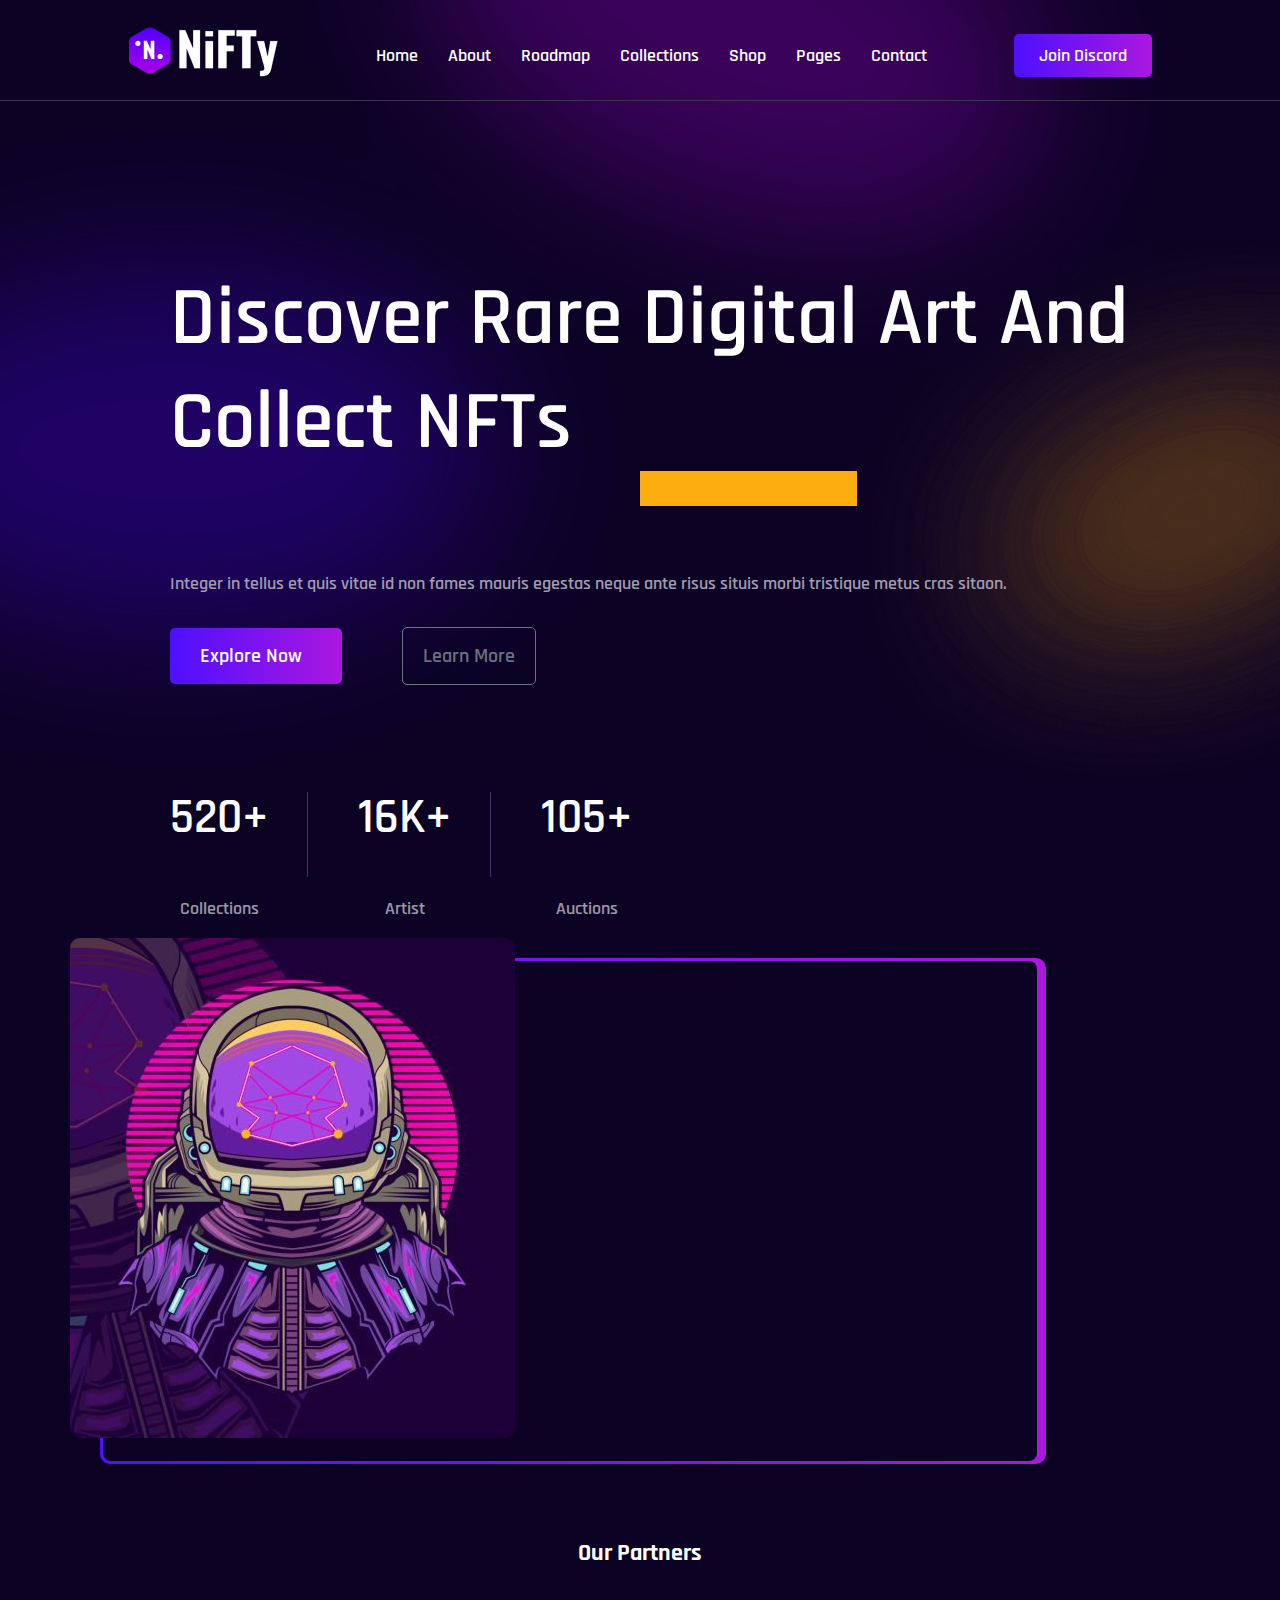
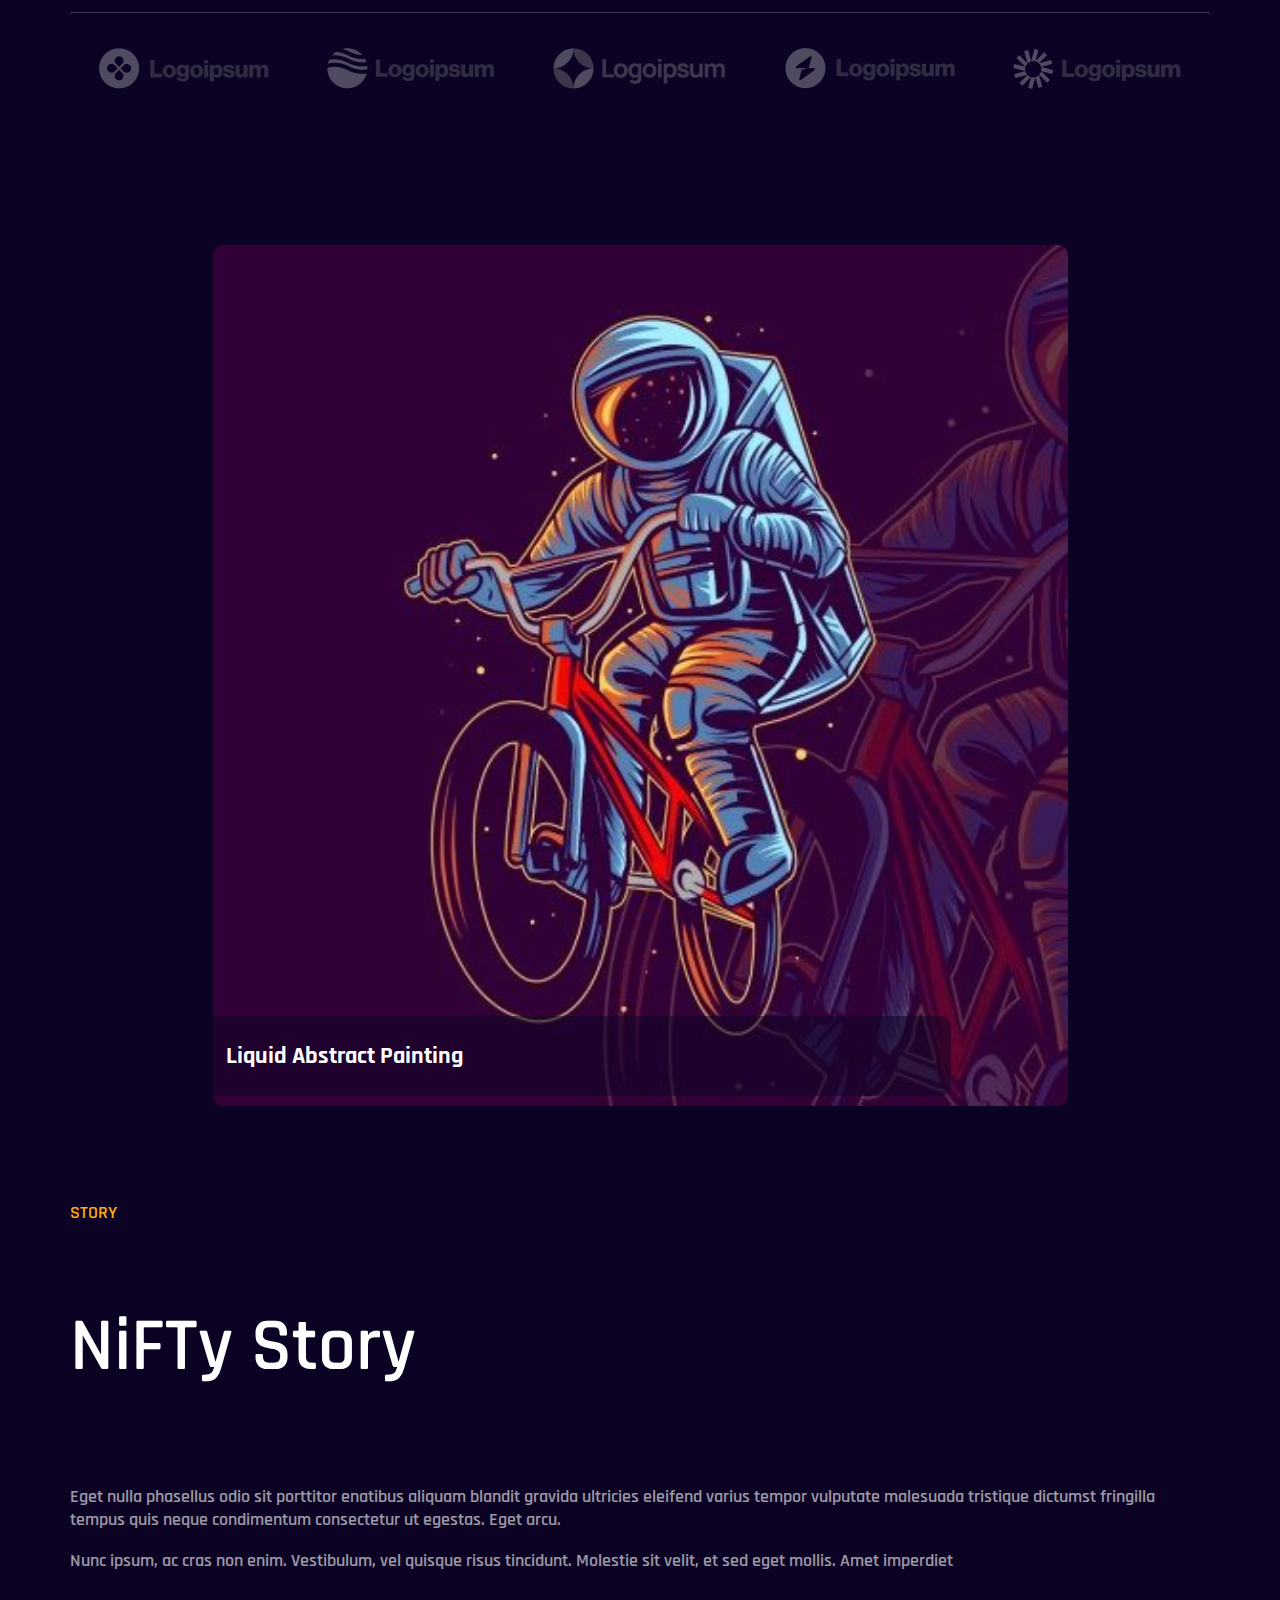
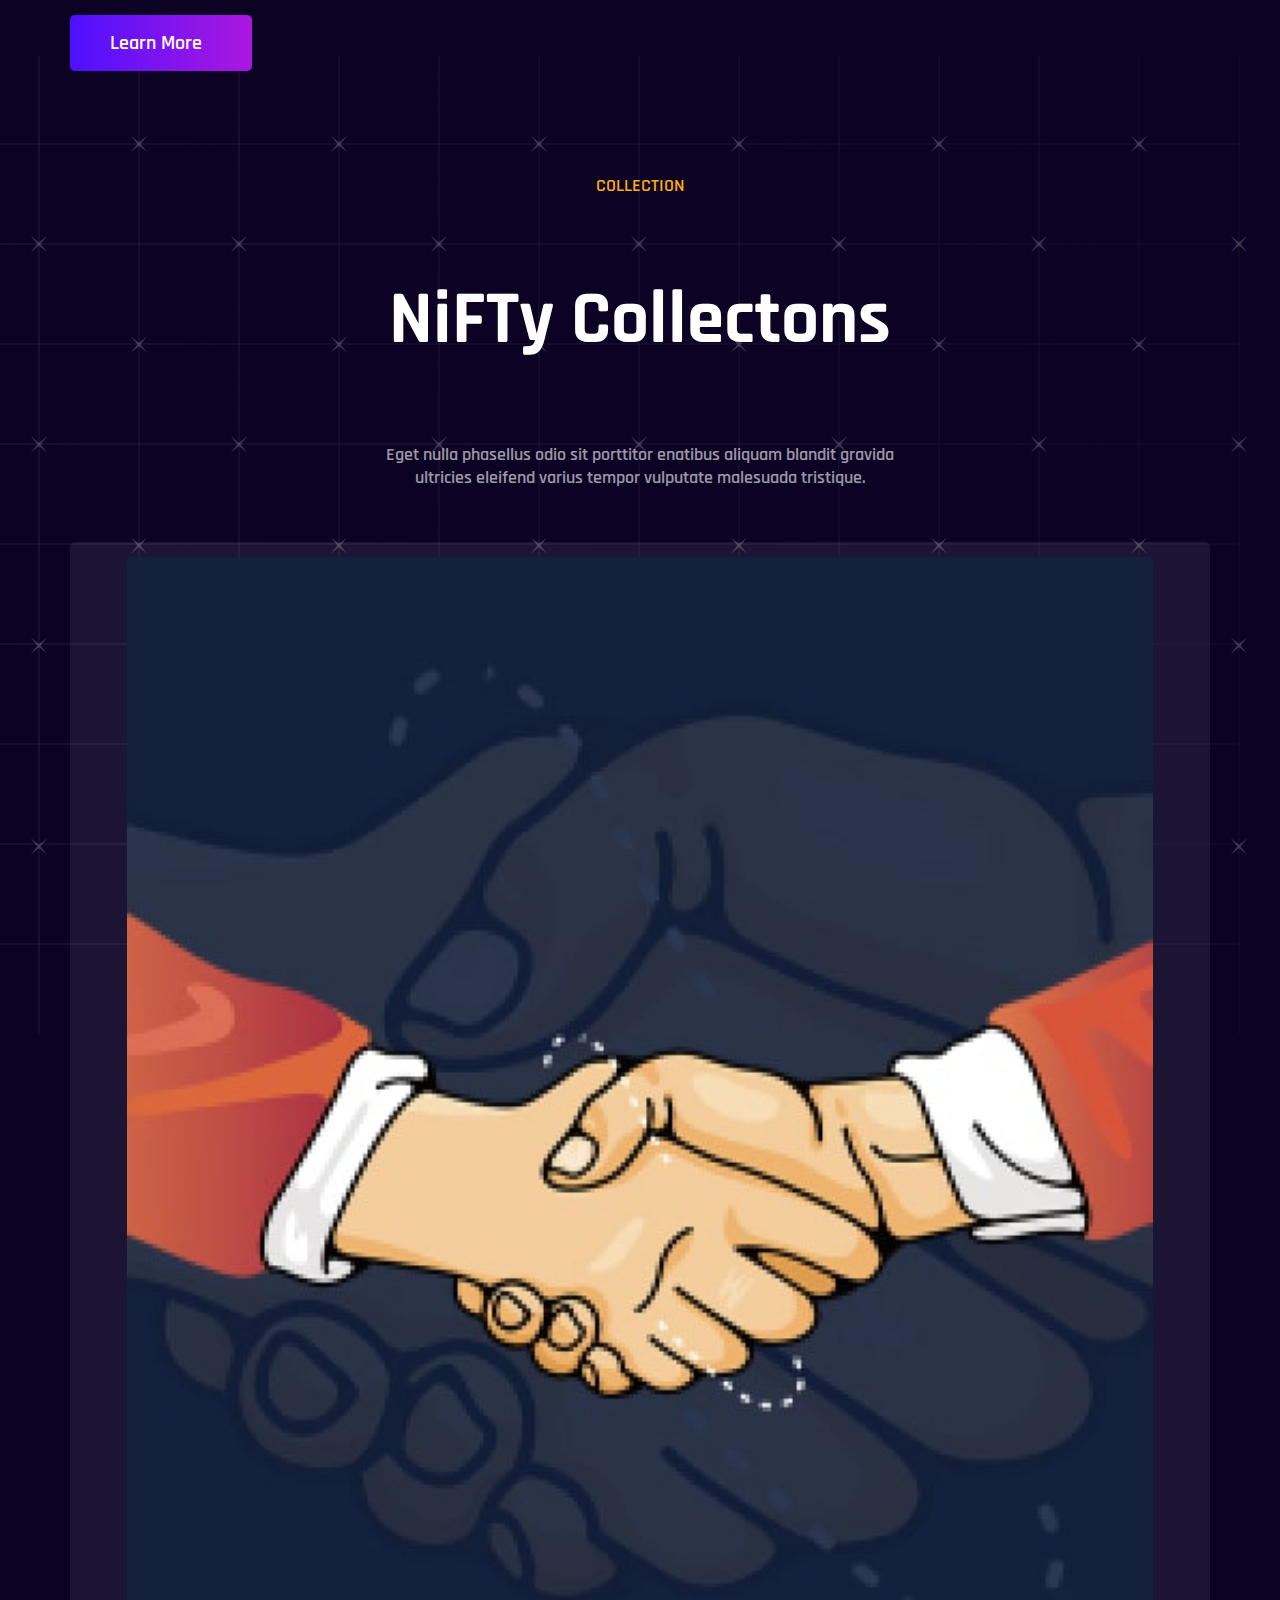
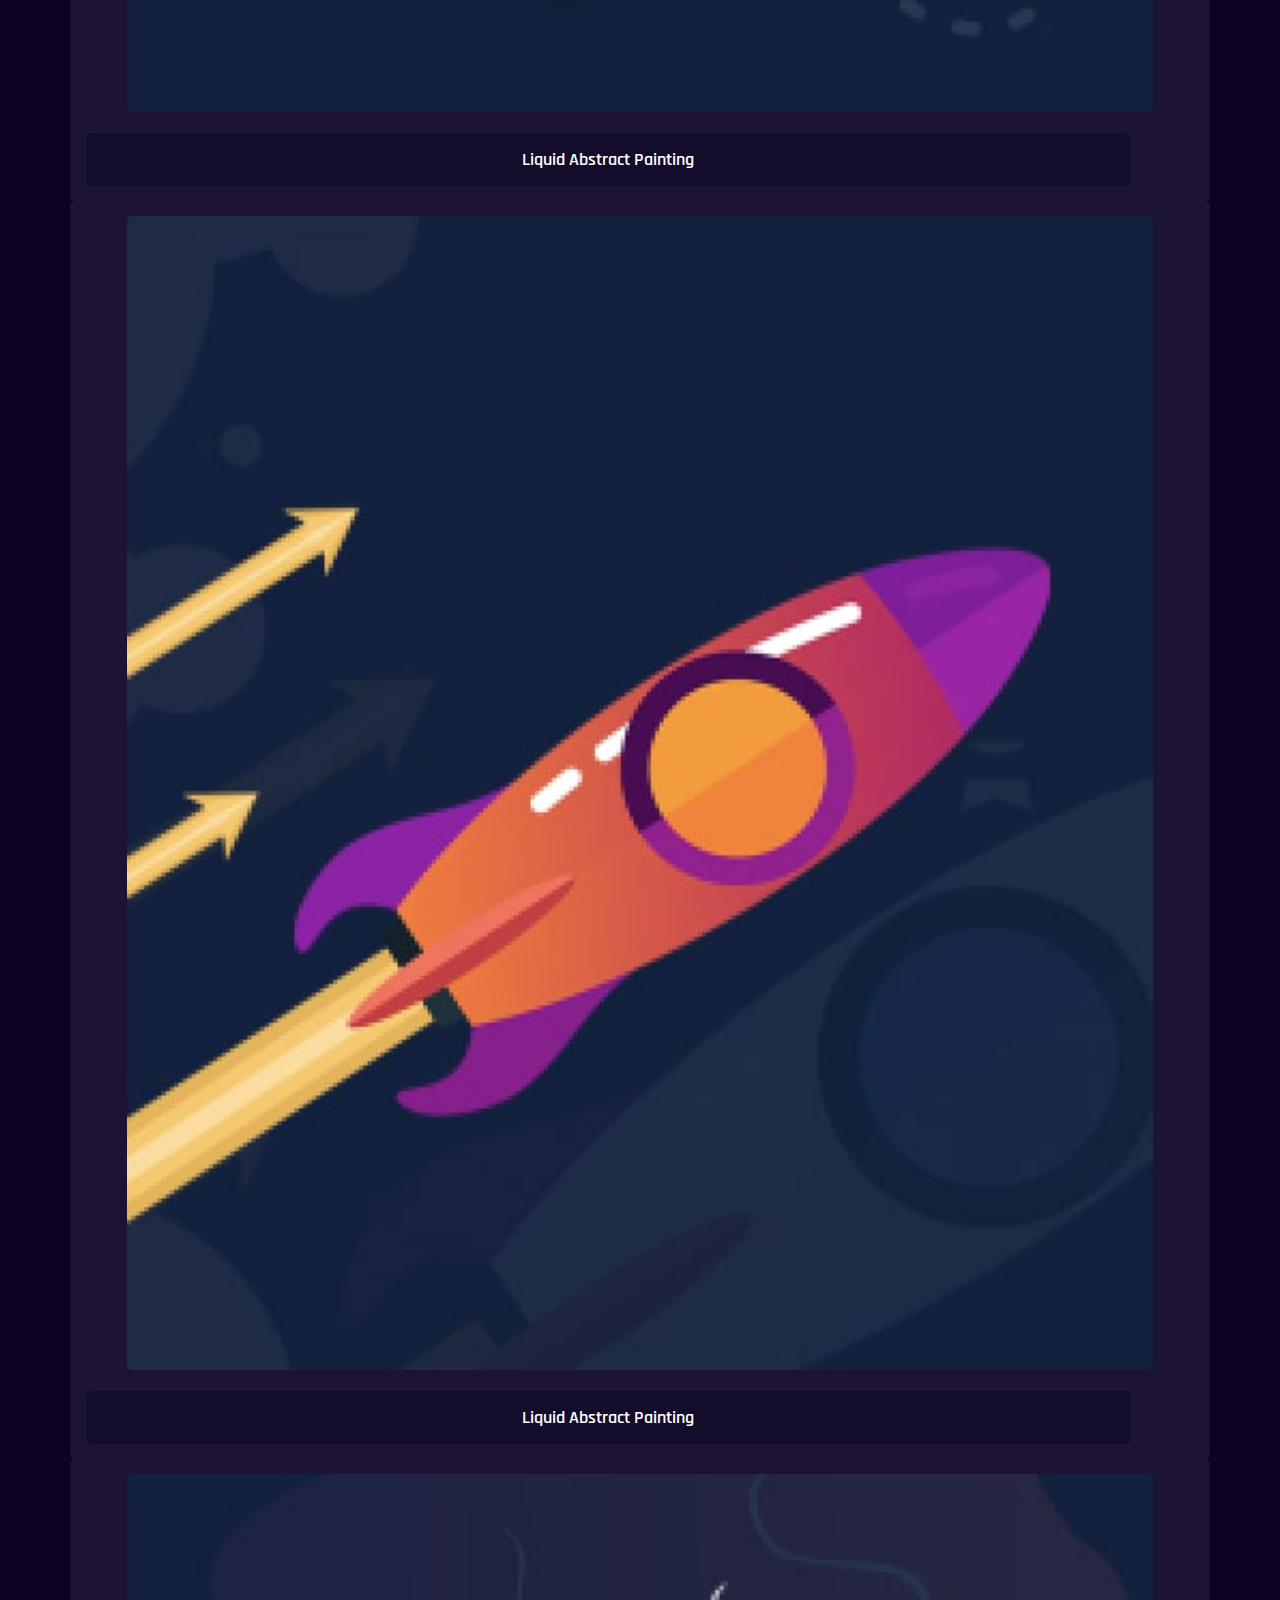
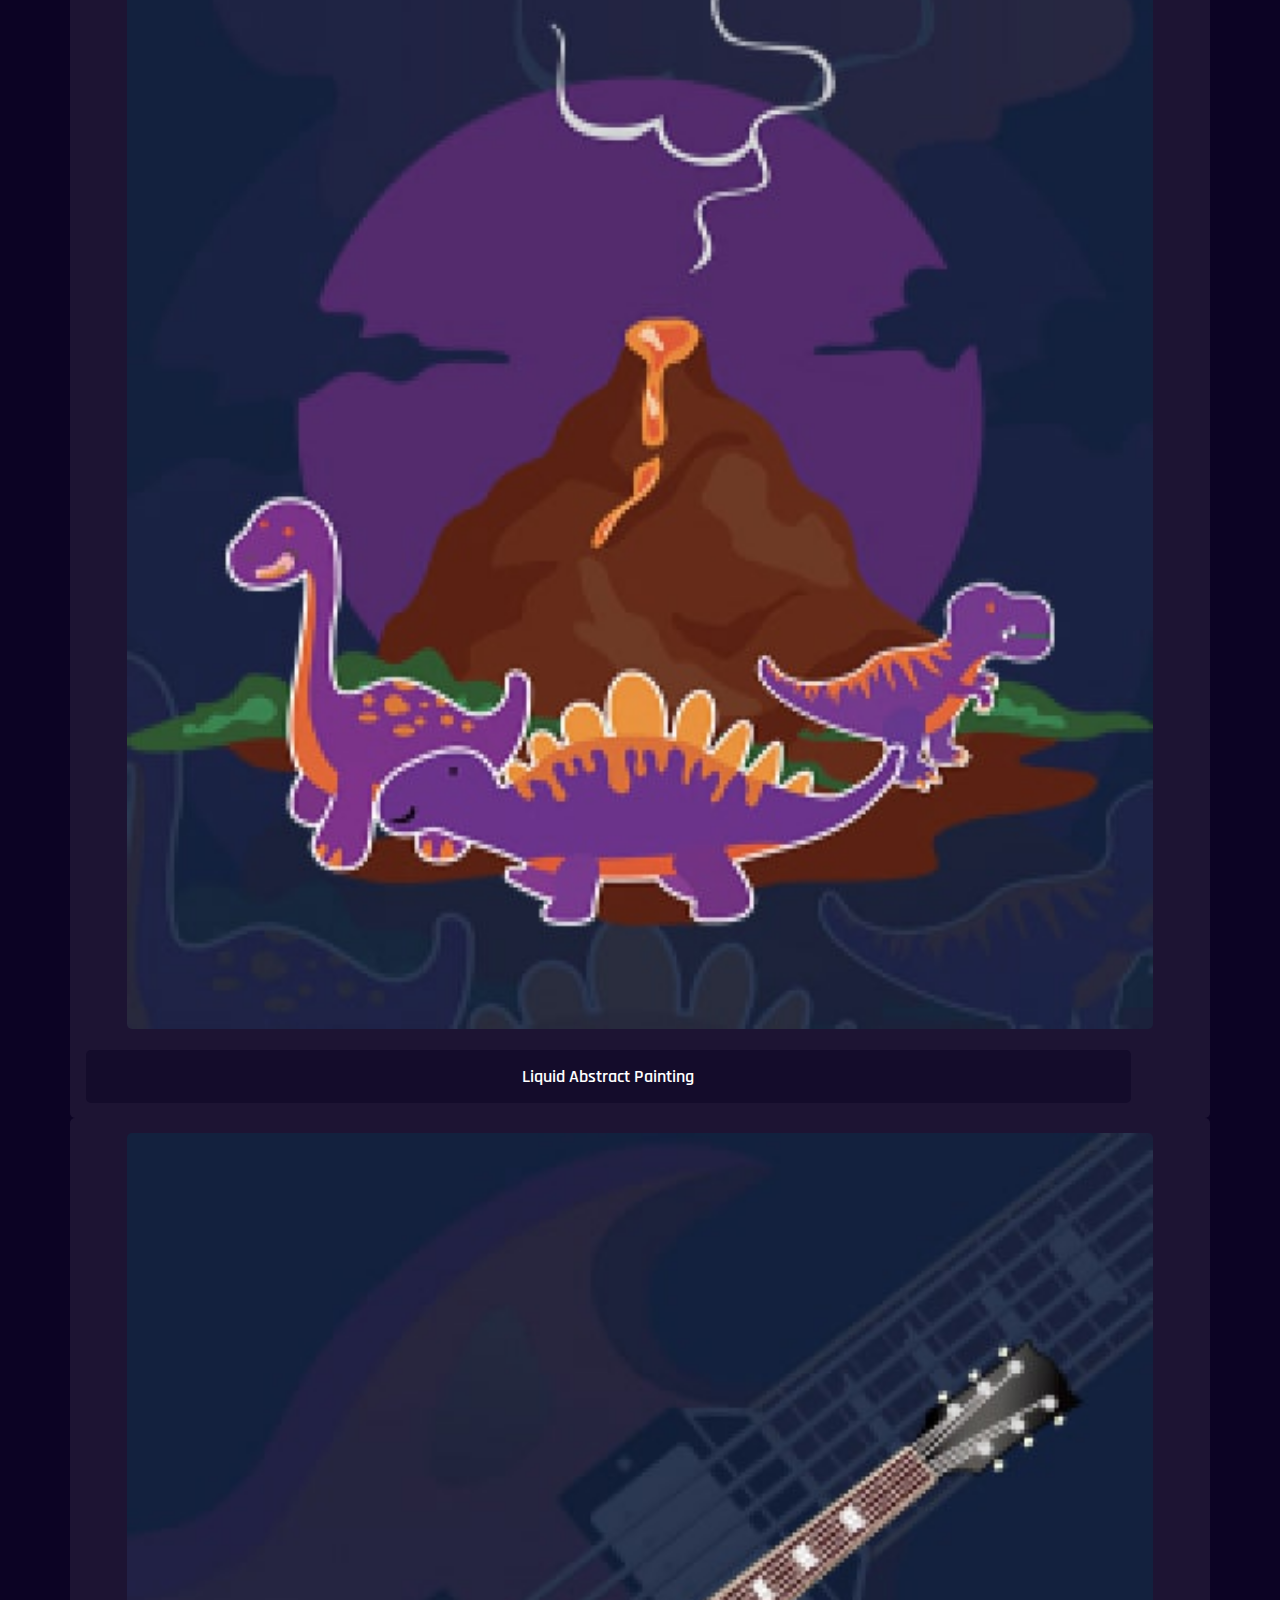
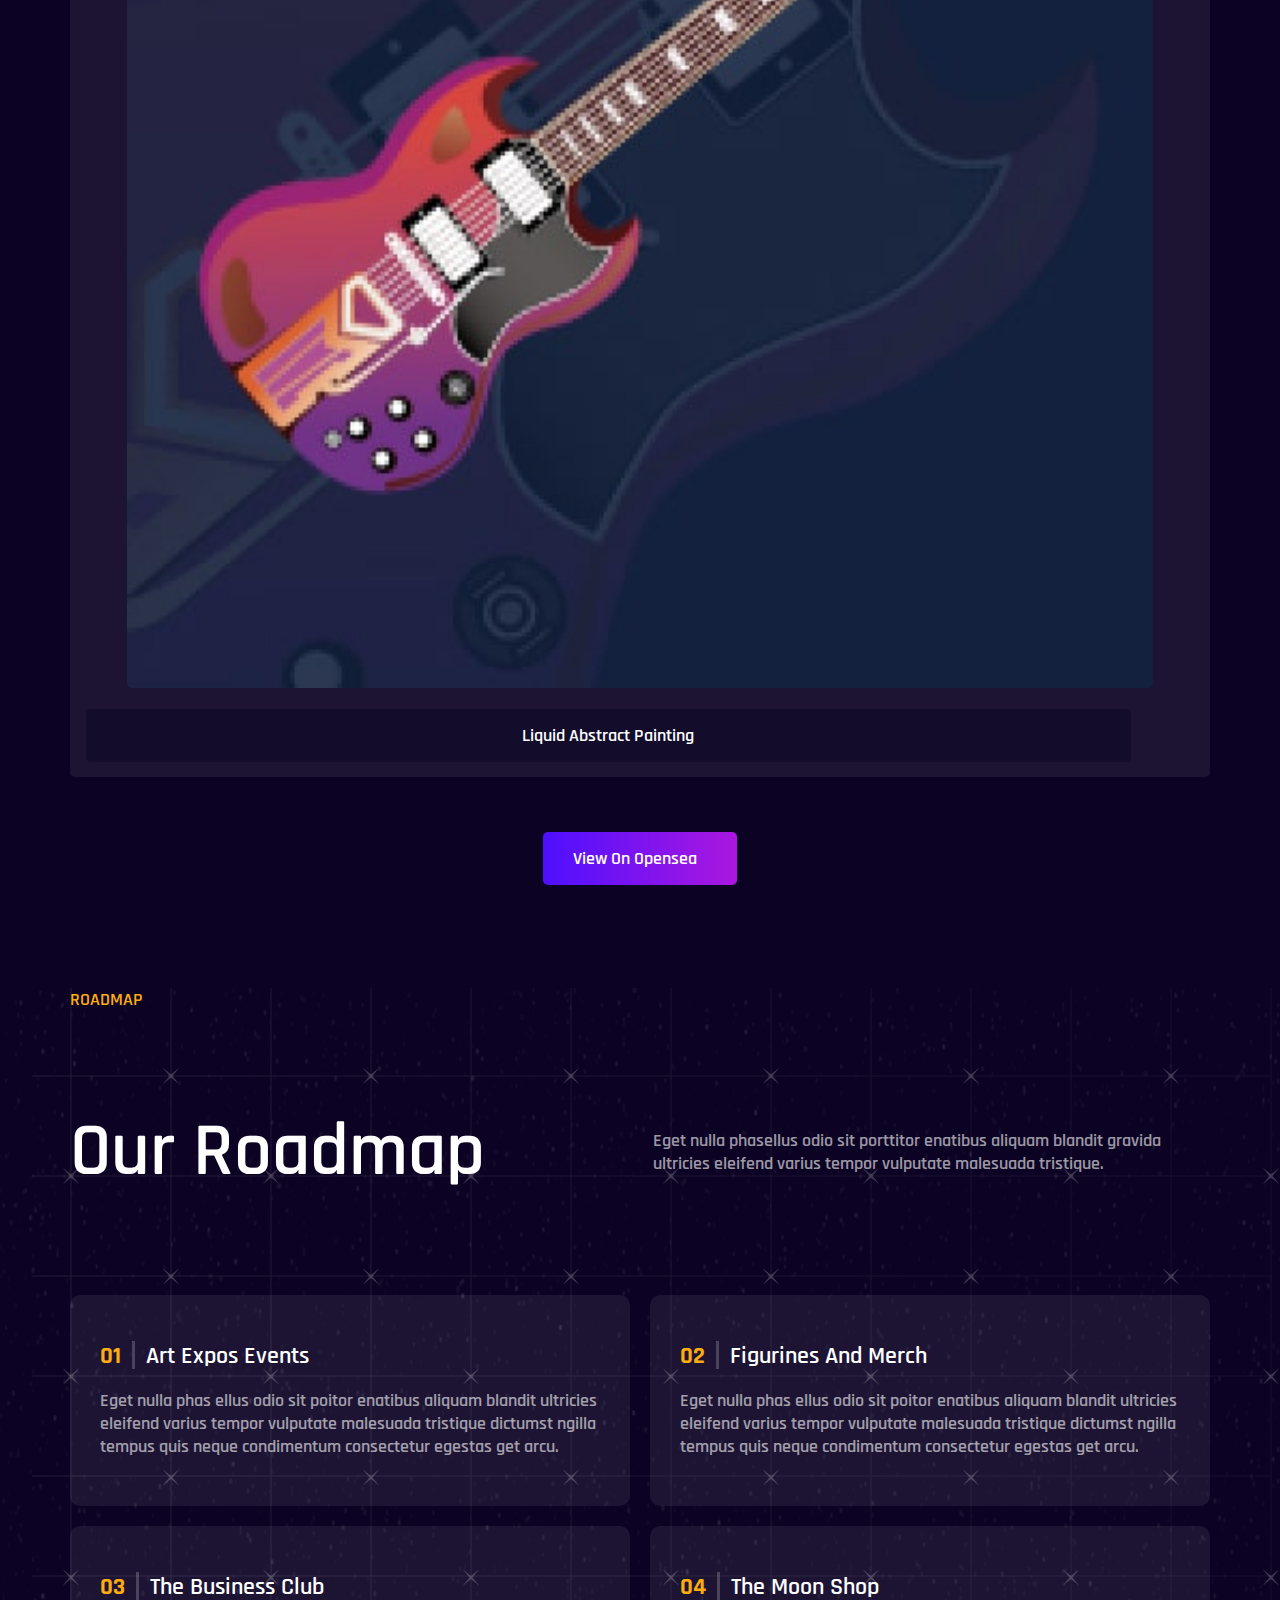
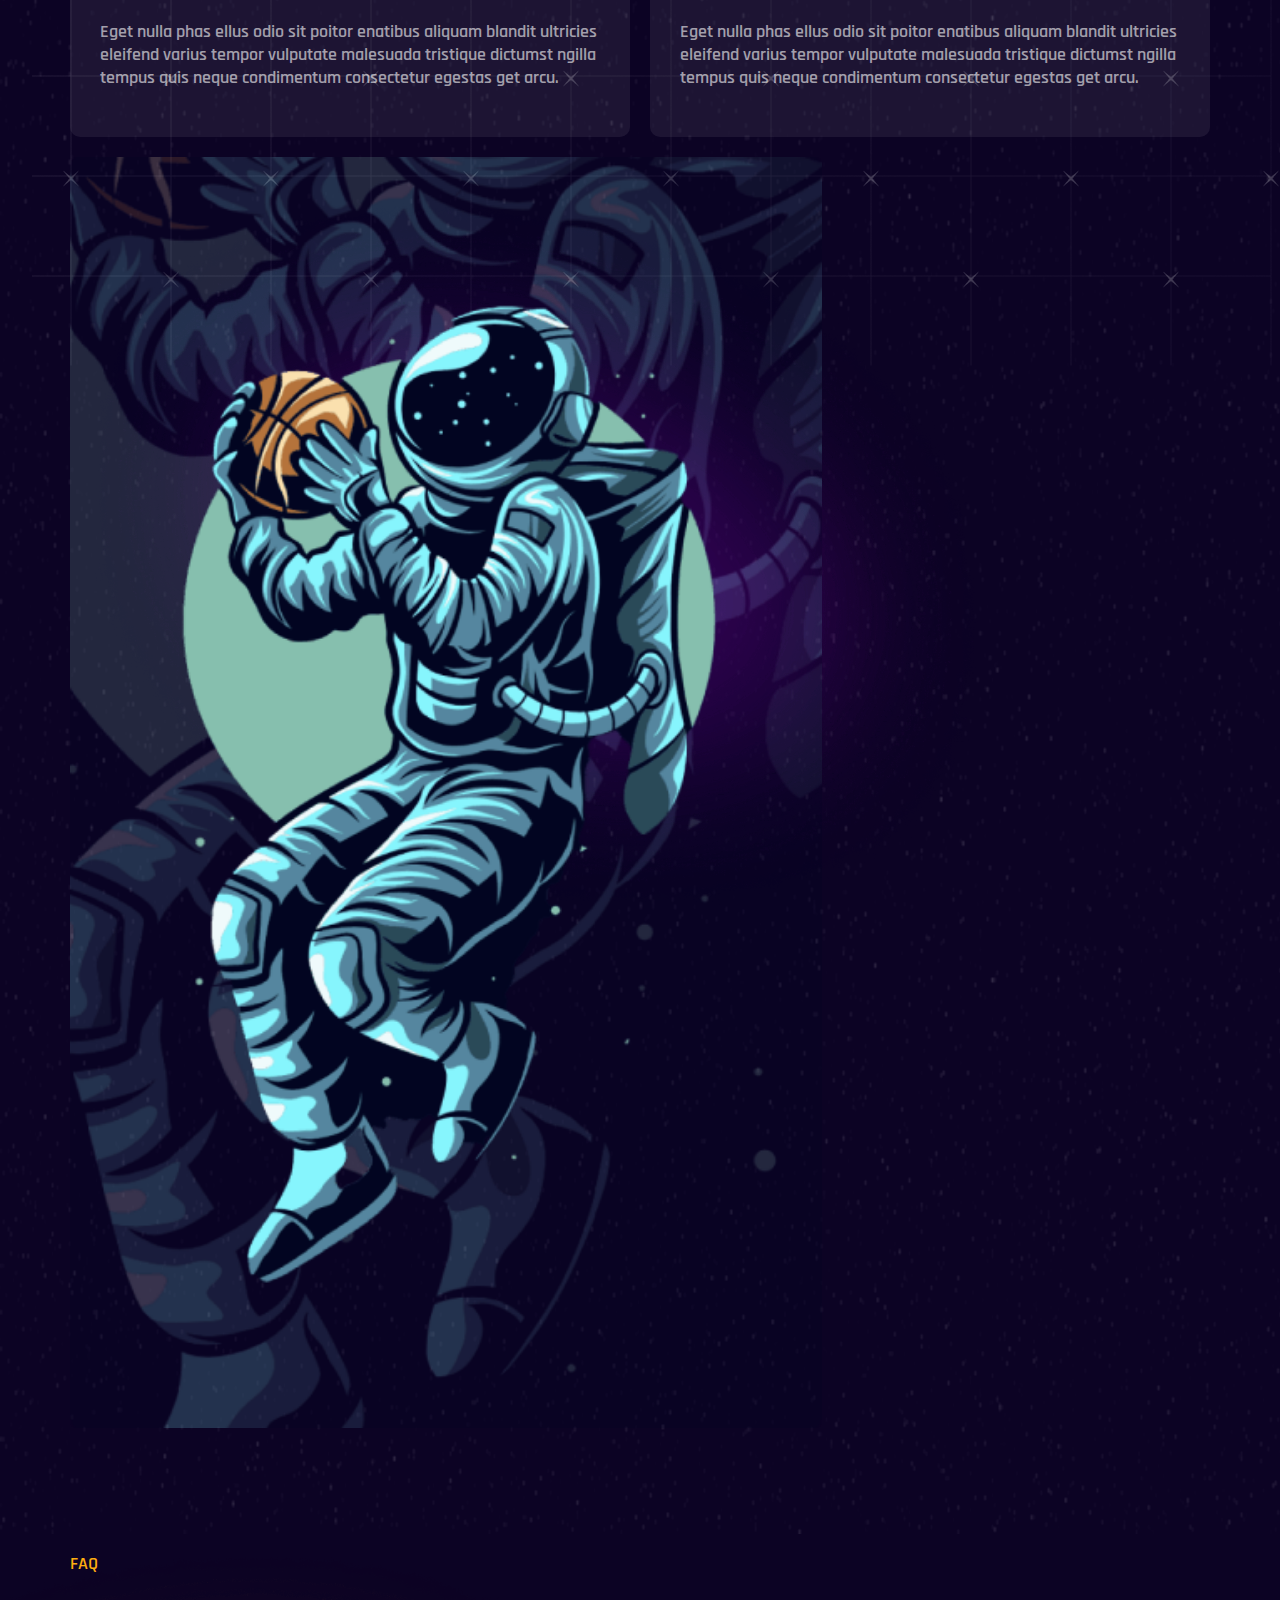
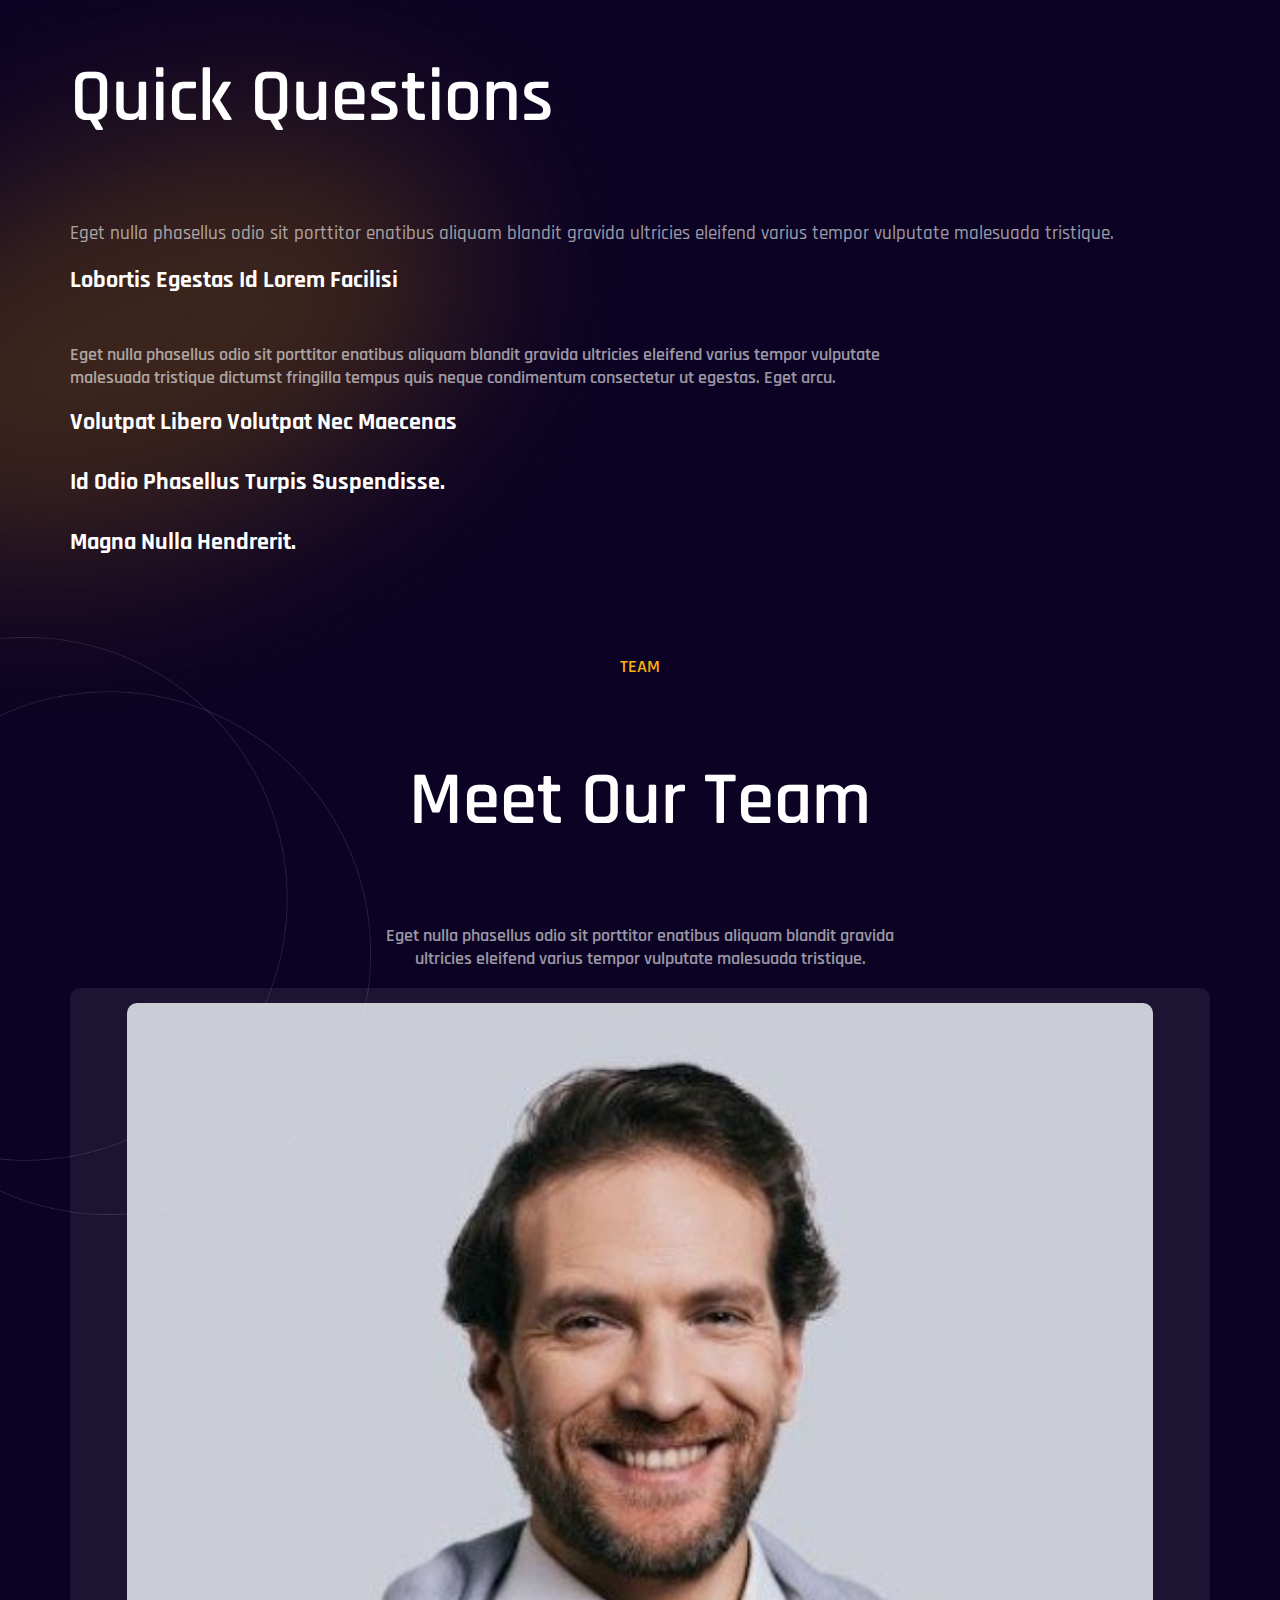
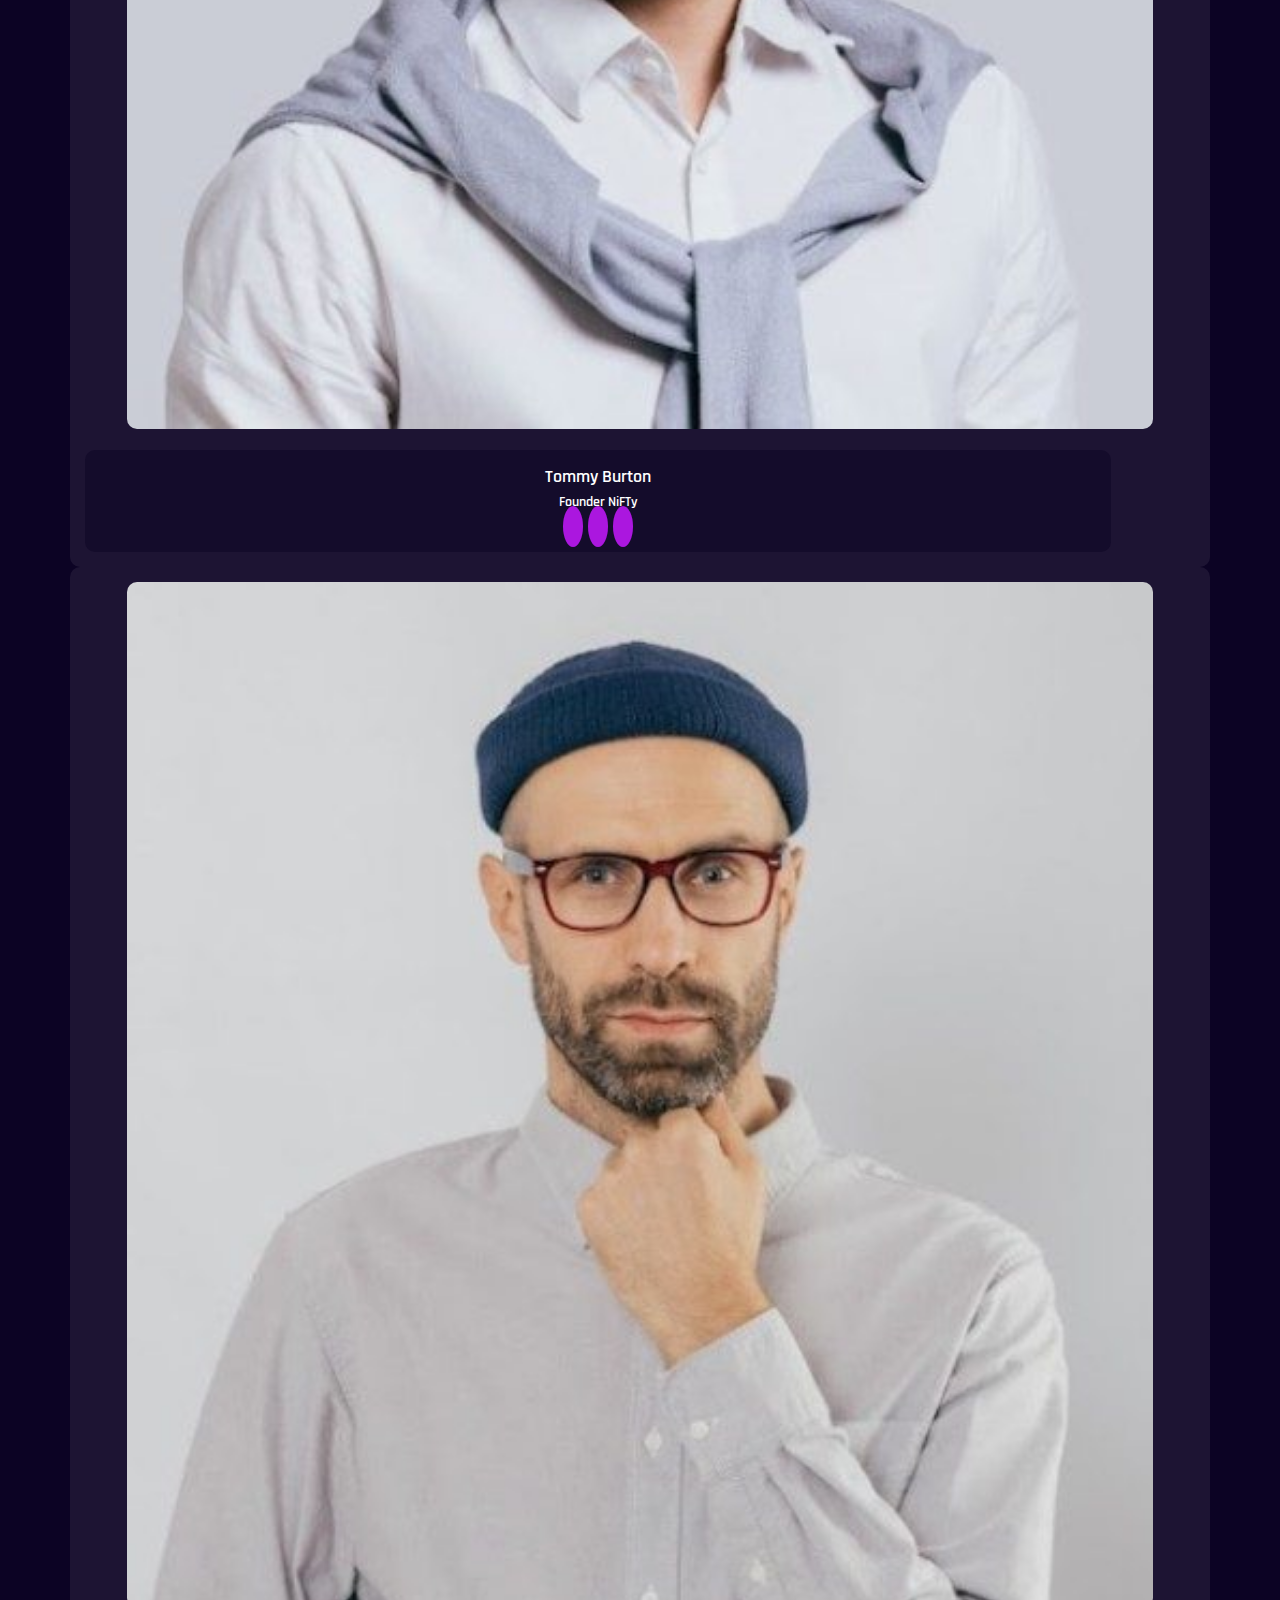
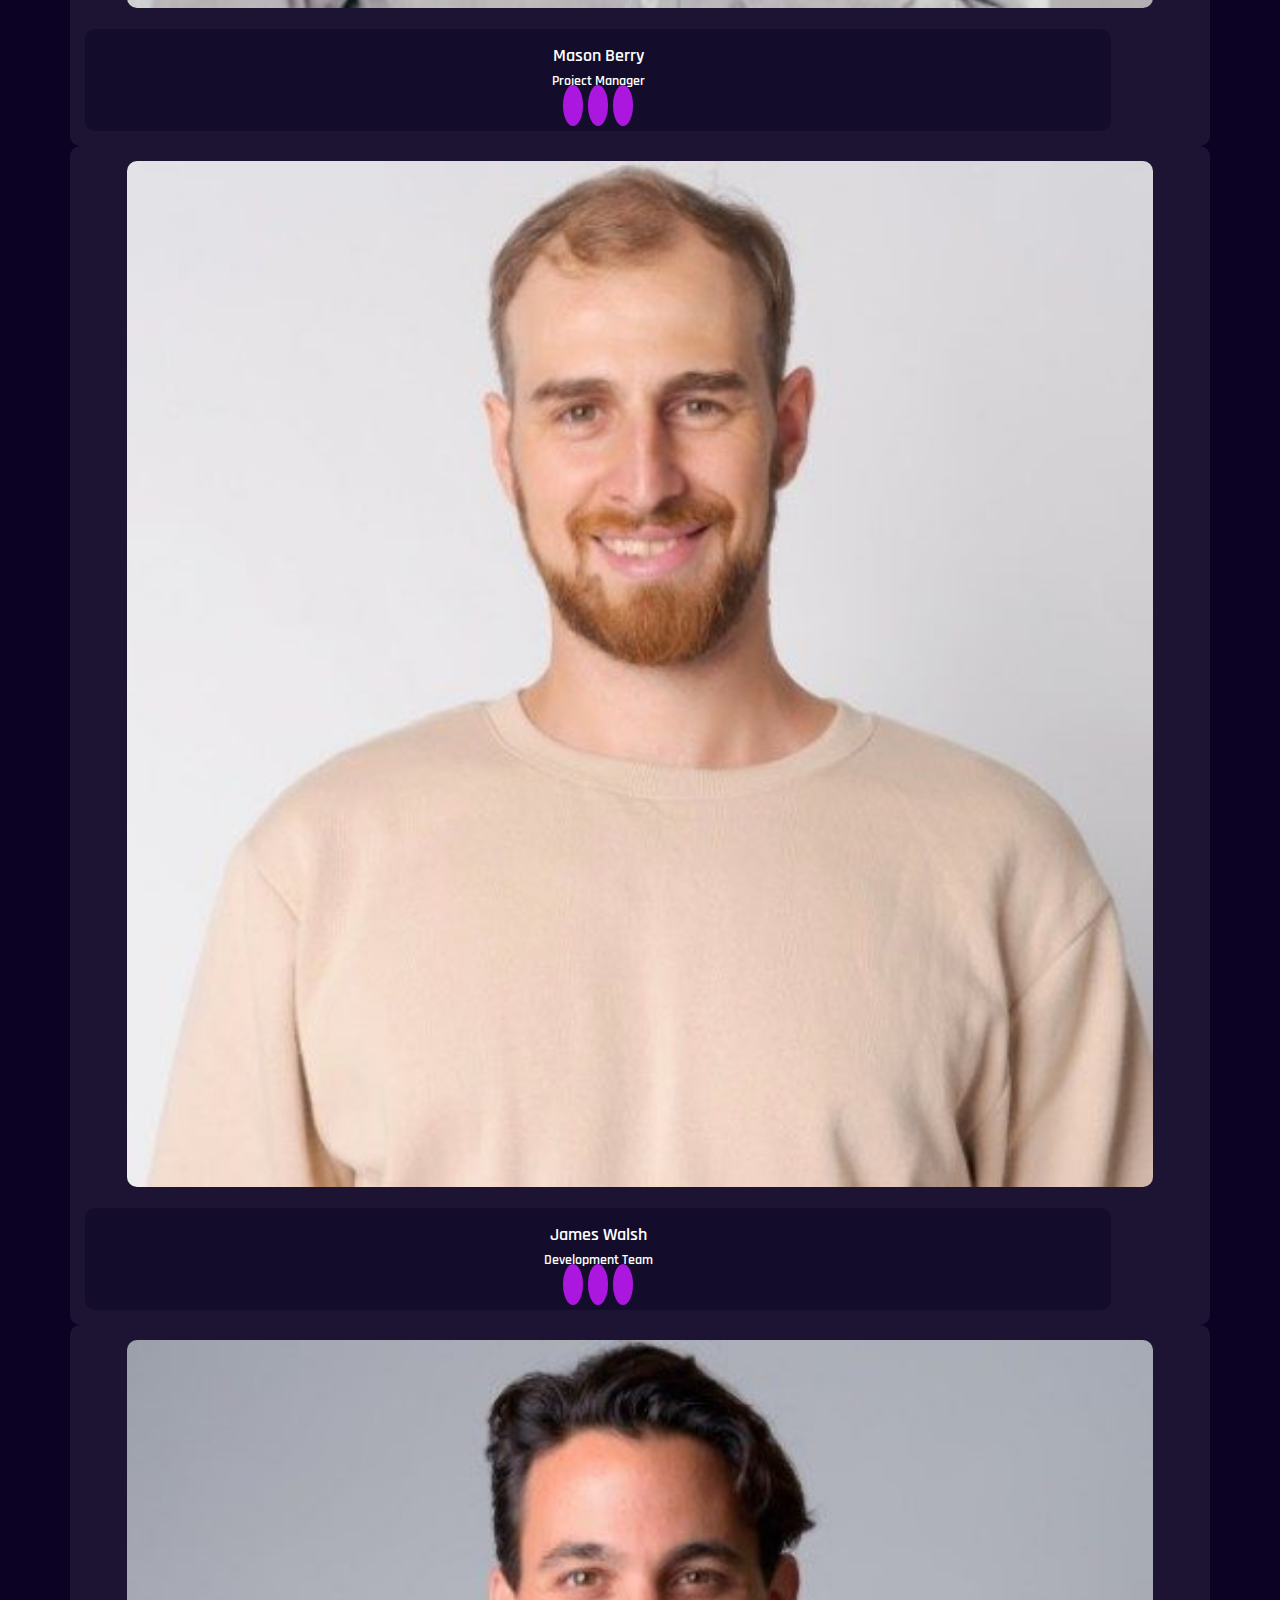
<file: index.html>
<!DOCTYPE HTML>
<html>
   <head>
   <meta charset="utf-8">
    <meta name="viewport" content="width=device-width, initial-scale=1">
    <meta name="description" content="">
    <meta name="author" content="TemplateMo">
      <title>NiFTy</title>
      <link rel="stylesheet" href="css/style.css">
      <link href="https://cdn.jsdelivr.net/npm/bootstrap@5.0.2/dist/css/bootstrap.min.css" rel="stylesheet" integrity="sha384-EVSTQN3/azprG1Anm3QDgpJLIm9Nao0Yz1ztcQTwFspd3yD65VohhpuuCOmLASjC" crossorigin="anonymous">
      <script src="https://cdn.jsdelivr.net/npm/bootstrap@5.0.2/dist/js/bootstrap.bundle.min.js" integrity="sha384-MrcW6ZMFYlzcLA8Nl+NtUVF0sA7MsXsP1UyJoMp4YLEuNSfAP+JcXn/tWtIaxVXM" crossorigin="anonymous"></script>
      <link
         rel="stylesheet"
         href="https://cdnjs.cloudflare.com/ajax/libs/font-awesome/6.4.0/css/all.min.css"
         integrity="sha512-iecdLmaskl7CVkqkXNQ/ZH/XLlvWZOJyj7Yy7tcenmpD1ypASozpmT/E0iPtmFIB46ZmdtAc9eNBvH0H/ZpiBw=="
         crossorigin="anonymous"
         referrerpolicy="no-referrer"
         />
		 
		<meta name="viewport" content="width=device-width, initial-scale=1.0, user-scalable=No">
   </head>
   <body>
<!--header-start-->
<div class="header">
	<div class="container">
			

<nav>
  <div>
    <a href="index.html"><img src="images/l1.png"></a>
  </div>
  <div>
    <ul id="nav">
      <li><a href="index.html">Home</a></li>
      <li><a href="about.html">About</a></li>
      <li><a href="roadmap.html">Roadmap</a></li>
      <li><a href="collections.html">Collections</a></li>
	  <li><a href="shop.html">Shop</a></li>
      <li><a href="pages.html">Pages</a></li>
      <li><a href="contact.html">Contact</a></li>
	  <li><button href="#">Join Discord <i class="fa-solid fa-arrow-right"></i></button></li>
    </ul>
  </div>
    <div class="menu" id="menu">
    <span></span>
    <span></span>
    <span></span>
  </div>
<div class="header-button">
					<a href="#">Join Discord <i class="fa-solid fa-arrow-right"></i></a>
				</div>
				</nav>
			
		
	<div class="header-A">
		<div class="row">
			<div class="col-md-7">
				<div class="header-A-content">
					<h3>Discover Rare Digital Art And Collect NFTs</h3>
					<p>Integer in tellus et quis vitae id non fames mauris egestas neque ante risus situis morbi tristique metus cras sitaon.</p>
				</div>
				<div class="Discover">
					<div class="header-A-button">
						<a href="#">explore now <i class="fa-solid fa-arrow-right"></i></a>
					</div>
					<div class="header-A-button-1">
						<a href="#">learn more</a>
					</div>	
				</div>	
				<div class="counter-main">
					<div class="counter-1">
						<h3>520+</h3>
						<p>Collections</p>
					</div>
					<div class="counter-1">
						<h3>16K+</h3>
						<p>Artist</p>
					</div>				
					<div class="counter">
						<h3>105+</h3>
						<p>Auctions</p>
					</div>	
				</div>
			</div>

			<div class="col-md-5">
				<div class="discover-1">
					<img src="images/d1.jpg">
				</div>
			</div>
		</div>
	</div>

	<div class="pantner">
		<h3>Our Partners</h3>
	</div>
</div>

<script>// For toggling and finding number of children and other stuff is done here!

const navigation = document.getElementById("nav");
const menu = document.getElementById("menu");

menu.addEventListener("click", () => {
  // The navigation.children.length means the following :-
  // The children inside a parent are basically an array of elements; So, here I'm finding the length of the array aka how many children are inside the nav bar.
  //   Yup That's all.
  navigation.style.setProperty("--childenNumber", navigation.children.length);

  //    Casually Toggling Classes to make them animate on click
  //   Regular stuff ;)
  navigation.classList.toggle("active");
  menu.classList.toggle("active");
});
</script>









<!--header-end-->
<!--header-start-1-->
<div class="header-1">
	<div class="container">
		<div class="our-partner">
			<div class="our-images">
				<img src="images/k1.png">
			</div>
			<div class="our-images">
				<img src="images/k2.png">
			</div>
			<div class="our-images">
				<img src="images/k3.png">
			</div>
			<div class="our-images">
				<img src="images/k4.png">
			</div>
			<div class="our-images">
				<img src="images/k5.png">
			</div>
		</div>
		<div class="row">
			<div class="col-md-6">
				<div class="Abstract">
					<img src="images/h1.jpg">
				</div>
				<div class="Abstract-content">
					<h3>Liquid Abstract Painting</h3>
				</div>
			</div>
			<div class="col-md-6">
				<div class="Eget nulla">
					<p>STORY</p>
					<h3>NiFTy Story</h3>
				</div>
				<div class="Nunc ipsum">
					<p>Eget nulla phasellus odio sit porttitor enatibus aliquam blandit gravida ultricies eleifend varius tempor vulputate malesuada tristique dictumst fringilla tempus quis neque condimentum consectetur ut egestas. Eget arcu.</p>
					<p>Nunc ipsum, ac cras non enim. Vestibulum, vel quisque risus tincidunt. Molestie sit velit, et sed eget mollis. Amet imperdiet</p>
				</div>
				<div class="Nunc ipsum-button">
					<a href="#">learn more <i class="fa-solid fa-arrow-right"></i></a>
				</div>
			</div>
		</div>
	</div>
</div>
<!--header-end-1-->
<!--header-start-2-->
<div class="header-2">
	<div class="container">
		<div class="enatibus">
			<p>COLLECTION</p>
			<h3>NiFTy Collectons</h3>
		</div>
		<div class="gravida">
			<p>Eget nulla phasellus odio sit porttitor enatibus aliquam blandit gravida<br> ultricies eleifend varius tempor vulputate malesuada tristique.</p>
		</div>
		<div class="row">
			<div class="col-md-3">
				<div class="Painting">
					<div class="Painting-images">
						<img src="images/i1.jpg">
					</div>
					<div class="Painting-content">
						<h3>Liquid Abstract Painting</h3>
					</div>
				</div>
			</div>
			<div class="col-md-3">
				<div class="Painting">
					<div class="Painting-images">
						<img src="images/i2.jpg">
					</div>
					<div class="Painting-content">
						<h3>Liquid Abstract Painting</h3>
					</div>
				</div>
			</div>
			<div class="col-md-3">
				<div class="Painting">
					<div class="Painting-images">
						<img src="images/i3.jpg">
					</div>
					<div class="Painting-content">
						<h3>Liquid Abstract Painting</h3>
					</div>
				</div>
			</div>
			<div class="col-md-3">
				<div class="Painting">
					<div class="Painting-images">
						<img src="images/i4.jpg">
					</div>
					<div class="Painting-content">
						<h3>Liquid Abstract Painting</h3>
					</div>
				</div>
			</div>
			<div class="painting-button">
				<a href="#">view on opensea <i class="fa-solid fa-arrow-right"></i></a>
			</div>
		</div>
	</div>
</div>
<!--header-end-2-->
<!--header-start-3-->
<div class="header-3">
	<div class="header-3-A">
		<div class="container">
			<div class="header-3-content">
				<p>ROADMAP</p>
			</div>
			<div class="malesuada">
				<div class="malesuada-1">
					<h3>Our Roadmap</h3>
				</div>
				<div class="malesuada-1">
					<p>Eget nulla phasellus odio sit porttitor enatibus aliquam blandit gravida ultricies eleifend varius tempor vulputate malesuada tristique.</p>
				</div>
			</div>
			<div class="Figurines">
			<div class="row">
				<div class="col-md-7">
					<div class="poitor-1">
						<div class="poitor-sit">
							<ul>
								<li><p>01</p></li>
								<li><h3>Art Expos Events</h3></li>
							</ul>
							<div class="Expos-1">
								<p>Eget nulla phas ellus odio sit poitor enatibus aliquam blandit ultricies eleifend varius tempor vulputate malesuada tristique dictumst ngilla tempus quis neque condimentum consectetur egestas get arcu.</p>
							</div>
						</div>
						<div class="poitor-sit">
							<ul>
								<li><p>02</p></li>
								<li><h3>Figurines And Merch</h3></li>
							</ul>
							<div class="Expos-1">
								<p>Eget nulla phas ellus odio sit poitor enatibus aliquam blandit ultricies eleifend varius tempor vulputate malesuada tristique dictumst ngilla tempus quis neque condimentum consectetur egestas get arcu.</p>
							</div>
						</div>
					</div>
					<div class="poitor-1">
						<div class="poitor-sit">
							<ul>
								<li><p>03</p></li>
								<li><h3>The Business Club</h3></li>
							</ul>
							<div class="Expos-1">
								<p>Eget nulla phas ellus odio sit poitor enatibus aliquam blandit ultricies eleifend varius tempor vulputate malesuada tristique dictumst ngilla tempus quis neque condimentum consectetur egestas get arcu.</p>
							</div>
						</div>
						<div class="poitor-sit">
							<ul>
								<li><p>04</p></li>
								<li><h3>The Moon Shop</h3></li>
							</ul>
							<div class="Expos-1">
								<p>Eget nulla phas ellus odio sit poitor enatibus aliquam blandit ultricies eleifend varius tempor vulputate malesuada tristique dictumst ngilla tempus quis neque condimentum consectetur egestas get arcu.</p>
							</div>
						</div>
					</div>
				</div>
				<div class="col-md-5">
					<div class="poitor-sit-images">
						<img src="images/r1.png">
					</div>
				</div>
			</div>
			</div>
		</div>
	</div>
</div>
<!--header-end-3-->
<!--header-start-4-->
<div class="header-4">
	<div class="container">
		<div class="row">
			<div class="col-md-4">
				<div class="Phasellus">
					<p>FAQ</p>
					<h3>Quick Questions</h3>
				</div>
				<div class="Phasellus-1">
					<p>Eget nulla phasellus odio sit porttitor enatibus aliquam blandit gravida ultricies eleifend varius tempor vulputate malesuada tristique.</p>
				</div>
			</div>
			<div class="col-md-8">
				<div class="Lorem">
					<div class="Lorem-1">
						<h3>Lobortis Egestas Id Lorem Facilisi</h3>
					</div>
					<div class="Lorem-2">
						<i class="fa-solid fa-angle-down"></i>
					</div>
				</div>
				<div class="lorem-3">
					<p>Eget nulla phasellus odio sit porttitor enatibus aliquam blandit gravida ultricies eleifend varius tempor vulputate malesuada tristique dictumst fringilla tempus quis neque condimentum consectetur ut egestas. Eget arcu.</p>
				</div>
				<div class="Lorem">
					<div class="Lorem-1">
						<h3>Volutpat Libero Volutpat Nec Maecenas</h3>
					</div>
					<div class="Lorem-2">
						<i class="fa-solid fa-angle-down"></i>
					</div>
				</div>
				<div class="Lorem">
					<div class="Lorem-1">
						<h3>Id Odio Phasellus Turpis Suspendisse.</h3>
					</div>
					<div class="Lorem-2">
						<i class="fa-solid fa-angle-down"></i>
					</div>
				</div>
				<div class="Lorem">
					<div class="Lorem-1">
						<h3>Magna Nulla Hendrerit.</h3>
					</div>
					<div class="Lorem-2">
						<i class="fa-solid fa-angle-down"></i>
					</div>
				</div>
			</div>
		</div>
	</div>
		<div class="header-5">
			<div class="container">
					<div class="dictumst">
						<p>TEAM</p>
					</div>
					<div class="dictumst-1">
						<h3>Meet Our Team</h3>
						<p>Eget nulla phasellus odio sit porttitor enatibus aliquam blandit gravida<br> ultricies eleifend varius tempor vulputate malesuada tristique.</p>
					</div>
				<div class="row">
					<div class="col-md-3">
						<div class="Tommy">
							<img src="images/t1.jpg">
							<div class="Tommy-content">
								<h3>Tommy Burton</h3>
								<p>Founder NiFTy</p>
								<ul>
								<li><i class="fa-brands fa-facebook"></i></li>
								<li><i class="fa-brands fa-twitter"></i></li>
								<li><i class="fa-brands fa-instagram"></i></li>
								</ul>
							</div>
						</div>
					</div>
					<div class="col-md-3">
						<div class="Tommy">
							<img src="images/t2.jpg">
							<div class="Tommy-content">
								<h3>Mason Berry</h3>
								<p>Project Manager</p>
								<ul>
								<li><i class="fa-brands fa-facebook"></i></li>
								<li><i class="fa-brands fa-twitter"></i></li>
								<li><i class="fa-brands fa-instagram"></i></li>
								</ul>
							</div>
						</div>
					</div>		
					<div class="col-md-3">
						<div class="Tommy">
							<img src="images/t3.jpg">
							<div class="Tommy-content">
								<h3>James Walsh</h3>
								<p>Development Team</p>
								<ul>
								<li><i class="fa-brands fa-facebook"></i></li>
								<li><i class="fa-brands fa-twitter"></i></li>
								<li><i class="fa-brands fa-instagram"></i></li>
								</ul>
							</div>
						</div>
					</div>		
					<div class="col-md-3">
						<div class="Tommy">
							<img src="images/t4.jpg">
							<div class="Tommy-content">
								<h3>Sam Lee</h3>
								<p>Development Team</p>
								<ul>
								<li><i class="fa-brands fa-facebook"></i></li>
								<li><i class="fa-brands fa-twitter"></i></li>
								<li><i class="fa-brands fa-instagram"></i></li>
								</ul>
							</div>
						</div>
					</div>	
				</div>
			</div>
		</div>
</div>
<!--header-end-4-->
<!--header-start-6-->
<div class="header-6">
	<div class="container">
		<div class="row">
			<div class="col-md-5">
				<div class="Service">
					<p>TESTIMONIALS</p>
					<h3>What People Say</h3>
				</div>
				<div class="Service-1">
					<p>Eget nulla phasellus odio sit porttitor enatibus aliquam blandit gravida ultricies eleifend.</p>
				</div>
				<div class="service-main">
					<div class="service-images">
						<img src="images/o1.jpg">
					</div>
					<div class="service-images">
						<img src="images/o2.jpg">
					</div>
				</div>
				<div class="service-button">
					<a href="#">view all <i class="fa-solid fa-arrow-right"></i></a>
				</div>
			</div>
			<div class="col-md-7">
				<div class="Awesome">
					<img src="images/q1.png">
					<h3>Awesome Service!</h3>
					<p>Eget nulla phas ellus odio sit poitor enatibus ellus<br> aliquam blandit ultricies eleifend varius putate<br> malesuada tristique dictumst ngilla tempus.</p>
					<div class="awesome-1">
						<img src="images/c1.jpg">
						<h3>Tommy Burton</h3>
						<p>Founder NiFTy</p>
					</div>
				</div>
			</div>
		</div>
	</div>
</div>
<!--header-end-6-->
<!--header-start-7-->
<div class="header-7">
	<div class="container">
		<div class="tempor">
			<p>MERCHANDISE</p>
			<h3>Merchandise</h3>
			<div class="Mercha">
				<p>Eget nulla phasellus odio sit porttitor enatibus aliquam blandit gravida <br>ultricies eleifend varius tempor vulputate malesuada tristique.</p>
			</div>
		</div>
		<div class="row">
			<div class="col-md-3">
				<div class="loop-product">
					<img src="images/m1.png">
					<h3>Massa volutpat enim amet<h3>
					<p>$46</p>
					<a href="#">add to cart</a>
				</div>
			</div>
			<div class="col-md-3">
				<div class="loop-product">
					<img src="images/m2.png">
					<h3>Massa volutpat enim amet<h3>
					<p>$46</p>
					<a href="#">add to cart</a>
				</div>
			</div>
			<div class="col-md-3">
				<div class="loop-product">
					<img src="images/m3.png">
					<h3>Massa volutpat enim amet<h3>
					<p>$46</p>
					<a href="#">add to cart</a>
				</div>
			</div>
			<div class="col-md-3">
				<div class="loop-product">
					<img src="images/m4.png">
					<h3>Massa volutpat enim amet<h3>
					<p>$46</p>
					<a href="#">add to cart</a>
				</div>
			</div>
		</div>
		<div class="volutpat">
			<p>BLOG</p>
			<h3>Our Blog & News</h3>
		</div>
	</div>
</div>
<!--header-end-7-->
<!--header-start-8-->
<div class="header-8">
	<div class="container">
		<div class="volutpat-1">
			<p>Eget nulla phasellus odio sit porttitor enatibus aliquam blandit gravida<br> ultricies eleifend varius tempor vulputate malesuada tristique.</p>
		</div>
		<div class="row">
			<div class="col-md-4">
				<div class="volut">
					<img src="images/g1.jpg">
					<h3>Platea Est Necelit Aliquet Quis Seme <br>Aliquetat.</h3>
					<p>February 25, 2022 No Comments</p>
					<a href="#">read more</a>
				</div>
			</div>
			<div class="col-md-4">
				<div class="volut">
					<img src="images/g2.jpg">
					<h3>Platea Est Necelit Aliquet Quis Seme<br> Aliquetat.</h3>
					<p>February 25, 2022 No Comments</p>
					<a href="#">read more</a>
				</div>
			</div>
			<div class="col-md-4">
				<div class="volut">
					<img src="images/g3.jpg">
					<h3>Platea Est Necelit Aliquet Quis Seme<br> Aliquetat.</h3>
					<p>February 25, 2022 No Comments</p>
					<a href="#">read more</a>
				</div>
			</div>	
		</div>
	</div>
</div>
<!--header-end-8-->	
<!--footer-start-->		
<div class="footer">
	<div class="container">
		<div class="footer-1">
			<div class="row">
				<div class="col-md-6">
					<div class="News-footer">
						<p>NEWSLETTER</p>
						<h3>Join Our Newsletter</h3>
					</div>
					<div class="join-us">
						<p>Eget nulla phasellus odio sit porttitor enatibus aliquam</p>
					</div>
					<div class="label-main">
						<div class="label-email">
							<input size="1" type="email" name="form_fields[email]" id="form-field-email" class="elementor-field elementor-size-sm  elementor-field-textual" placeholder="Email address" required="required" aria-required="true">
						</div>
						<div class="lebel-button">
							<a href="#">subscribe <i class="fa-solid fa-arrow-right"></i></a>
						</div>
					</div>
				</div>
				<div class="col-md-4">
					<div class="footer-logo">
						<img src="images/logo.png">
						<p>Eget nulla phasellus odio sit porttitor enatibus aliquam blandit gravida ultricies eleifend varius tempor</p>
					</div>
					<div class="footer-icon">
						<ul>
							<li><i class="fa-brands fa-facebook-f"></i></li>
							<li><i class="fa-brands fa-twitter"></i></li>
							<li><i class="fa-brands fa-instagram"></i></li>
							<li><i class="fa-brands fa-linkedin"></i></li>
							<li><i class="fa-brands fa-tiktok"></i></li>
						</ul>
					</div>
				</div>
				<div class="col-md-2">
					<div class="footer-tempor">
						<h3>Quick Menu</h3>
					</div>
					<div class="footer-tempor-1">
						<li>About</li>
						<li>Collection</li>
						<li>Roadmap</li>
						<li>Blog</li>
						<li>Contact</li>
					</div>
				</div>
			</div>
		</div>
		<div class="reserved">
			<div class="footer-reserved">
				<h3>Copyright © NiFTy | All rights reserved</h3>
			</div>
			<div class="footer-reserved-1">
				<ul>
					<li>Privacy Policy</li>
					<li>Cookies</li>
					<li>Terms & Conditions</li>
				</ul>
			</div>
		</div>
	</div>
</div>
<!--footer-end-->		
					
			
	</body>
</html>
</file>
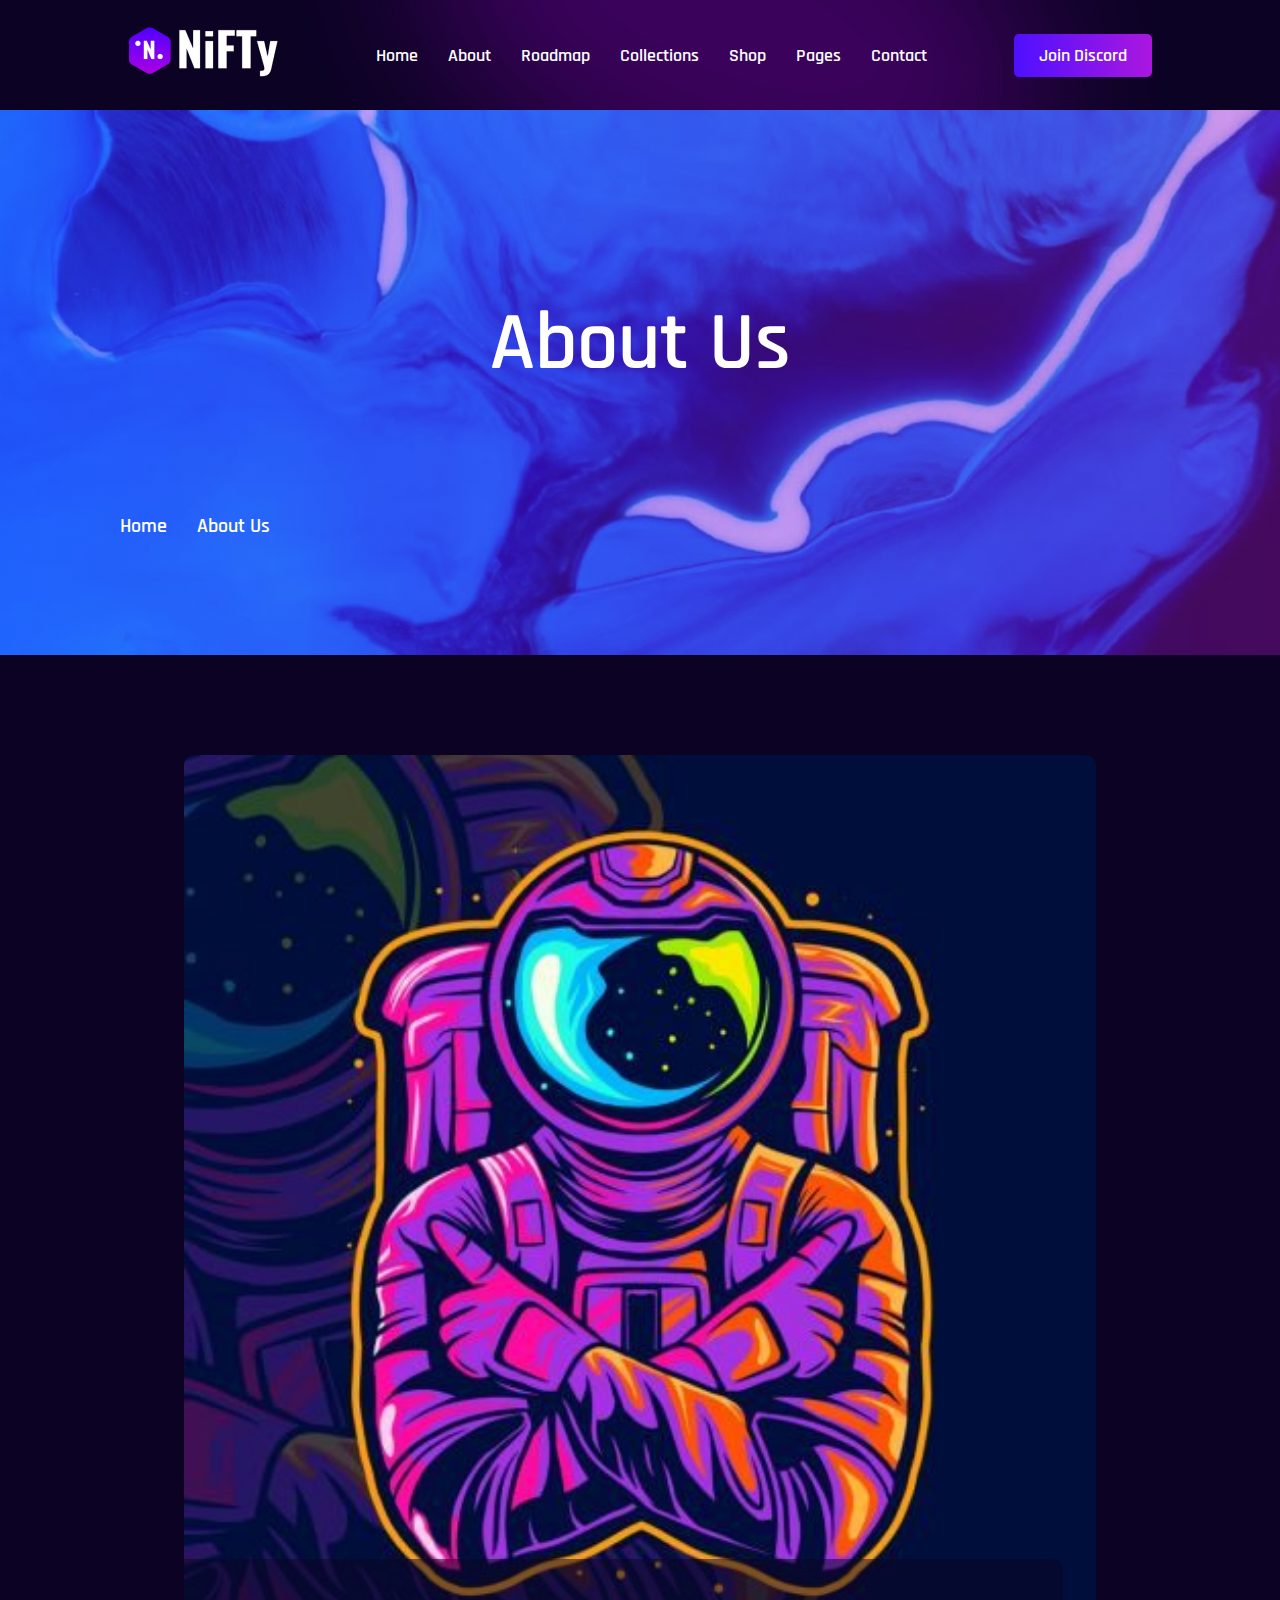
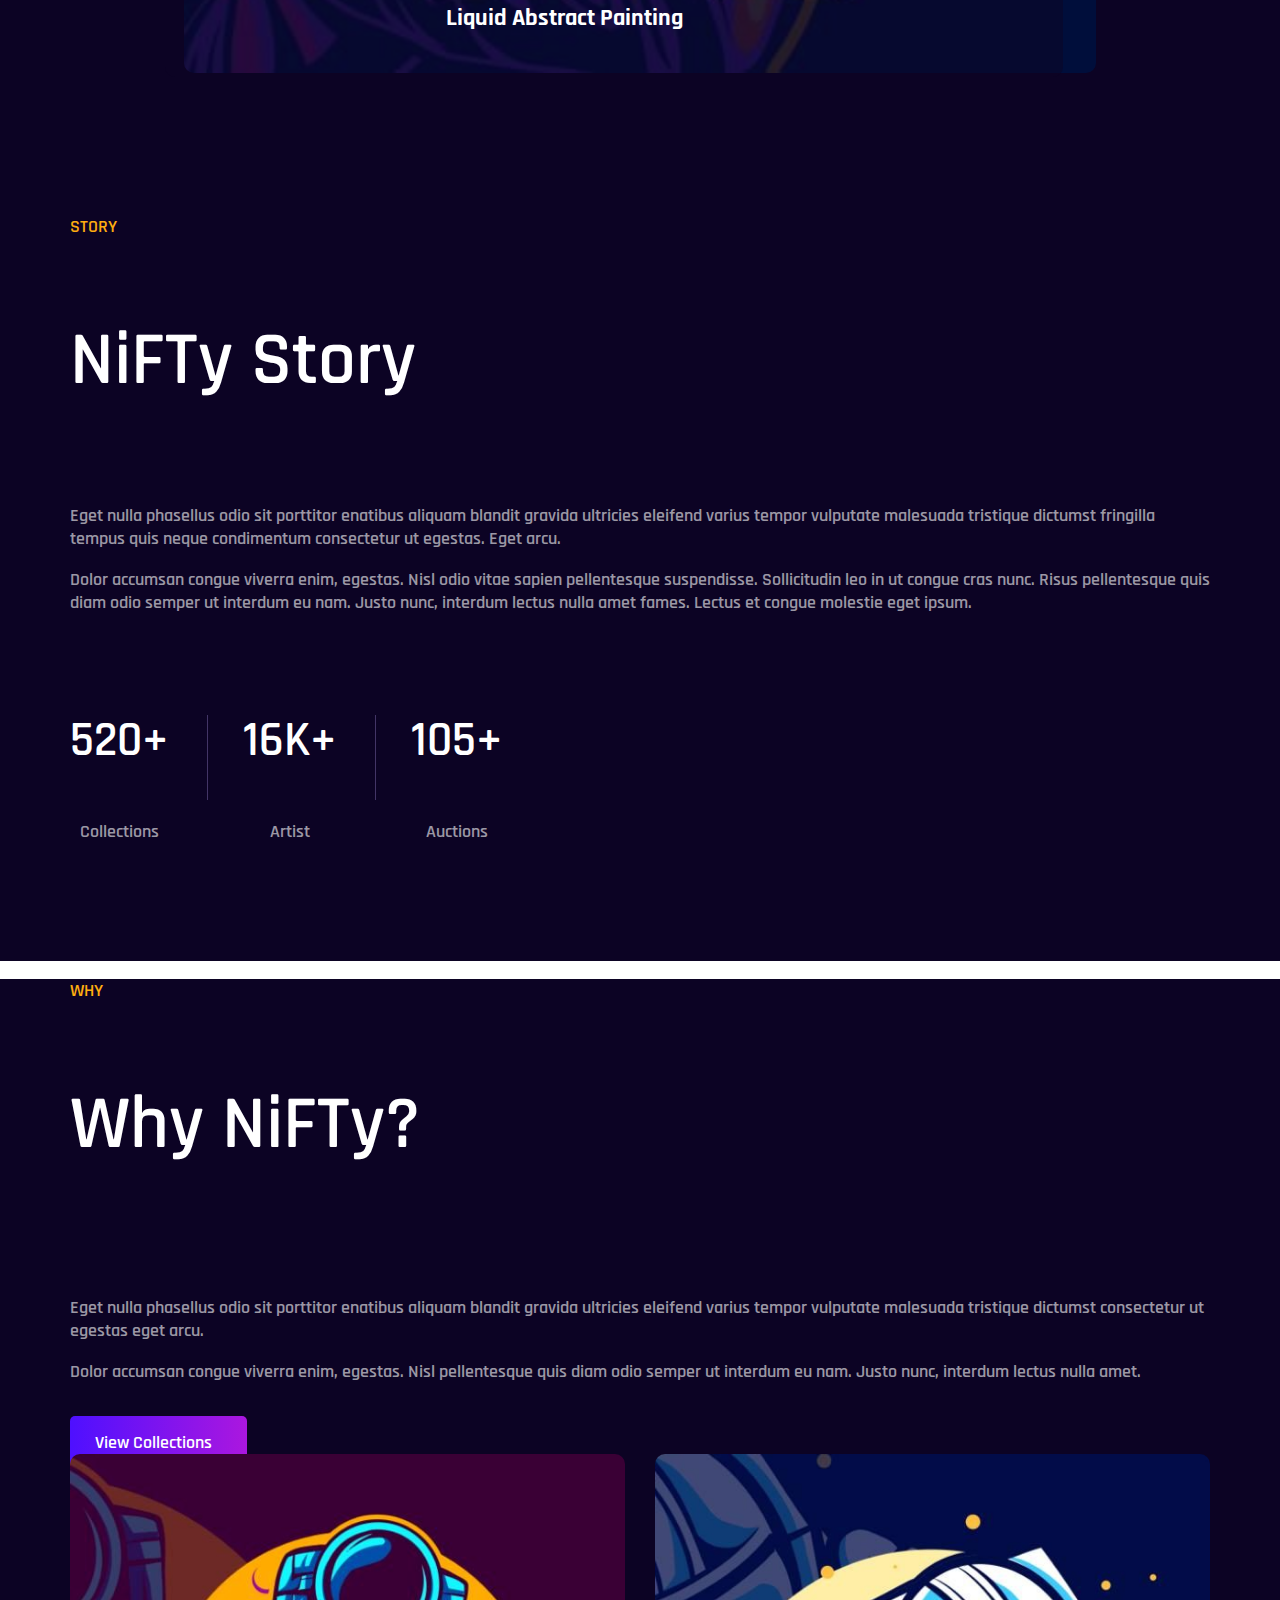
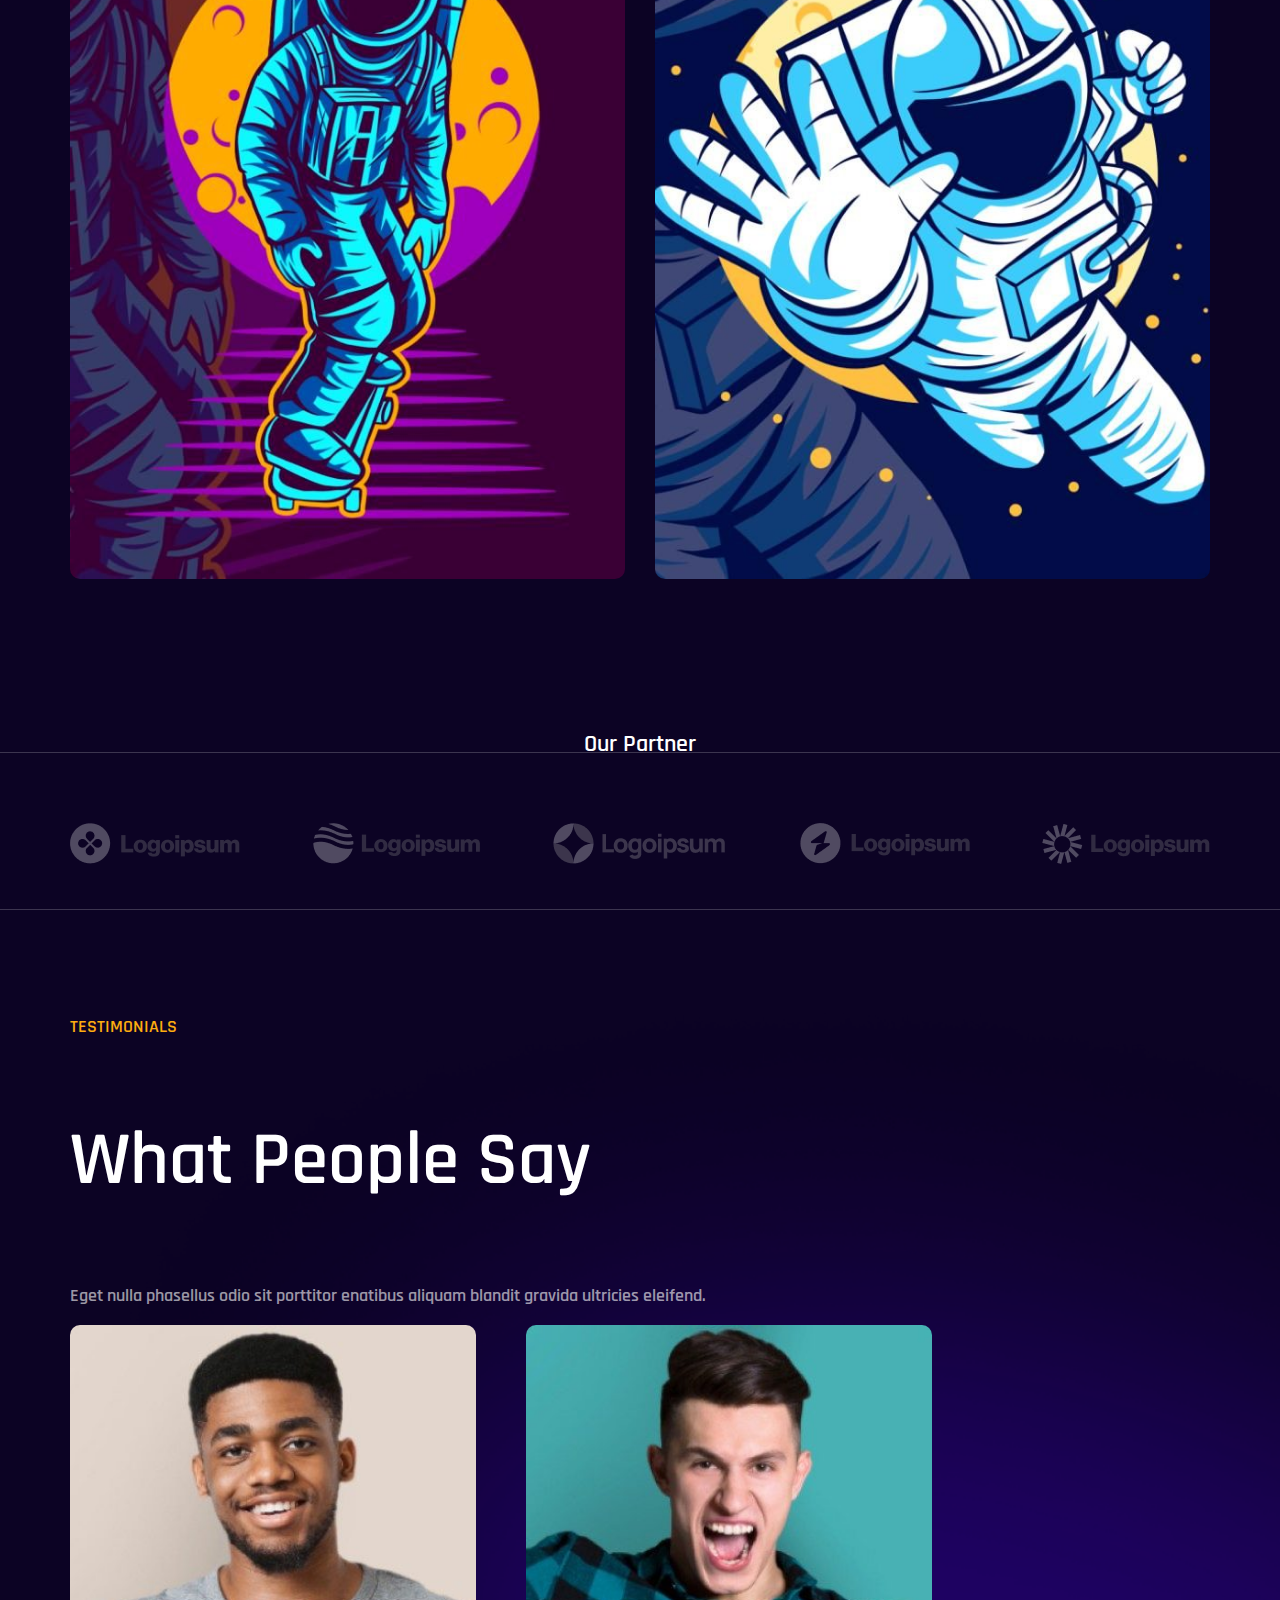
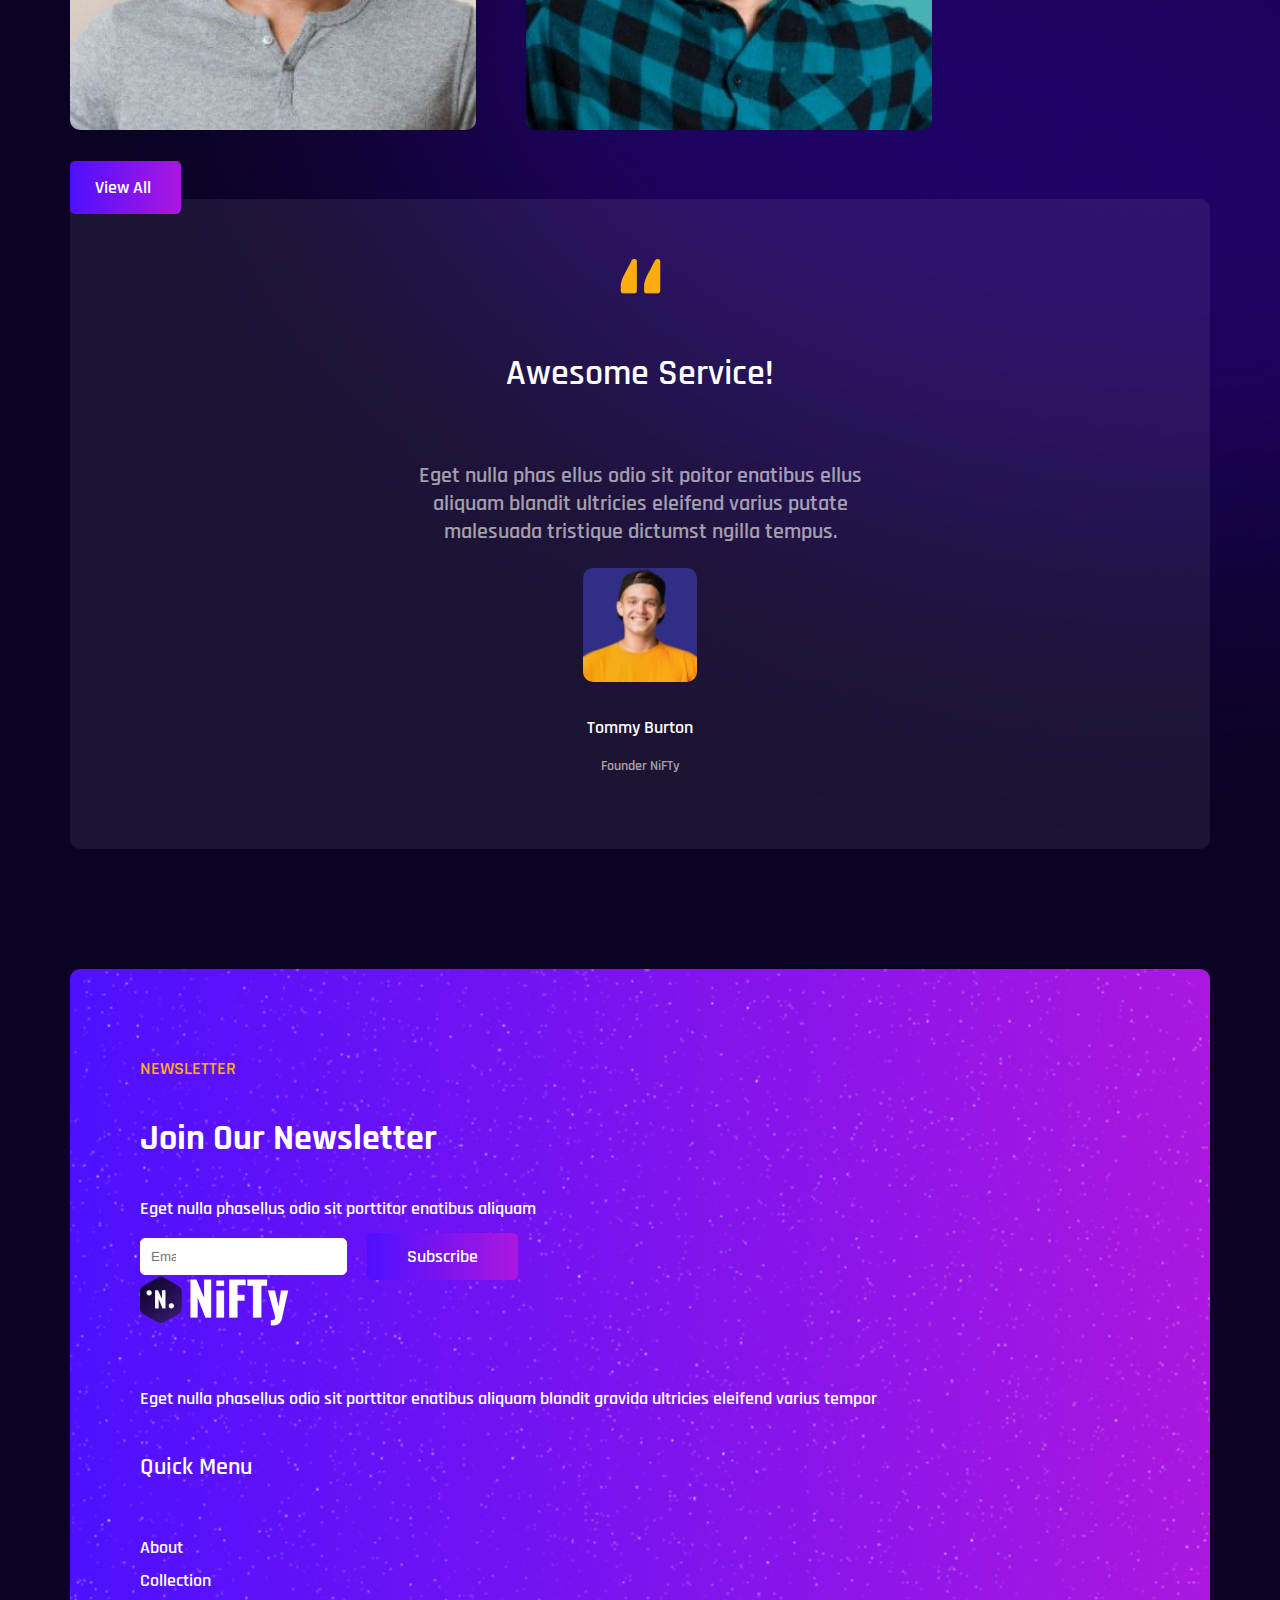
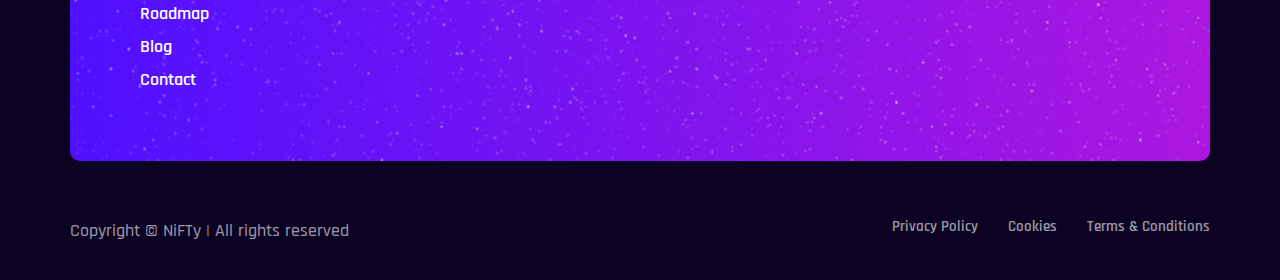
<file: about.html>
<!DOCTYPE HTML>
<html>
   <head>
   <meta charset="utf-8">
    <meta name="viewport" content="width=device-width, initial-scale=1">
    <meta name="description" content="">
    <meta name="author" content="TemplateMo">
      <title>NiFTy</title>
      <link rel="stylesheet" href="css/style.css">
      <link href="https://cdn.jsdelivr.net/npm/bootstrap@5.0.2/dist/css/bootstrap.min.css" rel="stylesheet" integrity="sha384-EVSTQN3/azprG1Anm3QDgpJLIm9Nao0Yz1ztcQTwFspd3yD65VohhpuuCOmLASjC" crossorigin="anonymous">
      <script src="https://cdn.jsdelivr.net/npm/bootstrap@5.0.2/dist/js/bootstrap.bundle.min.js" integrity="sha384-MrcW6ZMFYlzcLA8Nl+NtUVF0sA7MsXsP1UyJoMp4YLEuNSfAP+JcXn/tWtIaxVXM" crossorigin="anonymous"></script>
      <link
         rel="stylesheet"
         href="https://cdnjs.cloudflare.com/ajax/libs/font-awesome/6.4.0/css/all.min.css"
         integrity="sha512-iecdLmaskl7CVkqkXNQ/ZH/XLlvWZOJyj7Yy7tcenmpD1ypASozpmT/E0iPtmFIB46ZmdtAc9eNBvH0H/ZpiBw=="
         crossorigin="anonymous"
         referrerpolicy="no-referrer"
         />
		<meta name="viewport" content="width=device-width, initial-scale=1.0, user-scalable=No">
   </head>
   <body>
<!--header-start-->
<div class="section">
	<div class="container">
<nav>
  <div>
    <a href="index.html"><img src="images/l1.png"></a>
  </div>
  <div>
    <ul id="nav">
      <li><a href="index.html">Home</a></li>
      <li><a href="about.html">About</a></li>
      <li><a href="roadmap.html">Roadmap</a></li>
      <li><a href="collections.html">Collections</a></li>
	  <li><a href="shop.html">Shop</a></li>
      <li><a href="pages.html">Pages</a></li>
      <li><a href="contact.html">Contact</a></li>
	  <li><button href="#">Join Discord <i class="fa-solid fa-arrow-right"></i></button></li>
    </ul>
  </div>
    <div class="menu" id="menu">
    <span></span>
    <span></span>
    <span></span>
  </div>
<div class="header-button">
					<a href="#">Join Discord <i class="fa-solid fa-arrow-right"></i></a>
				</div>
				</nav>
			</div>
		</div>
		
		
<script>// For toggling and finding number of children and other stuff is done here!

const navigation = document.getElementById("nav");
const menu = document.getElementById("menu");

menu.addEventListener("click", () => {
  // The navigation.children.length means the following :-
  // The children inside a parent are basically an array of elements; So, here I'm finding the length of the array aka how many children are inside the nav bar.
  //   Yup That's all.
  navigation.style.setProperty("--childenNumber", navigation.children.length);

  //    Casually Toggling Classes to make them animate on click
  //   Regular stuff ;)
  navigation.classList.toggle("active");
  menu.classList.toggle("active");
});
</script>
		
		
<!--header-end-->
<!--section-start-1-->
<div class="section-1">
	<div class="container">
		<div class="row">
			<div class="col-md-5">
				<div class="section-about">
					<h3>About Us</h3>
				</div>
			</div>
			<div class="col-md-7">
				<div class="section-about-1">
					<ul>
						<li><i class="fa-solid fa-house"></i> home</li>
						<li><i class="fa-solid fa-angle-right"></i></li>
						<li>about us</li>
					</ul>
				</div>
			</div>
		</div>
	</div>
</div>
<!--section-end-1-->
<!--section-start-2-->
<div class="section-2">
	<div class="container">
		<div class="row">
			<div class="col-md-6">
				<div class="section-2-images">
					<img src="images/story.jpg">
					<div class="section-2-content">
						<h3>Liquid Abstract Painting</h3>
					</div>
				</div>
			</div>
			<div class="col-md-6">
				<div class="accumsan">
					<p>STORY</p>
					<h3>NiFTy Story</h3>
				</div>
				<div class="accumsan-1">
					<p>Eget nulla phasellus odio sit porttitor enatibus aliquam blandit gravida ultricies eleifend varius tempor vulputate malesuada tristique dictumst fringilla tempus quis neque condimentum consectetur ut egestas. Eget arcu.</p>
					<p>Dolor accumsan congue viverra enim, egestas. Nisl odio vitae sapien pellentesque suspendisse. Sollicitudin leo in ut congue cras nunc. Risus pellentesque quis diam odio semper ut interdum eu nam. Justo nunc, interdum lectus nulla amet fames. Lectus et congue molestie eget ipsum.</p>
				</div>
				<div class="counter-main-1">
					<div class="counter-1">
						<h3>520+</h3>
						<p>Collections</p>
					</div>
					<div class="counter-1">
						<h3>16K+</h3>
						<p>Artist</p>
					</div>				
					<div class="counter">
						<h3>105+</h3>
						<p>Auctions</p>
					</div>	
				</div>
			</div>
		</div>
	</div>
</div>
<!--section-end-2-->
<!--section-start-3-->
<div class="section-3">
	<div class="container">
		<div class="row">
			<div class="col-md-6">
				<div class="viverra">
					<p>WHY</p>
					<h3>Why NiFTy?</h3>
				</div>
				<div class="viverra-1">
					<p>Eget nulla phasellus odio sit porttitor enatibus aliquam blandit gravida ultricies eleifend varius tempor vulputate malesuada tristique dictumst consectetur ut egestas eget arcu.</p>
					<p>Dolor accumsan congue viverra enim, egestas. Nisl pellentesque quis diam odio semper ut interdum eu nam. Justo nunc, interdum lectus nulla amet.</p>
				</div>
				<div class="viverra-1">
					<a href="#">view collections <i class="fa-solid fa-arrow-right"></i></a>
				</div>
			</div>
			<div class="col-md-6">
				<div class="lectus">
					<div class="viverra-3">
						<img src="images/why.jpg">
					</div>
					<div class="viverra-3">
						<img src="images/why1.jpg">
					</div>
				</div>
			</div>
		</div>
	</div>
</div>
<!--section-end-3-->
<!--section-start-4-->
<div class="section-4">
	<div class="container">
		<div class="section-4-A">
			<h3>Our Partner</h3>
		</div>
		<div class="drippy">
			<div class="widget-images">
				<img src="images/k1.png">
			</div>
			<div class="widget-images">
				<img src="images/k2.png">
			</div>
			<div class="widget-images">
				<img src="images/k3.png">
			</div>
			<div class="widget-images">
				<img src="images/k4.png">
			</div>
			<div class="widget-images">
				<img src="images/k5.png">
			</div>
		</div>
	</div>
</div>
<!--section-end-4-->
<!--header-start-6-->
<div class="header-6">
	<div class="container">
		<div class="row">
			<div class="col-md-5">
				<div class="Service">
					<p>TESTIMONIALS</p>
					<h3>What People Say</h3>
				</div>
				<div class="Service-1">
					<p>Eget nulla phasellus odio sit porttitor enatibus aliquam blandit gravida ultricies eleifend.</p>
				</div>
				<div class="service-main">
					<div class="service-images">
						<img src="images/o1.jpg">
					</div>
					<div class="service-images">
						<img src="images/o2.jpg">
					</div>
				</div>
				<div class="service-button">
					<a href="#">view all <i class="fa-solid fa-arrow-right"></i></a>
				</div>
			</div>
			<div class="col-md-7">
				<div class="Awesome">
					<img src="images/q1.png">
					<h3>Awesome Service!</h3>
					<p>Eget nulla phas ellus odio sit poitor enatibus ellus<br> aliquam blandit ultricies eleifend varius putate<br> malesuada tristique dictumst ngilla tempus.</p>
					<div class="awesome-1">
						<img src="images/c1.jpg">
						<h3>Tommy Burton</h3>
						<p>Founder NiFTy</p>
					</div>
				</div>
			</div>
		</div>
	</div>
</div>
<!--header-end-6-->
<!--footer-start-->		
<div class="footer">
	<div class="container">
		<div class="footer-1">
			<div class="row">
				<div class="col-md-6">
					<div class="News-footer">
						<p>NEWSLETTER</p>
						<h3>Join Our Newsletter</h3>
					</div>
					<div class="join-us">
						<p>Eget nulla phasellus odio sit porttitor enatibus aliquam</p>
					</div>
					<div class="label-main">
						<div class="label-email">
							<input size="1" type="email" name="form_fields[email]" id="form-field-email" class="elementor-field elementor-size-sm  elementor-field-textual" placeholder="Email address" required="required" aria-required="true">
						</div>
						<div class="lebel-button">
							<a href="#">subscribe <i class="fa-solid fa-arrow-right"></i></a>
						</div>
					</div>
				</div>
				<div class="col-md-4">
					<div class="footer-logo">
						<img src="images/logo.png">
						<p>Eget nulla phasellus odio sit porttitor enatibus aliquam blandit gravida ultricies eleifend varius tempor</p>
					</div>
					<div class="footer-icon">
						<ul>
							<li><i class="fa-brands fa-facebook-f"></i></li>
							<li><i class="fa-brands fa-twitter"></i></li>
							<li><i class="fa-brands fa-instagram"></i></li>
							<li><i class="fa-brands fa-linkedin"></i></li>
							<li><i class="fa-brands fa-tiktok"></i></li>
						</ul>
					</div>
				</div>
				<div class="col-md-2">
					<div class="footer-tempor">
						<h3>Quick Menu</h3>
					</div>
					<div class="footer-tempor-1">
						<li>About</li>
						<li>Collection</li>
						<li>Roadmap</li>
						<li>Blog</li>
						<li>Contact</li>
					</div>
				</div>
			</div>
		</div>
		<div class="reserved">
			<div class="footer-reserved">
				<h3>Copyright © NiFTy | All rights reserved</h3>
			</div>
			<div class="footer-reserved-1">
				<ul>
					<li>Privacy Policy</li>
					<li>Cookies</li>
					<li>Terms & Conditions</li>
				</ul>
			</div>
		</div>
	</div>
</div>
<!--footer-end-->		
			
					
			
	</body>
</html>
</file>
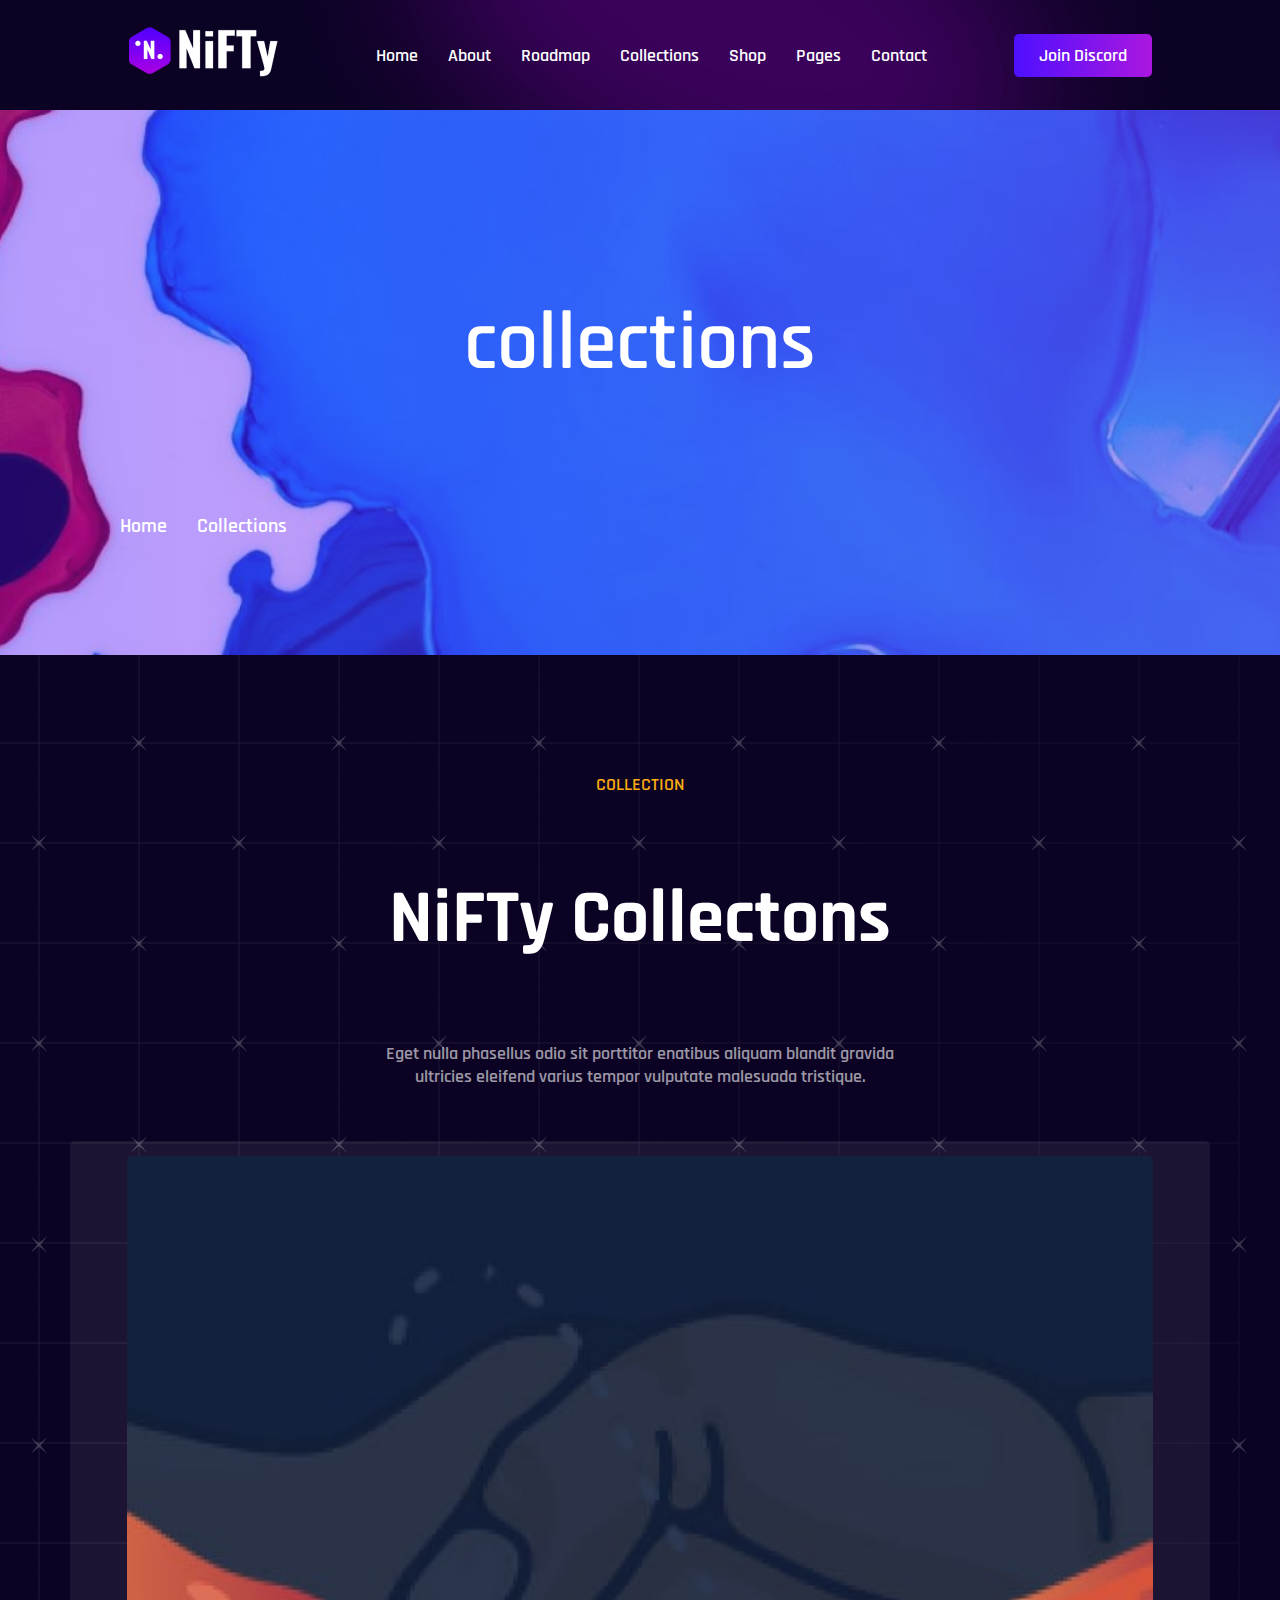
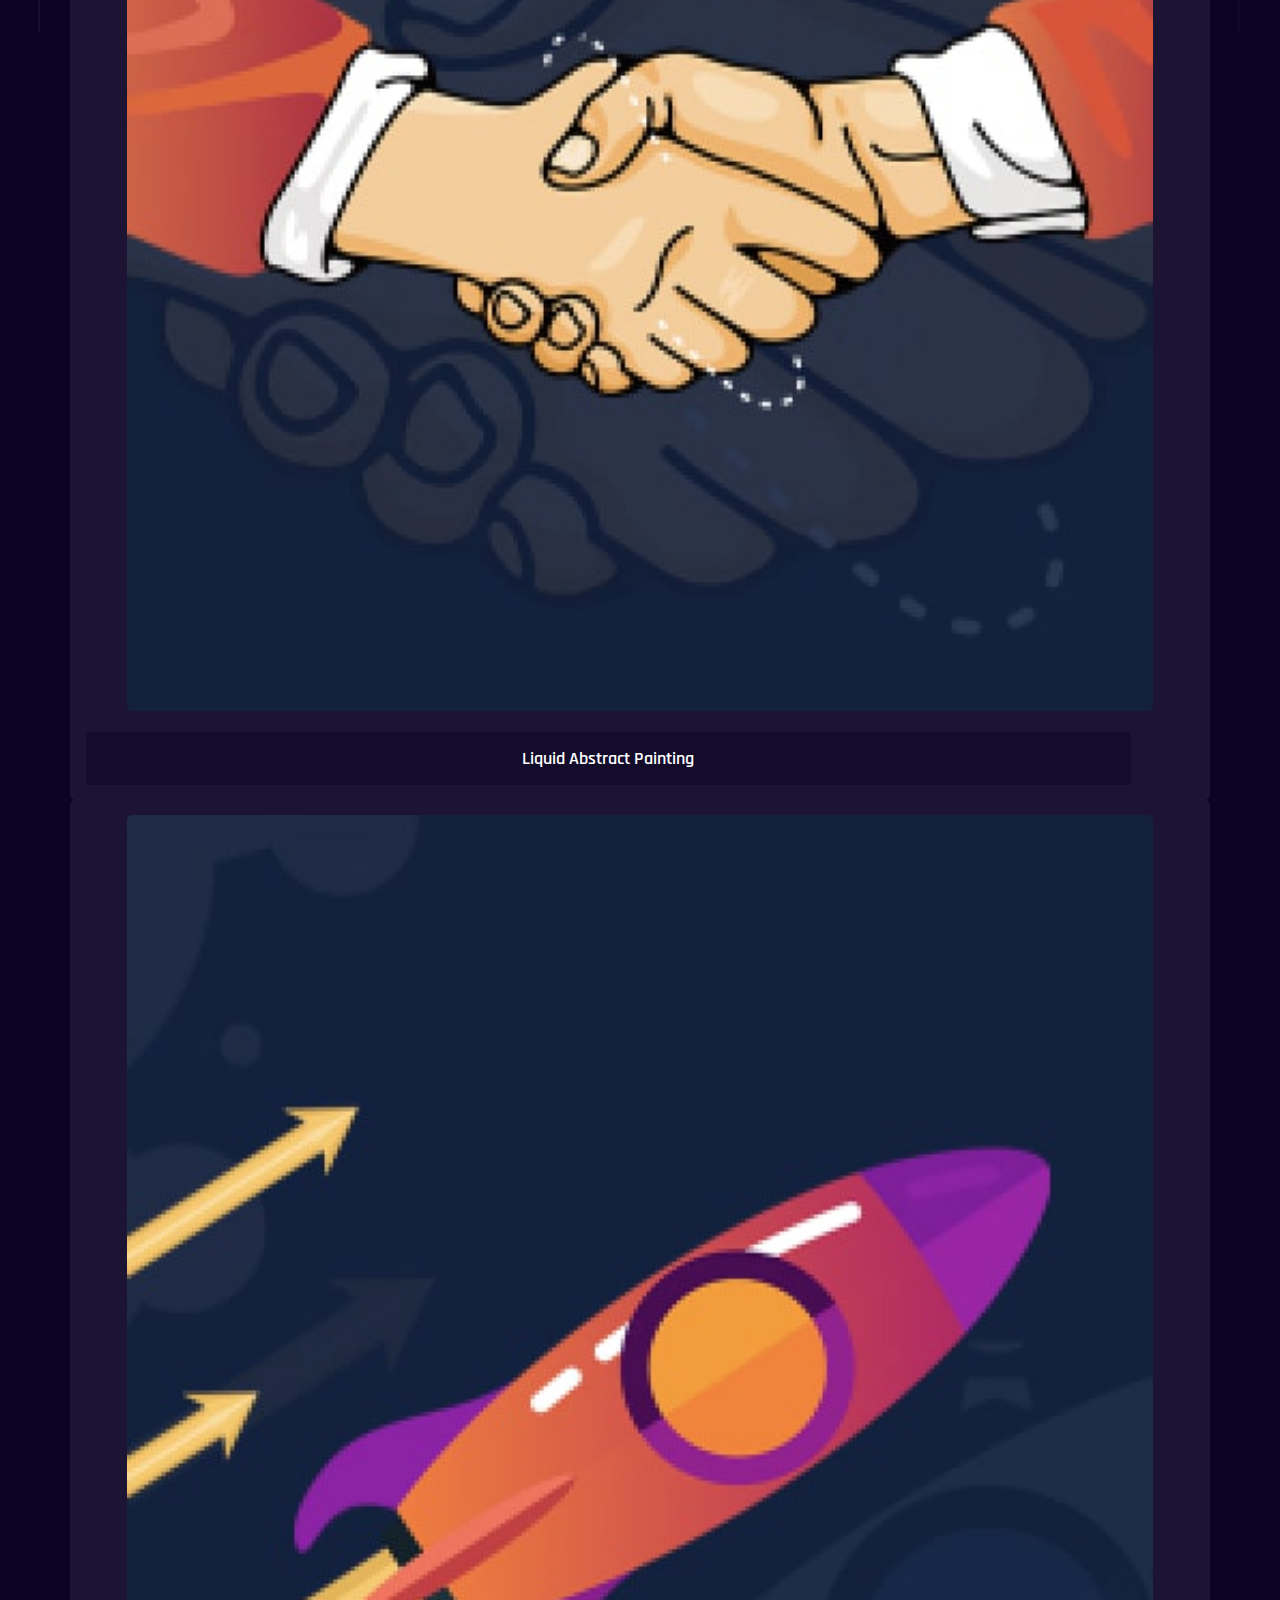
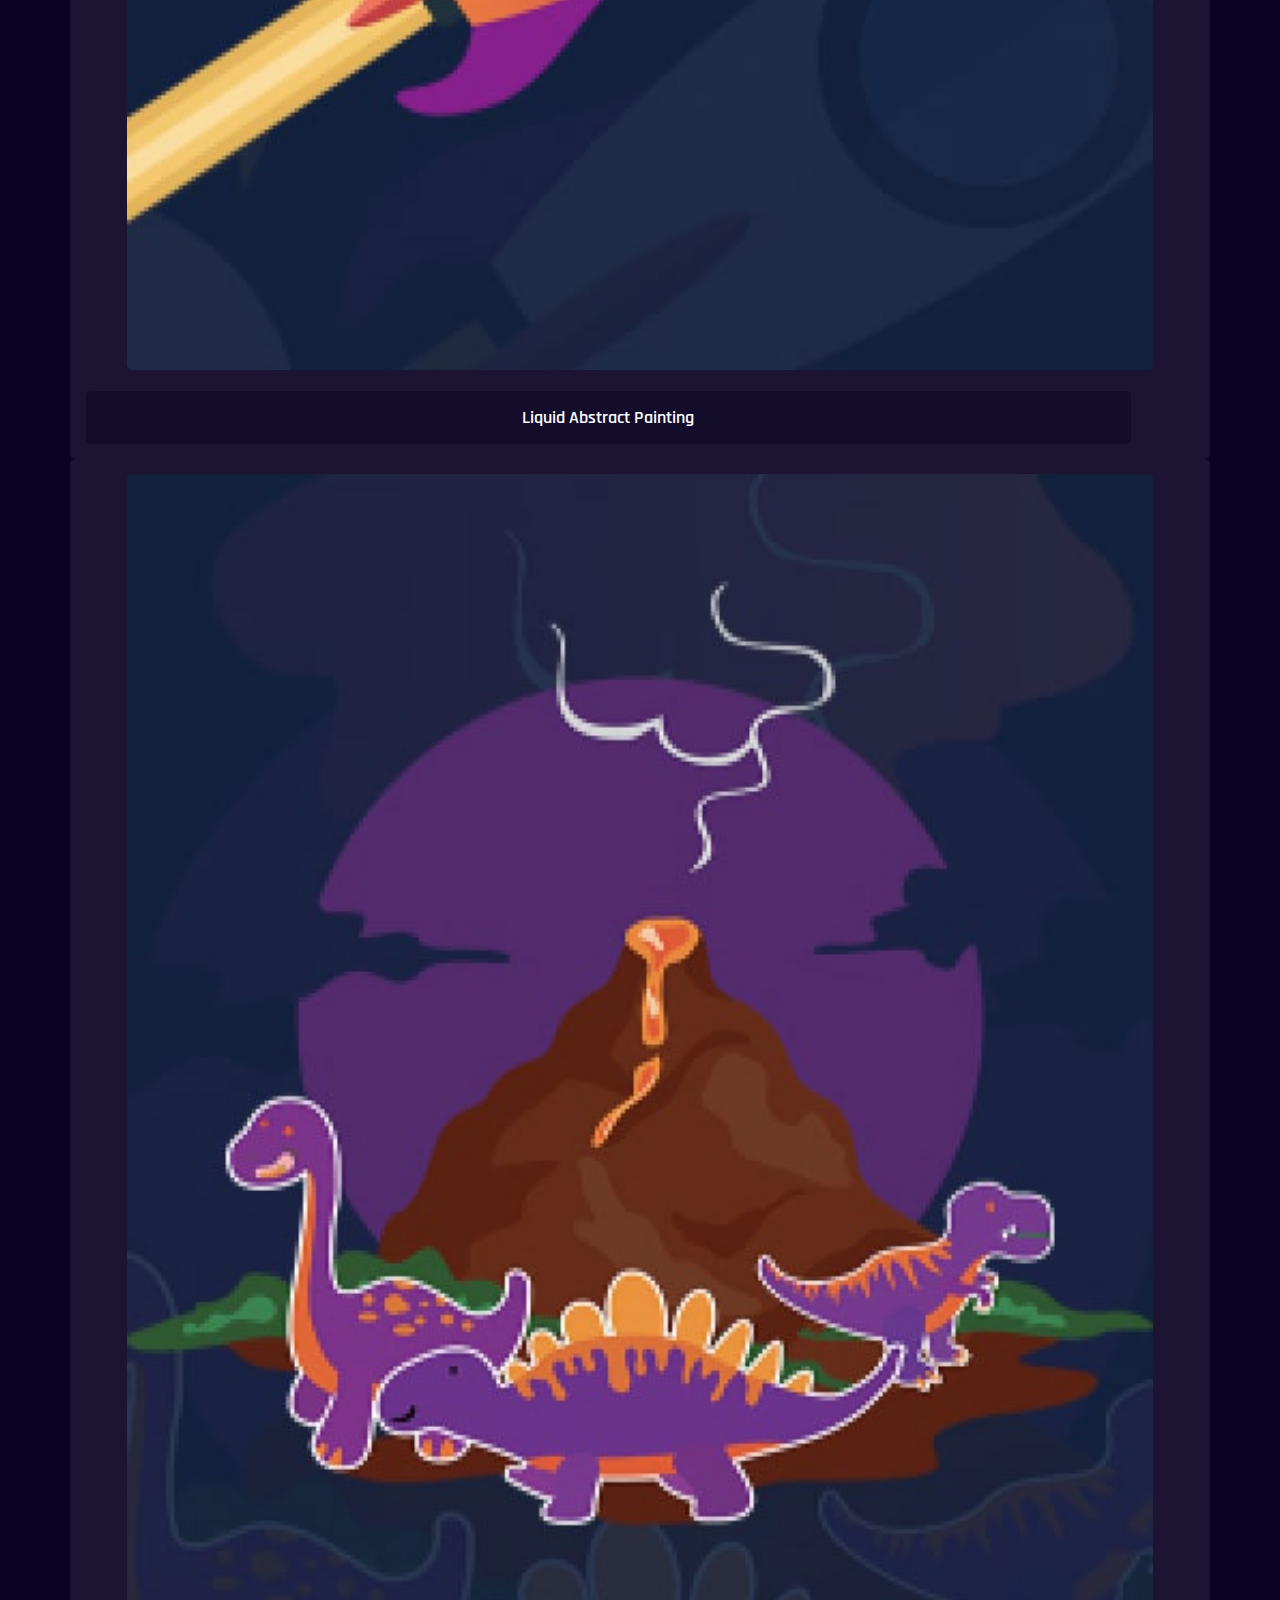
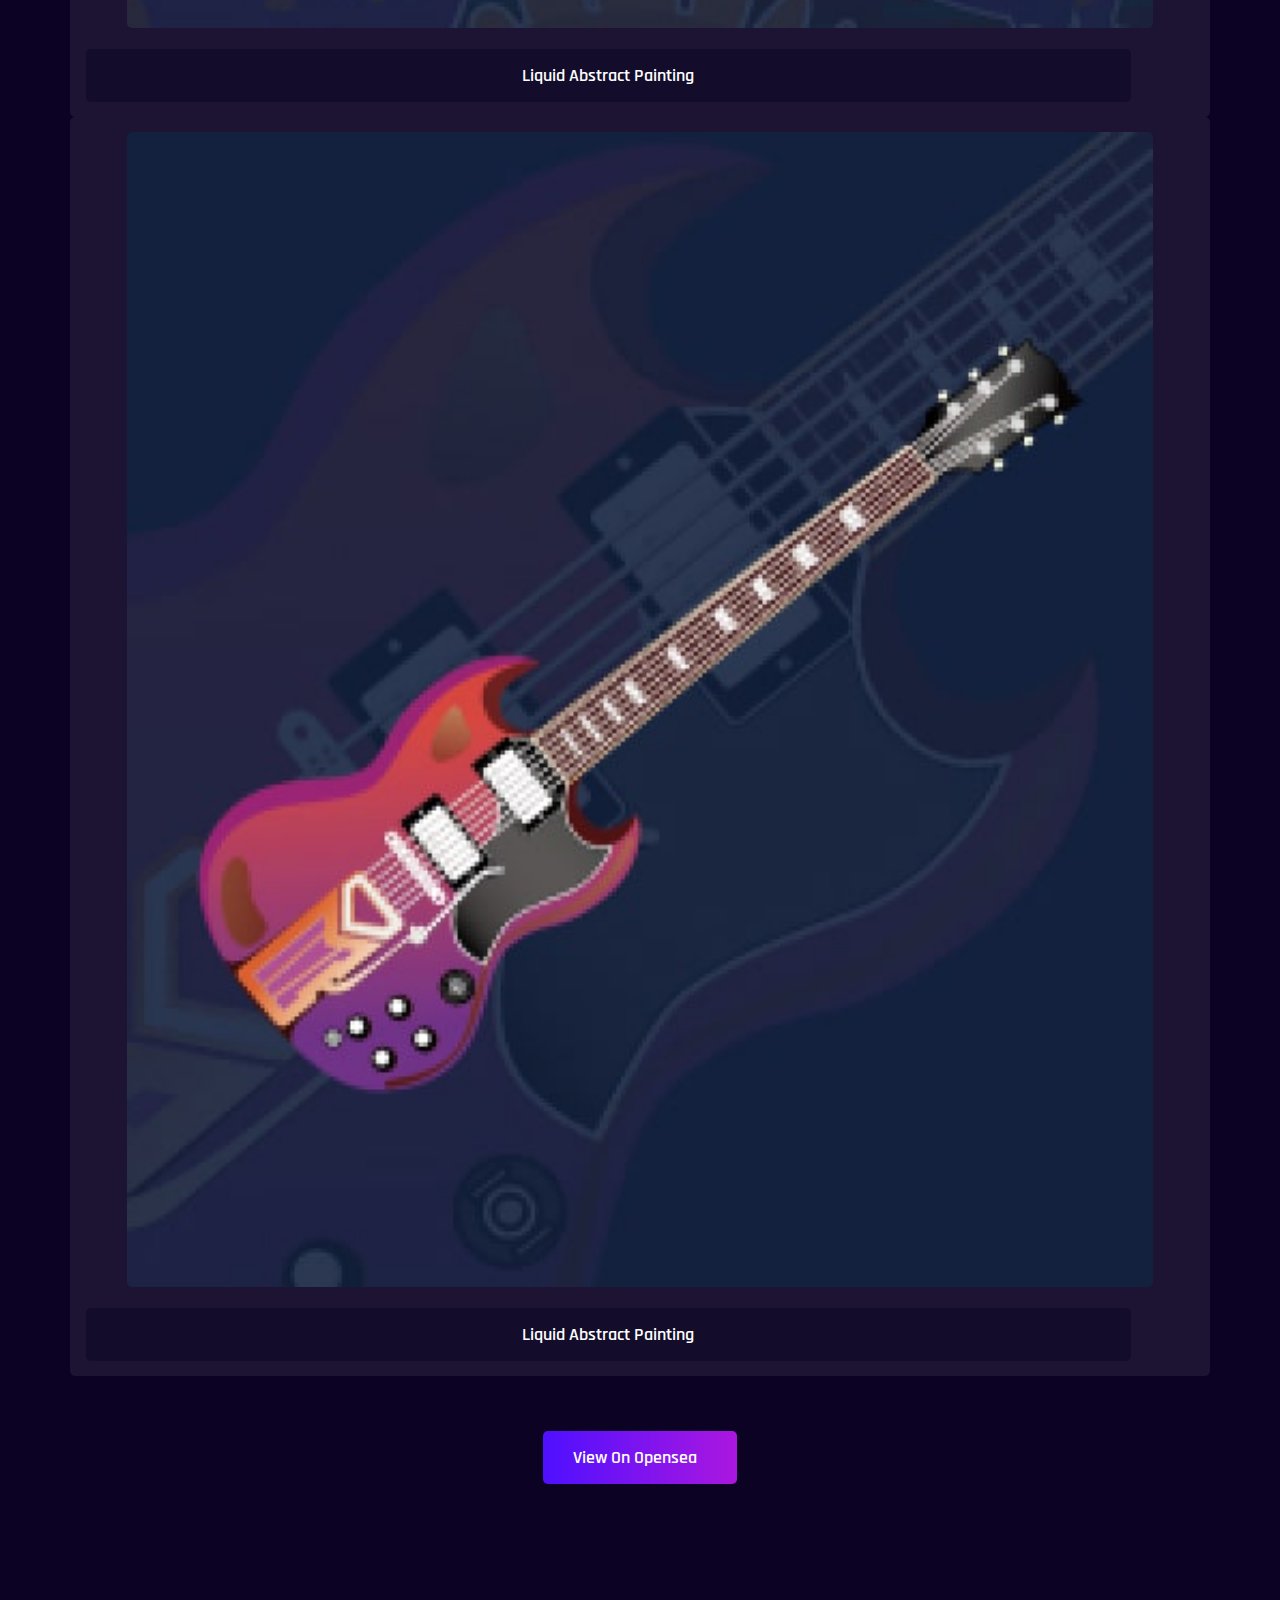
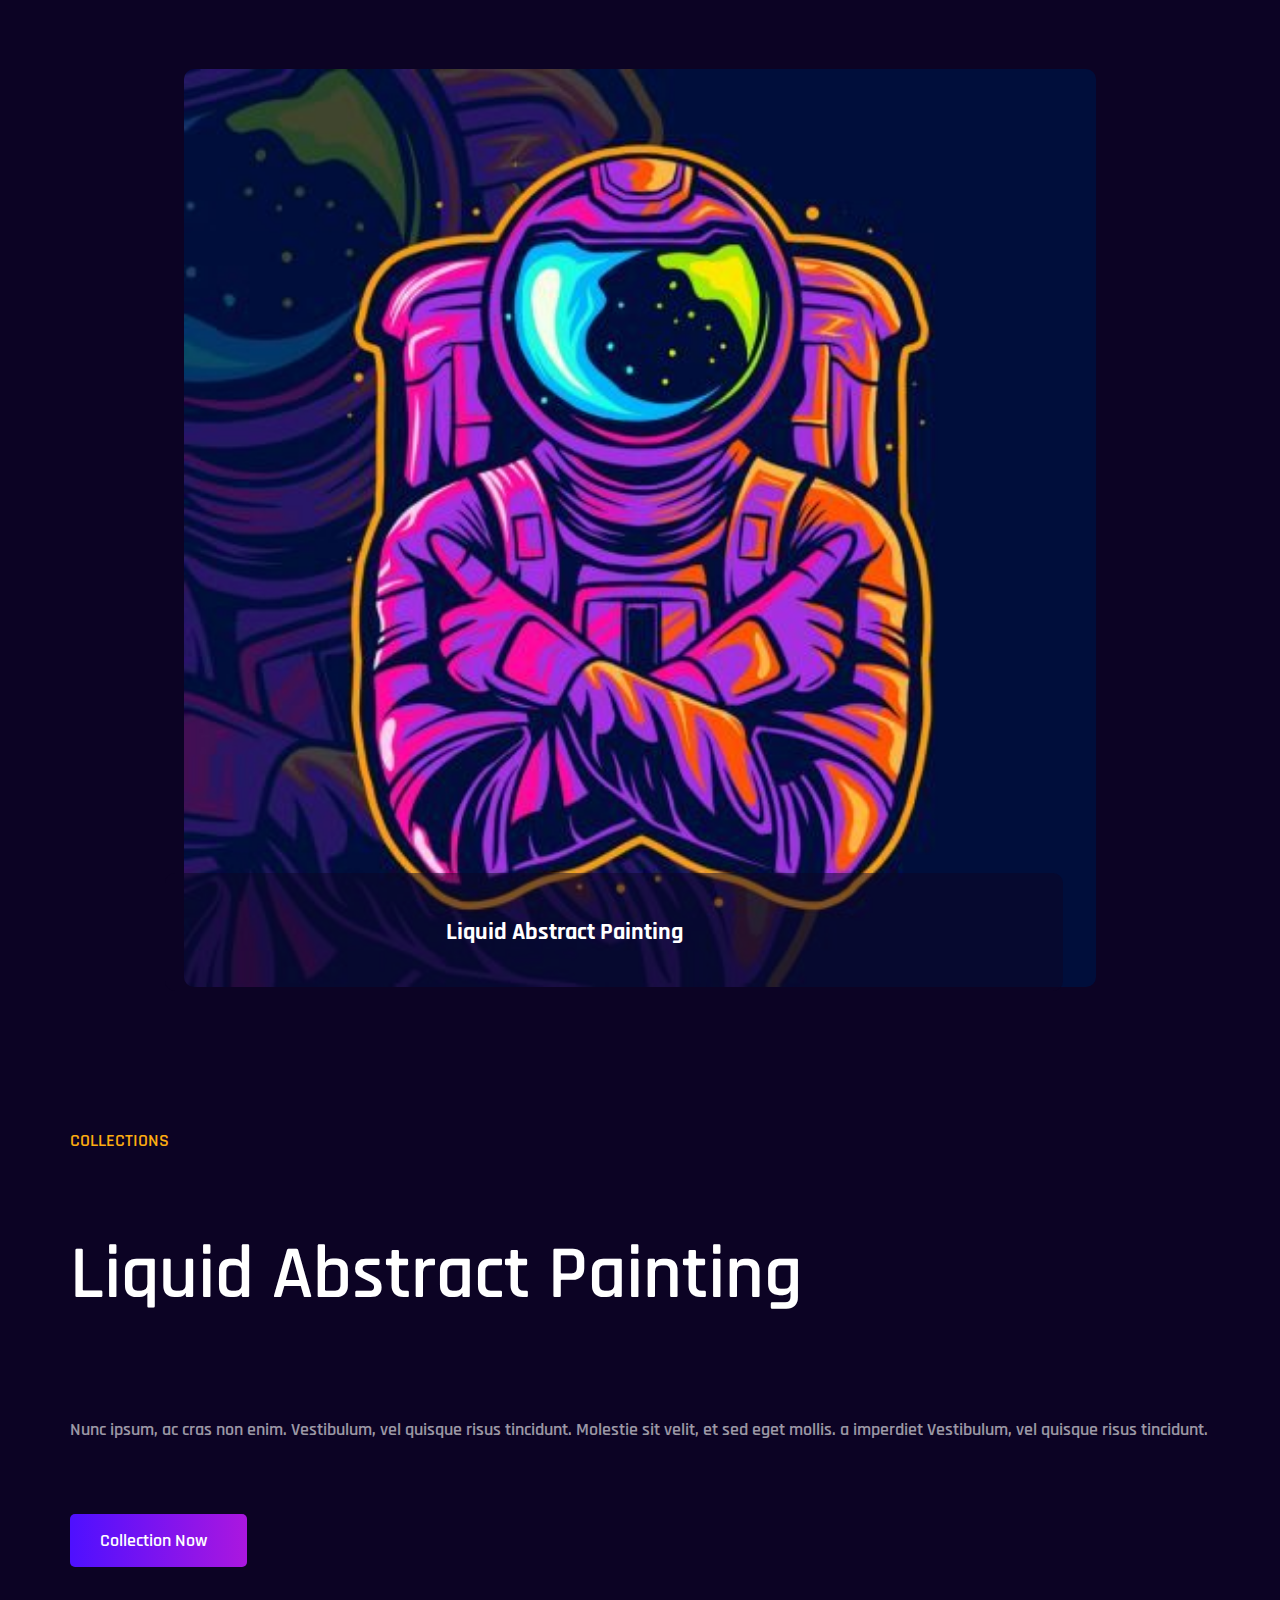
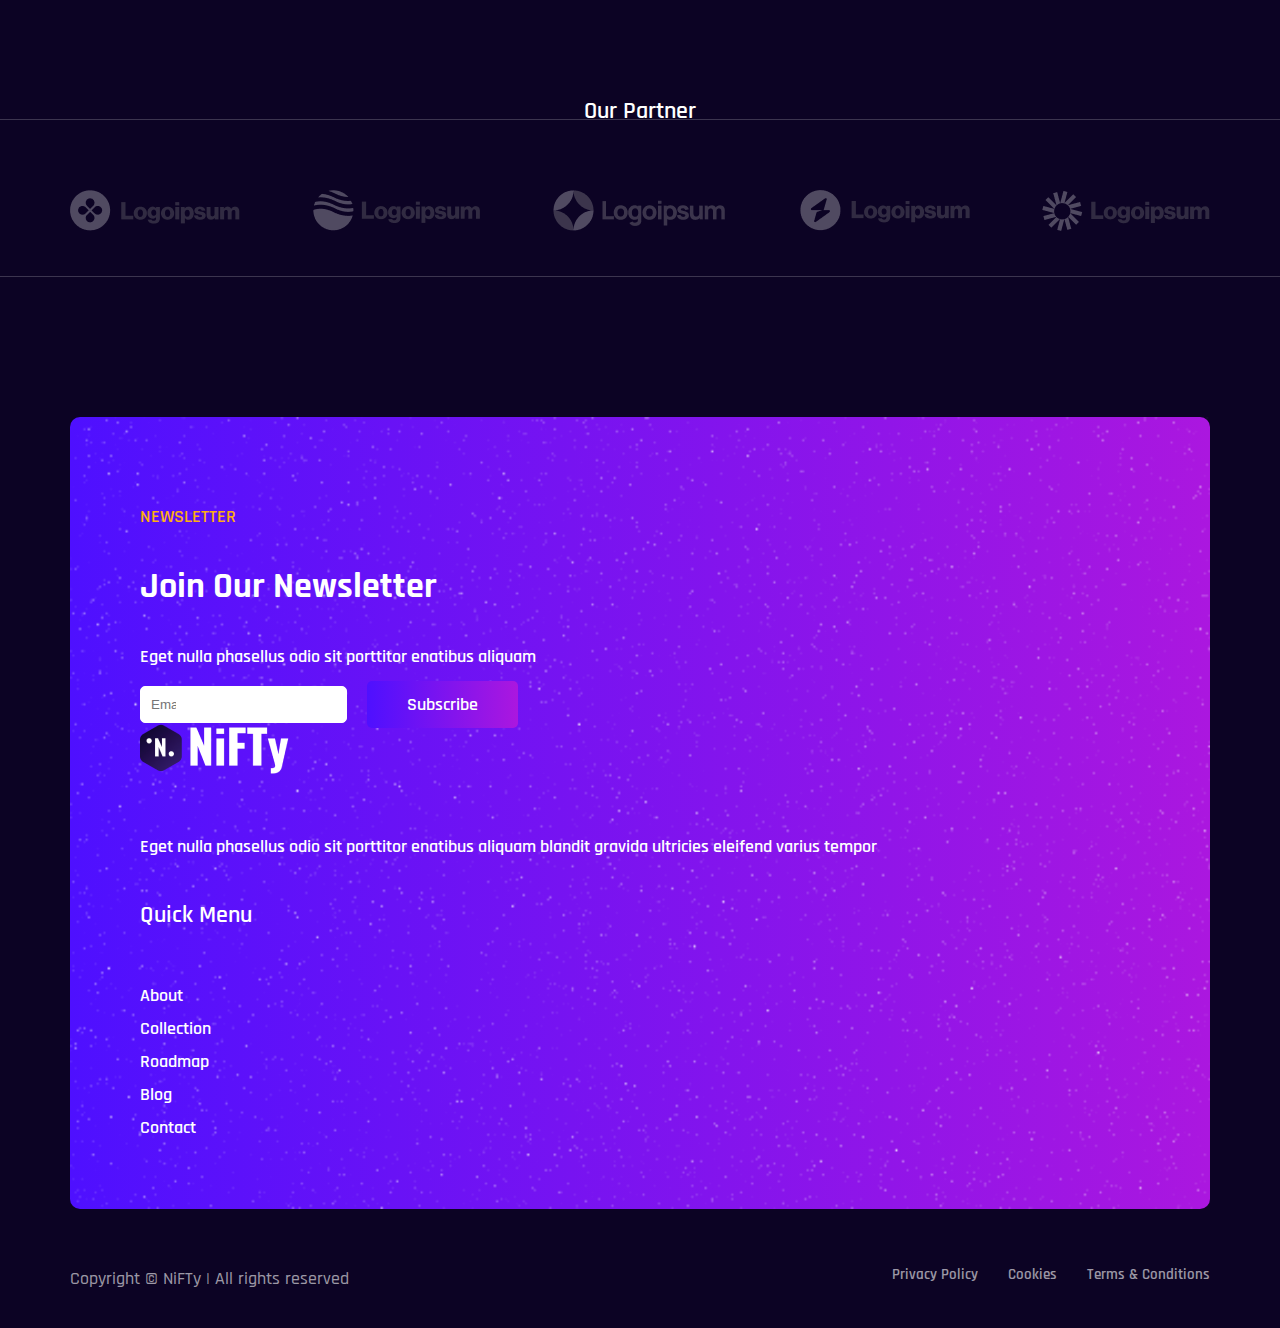
<file: collections.html>
<!DOCTYPE HTML>
<html>
   <head>
   <meta charset="utf-8">
    <meta name="viewport" content="width=device-width, initial-scale=1">
    <meta name="description" content="">
    <meta name="author" content="TemplateMo">
      <title>NiFTy</title>
      <link rel="stylesheet" href="css/style.css">
      <link href="https://cdn.jsdelivr.net/npm/bootstrap@5.0.2/dist/css/bootstrap.min.css" rel="stylesheet" integrity="sha384-EVSTQN3/azprG1Anm3QDgpJLIm9Nao0Yz1ztcQTwFspd3yD65VohhpuuCOmLASjC" crossorigin="anonymous">
      <script src="https://cdn.jsdelivr.net/npm/bootstrap@5.0.2/dist/js/bootstrap.bundle.min.js" integrity="sha384-MrcW6ZMFYlzcLA8Nl+NtUVF0sA7MsXsP1UyJoMp4YLEuNSfAP+JcXn/tWtIaxVXM" crossorigin="anonymous"></script>
      <link
         rel="stylesheet"
         href="https://cdnjs.cloudflare.com/ajax/libs/font-awesome/6.4.0/css/all.min.css"
         integrity="sha512-iecdLmaskl7CVkqkXNQ/ZH/XLlvWZOJyj7Yy7tcenmpD1ypASozpmT/E0iPtmFIB46ZmdtAc9eNBvH0H/ZpiBw=="
         crossorigin="anonymous"
         referrerpolicy="no-referrer"
         />
		<meta name="viewport" content="width=device-width, initial-scale=1.0, user-scalable=No">
   </head>
   <body>
<!--header-start-->
<div class="section">
	<div class="container">
<nav>
  <div>
    <a href="index.html"><img src="images/l1.png"></a>
  </div>
  <div>
    <ul id="nav">
      <li><a href="index.html">Home</a></li>
      <li><a href="about.html">About</a></li>
      <li><a href="roadmap.html">Roadmap</a></li>
      <li><a href="collections.html">Collections</a></li>
	  <li><a href="shop.html">Shop</a></li>
      <li><a href="pages.html">Pages</a></li>
      <li><a href="contact.html">Contact</a></li>
	  <li><button href="#">Join Discord <i class="fa-solid fa-arrow-right"></i></button></li>
    </ul>
  </div>
    <div class="menu" id="menu">
    <span></span>
    <span></span>
    <span></span>
  </div>
<div class="header-button">
					<a href="#">Join Discord <i class="fa-solid fa-arrow-right"></i></a>
				</div>
				</nav>
	</div>
</div>

<script>// For toggling and finding number of children and other stuff is done here!

const navigation = document.getElementById("nav");
const menu = document.getElementById("menu");

menu.addEventListener("click", () => {
  // The navigation.children.length means the following :-
  // The children inside a parent are basically an array of elements; So, here I'm finding the length of the array aka how many children are inside the nav bar.
  //   Yup That's all.
  navigation.style.setProperty("--childenNumber", navigation.children.length);

  //    Casually Toggling Classes to make them animate on click
  //   Regular stuff ;)
  navigation.classList.toggle("active");
  menu.classList.toggle("active");
});
</script>
<!--header-end-->
<!--section-start-1-->
<div class="collections-1">
	<div class="container">
		<div class="row">
			<div class="col-md-5">
				<div class="section-roadmap">
					<h3>collections</h3>
				</div>
			</div>
			<div class="col-md-7">
				<div class="section-roadmap-1">
					<ul>
						<li><i class="fa-solid fa-house"></i> home</li>
						<li><i class="fa-solid fa-angle-right"></i></li>
						<li>collections</li>
					</ul>
				</div>
			</div>
		</div>
	</div>
</div>
<!--section-end-1-->
<!--header-start-2-->
<div class="header-2">
	<div class="container">
		<div class="enatibus">
			<p>COLLECTION</p>
			<h3>NiFTy Collectons</h3>
		</div>
		<div class="gravida">
			<p>Eget nulla phasellus odio sit porttitor enatibus aliquam blandit gravida<br> ultricies eleifend varius tempor vulputate malesuada tristique.</p>
		</div>
		<div class="row">
			<div class="col-md-3">
				<div class="Painting">
					<div class="Painting-images">
						<img src="images/i1.jpg">
					</div>
					<div class="Painting-content">
						<h3>Liquid Abstract Painting</h3>
					</div>
				</div>
			</div>
			<div class="col-md-3">
				<div class="Painting">
					<div class="Painting-images">
						<img src="images/i2.jpg">
					</div>
					<div class="Painting-content">
						<h3>Liquid Abstract Painting</h3>
					</div>
				</div>
			</div>
			<div class="col-md-3">
				<div class="Painting">
					<div class="Painting-images">
						<img src="images/i3.jpg">
					</div>
					<div class="Painting-content">
						<h3>Liquid Abstract Painting</h3>
					</div>
				</div>
			</div>
			<div class="col-md-3">
				<div class="Painting">
					<div class="Painting-images">
						<img src="images/i4.jpg">
					</div>
					<div class="Painting-content">
						<h3>Liquid Abstract Painting</h3>
					</div>
				</div>
			</div>
			<div class="painting-button">
				<a href="#">view on opensea <i class="fa-solid fa-arrow-right"></i></a>
			</div>
		</div>
	</div>
</div>
<!--header-end-2-->
<!--section-start-2-->
<div class="section-2">
	<div class="container">
		<div class="row">
			<div class="col-md-6">
				<div class="section-2-images">
					<img src="images/story.jpg">
					<div class="section-2-content">
						<h3>Liquid Abstract Painting</h3>
					</div>
				</div>
			</div>
			<div class="col-md-6">
				<div class="accumsan">
					<p>COLLECTIONS</p>
					<h3>Liquid Abstract Painting</h3>
				</div>
				<div class="accumsan-1">
					<p>Nunc ipsum, ac cras non enim. Vestibulum, vel quisque risus tincidunt. Molestie sit velit, et sed eget mollis. a imperdiet Vestibulum, vel quisque risus tincidunt.</p>
				</div>	
				<div class="painting-button-1">
					<a href="#">Collection now <i class="fa-solid fa-arrow-right"></i></a>
				</div>
			</div>
		</div>
	</div>
</div>
<!--section-end-2-->
<!--section-start-4-->
<div class="section-4">
	<div class="container">
		<div class="section-4-A">
			<h3>Our Partner</h3>
		</div>
		<div class="drippy">
			<div class="widget-images">
				<img src="images/k1.png">
			</div>
			<div class="widget-images">
				<img src="images/k2.png">
			</div>
			<div class="widget-images">
				<img src="images/k3.png">
			</div>
			<div class="widget-images">
				<img src="images/k4.png">
			</div>
			<div class="widget-images">
				<img src="images/k5.png">
			</div>
		</div>
	</div>
</div>
<!--section-end-4-->
<!--footer-start-->		
<div class="footer">
	<div class="container">
		<div class="footer-1">
			<div class="row">
				<div class="col-md-6">
					<div class="News-footer">
						<p>NEWSLETTER</p>
						<h3>Join Our Newsletter</h3>
					</div>
					<div class="join-us">
						<p>Eget nulla phasellus odio sit porttitor enatibus aliquam</p>
					</div>
					<div class="label-main">
						<div class="label-email">
							<input size="1" type="email" name="form_fields[email]" id="form-field-email" class="elementor-field elementor-size-sm  elementor-field-textual" placeholder="Email address" required="required" aria-required="true">
						</div>
						<div class="lebel-button">
							<a href="#">subscribe <i class="fa-solid fa-arrow-right"></i></a>
						</div>
					</div>
				</div>
				<div class="col-md-4">
					<div class="footer-logo">
						<img src="images/logo.png">
						<p>Eget nulla phasellus odio sit porttitor enatibus aliquam blandit gravida ultricies eleifend varius tempor</p>
					</div>
					<div class="footer-icon">
						<ul>
							<li><i class="fa-brands fa-facebook-f"></i></li>
							<li><i class="fa-brands fa-twitter"></i></li>
							<li><i class="fa-brands fa-instagram"></i></li>
							<li><i class="fa-brands fa-linkedin"></i></li>
							<li><i class="fa-brands fa-tiktok"></i></li>
						</ul>
					</div>
				</div>
				<div class="col-md-2">
					<div class="footer-tempor">
						<h3>Quick Menu</h3>
					</div>
					<div class="footer-tempor-1">
						<li>About</li>
						<li>Collection</li>
						<li>Roadmap</li>
						<li>Blog</li>
						<li>Contact</li>
					</div>
				</div>
			</div>
		</div>
		<div class="reserved">
			<div class="footer-reserved">
				<h3>Copyright © NiFTy | All rights reserved</h3>
			</div>
			<div class="footer-reserved-1">
				<ul>
					<li>Privacy Policy</li>
					<li>Cookies</li>
					<li>Terms & Conditions</li>
				</ul>
			</div>
		</div>
	</div>
</div>
<!--footer-end-->		
			
					
			
	</body>
</html>
</file>
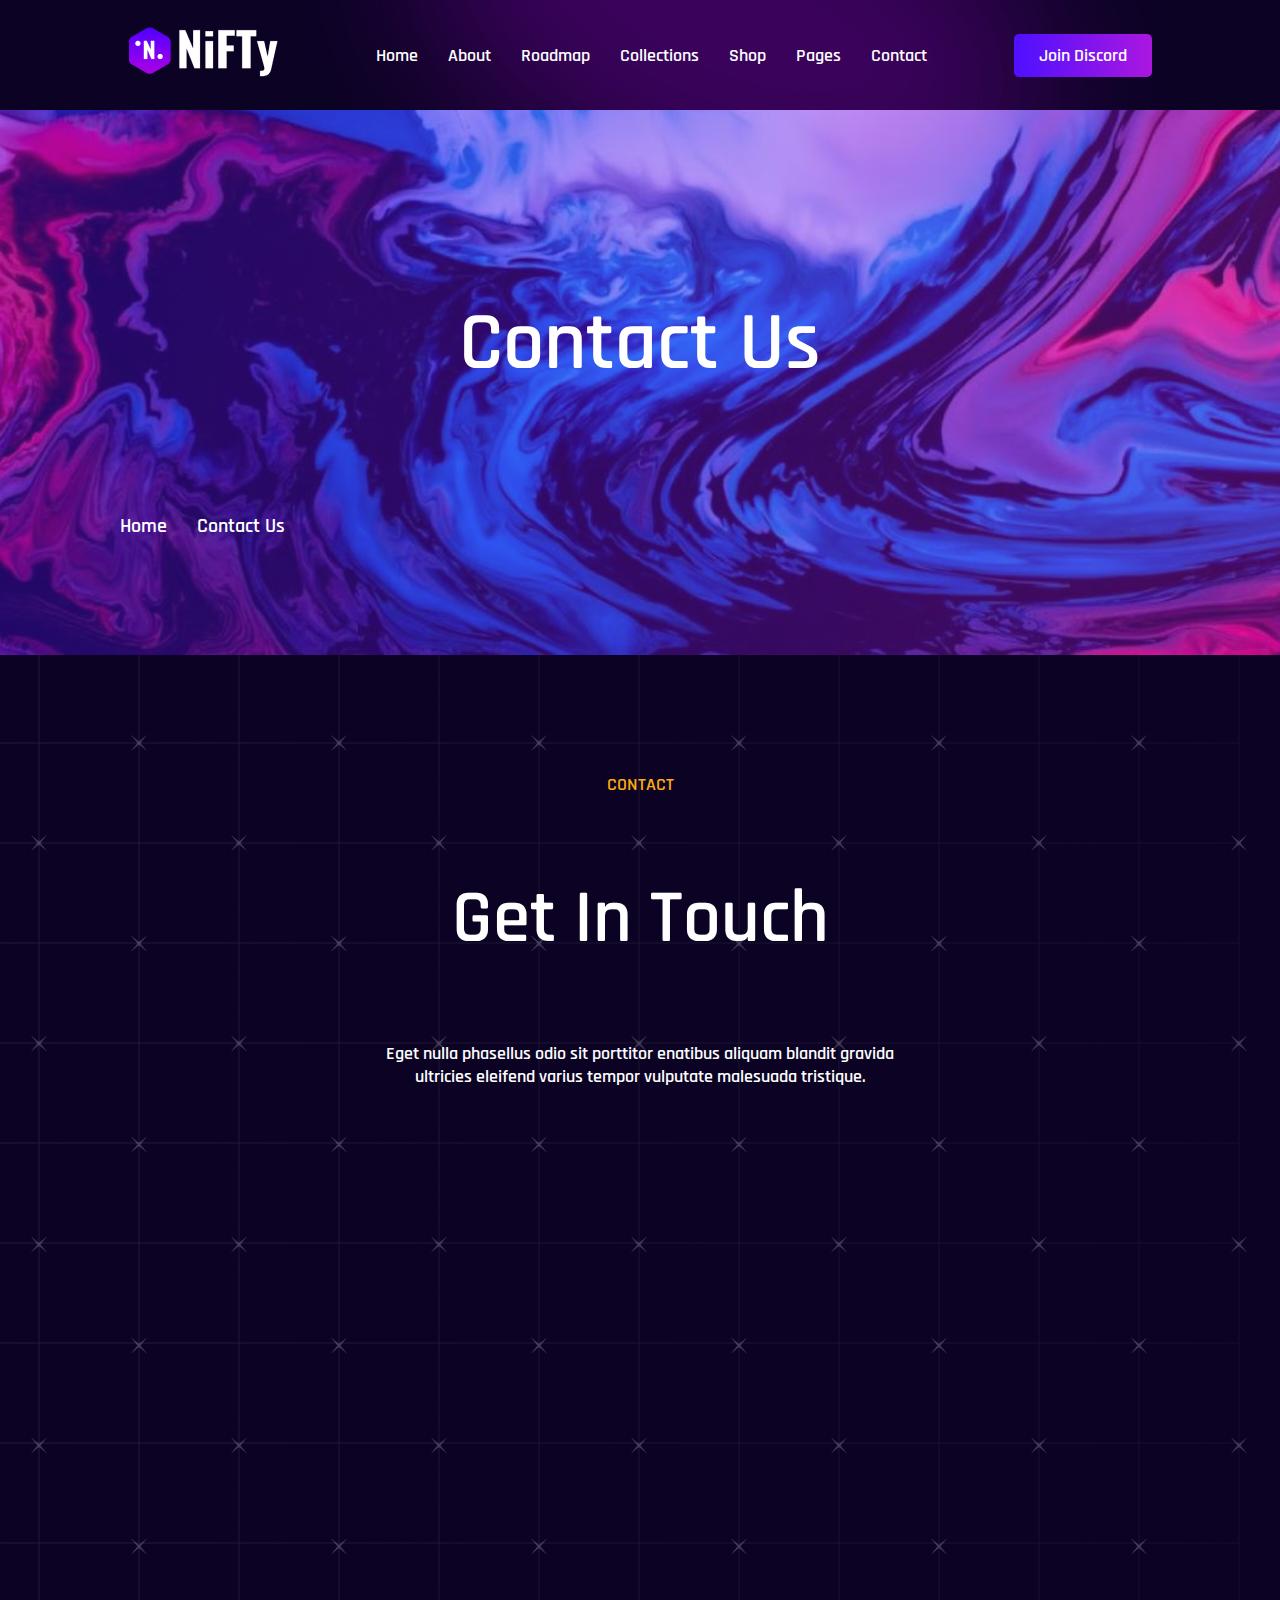
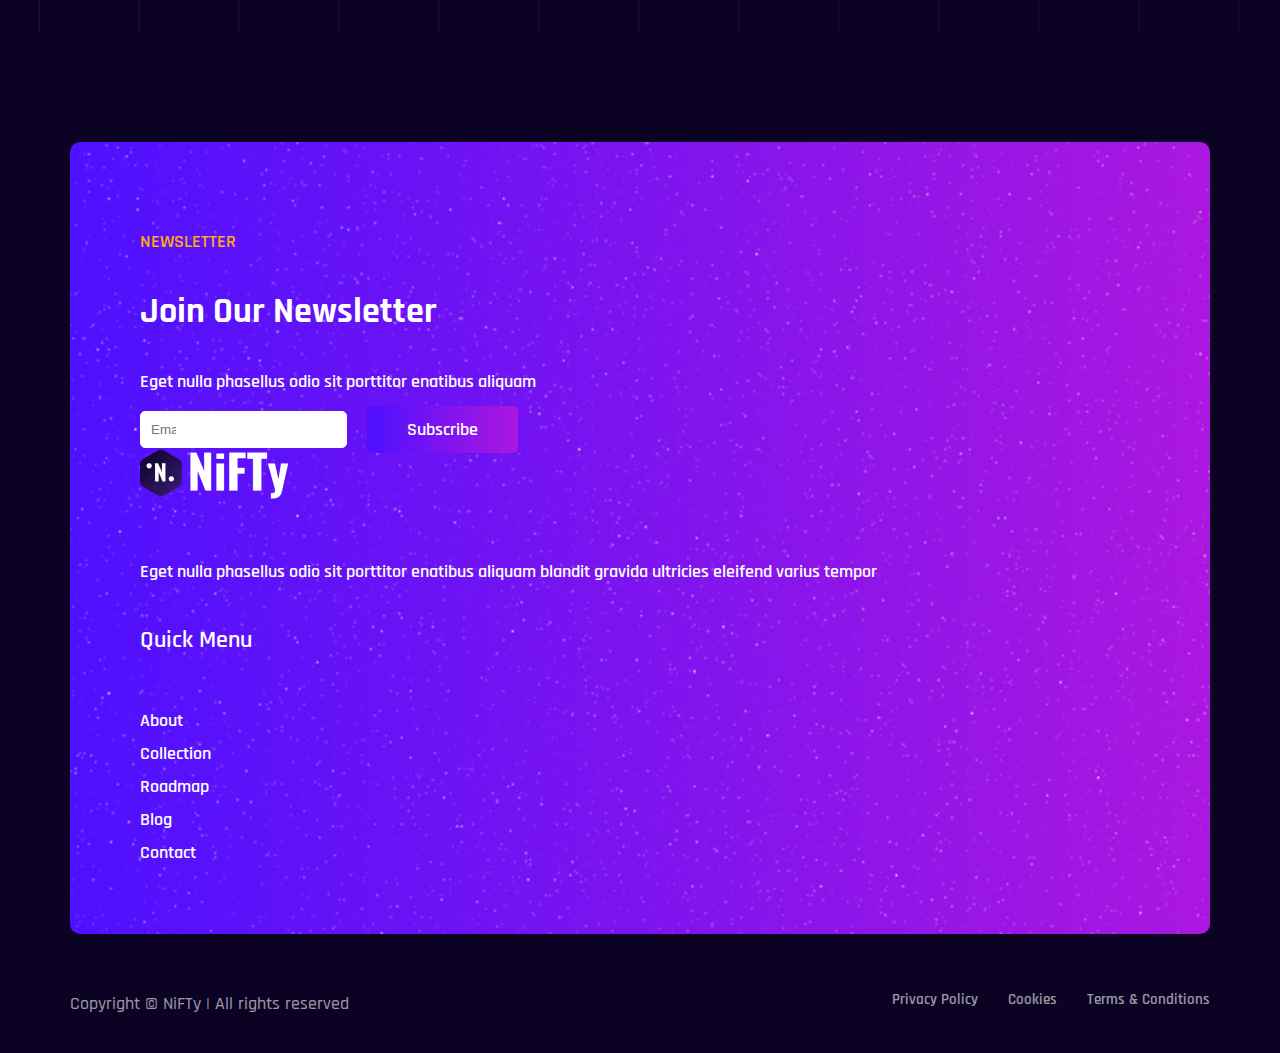
<file: contact.html>
<!DOCTYPE HTML>
<html>
   <head>
   <meta charset="utf-8">
    <meta name="viewport" content="width=device-width, initial-scale=1">
    <meta name="description" content="">
    <meta name="author" content="TemplateMo">
      <title>NiFTy</title>
      <link rel="stylesheet" href="css/style.css">
      <link href="https://cdn.jsdelivr.net/npm/bootstrap@5.0.2/dist/css/bootstrap.min.css" rel="stylesheet" integrity="sha384-EVSTQN3/azprG1Anm3QDgpJLIm9Nao0Yz1ztcQTwFspd3yD65VohhpuuCOmLASjC" crossorigin="anonymous">
      <script src="https://cdn.jsdelivr.net/npm/bootstrap@5.0.2/dist/js/bootstrap.bundle.min.js" integrity="sha384-MrcW6ZMFYlzcLA8Nl+NtUVF0sA7MsXsP1UyJoMp4YLEuNSfAP+JcXn/tWtIaxVXM" crossorigin="anonymous"></script>
      <link
         rel="stylesheet"
         href="https://cdnjs.cloudflare.com/ajax/libs/font-awesome/6.4.0/css/all.min.css"
         integrity="sha512-iecdLmaskl7CVkqkXNQ/ZH/XLlvWZOJyj7Yy7tcenmpD1ypASozpmT/E0iPtmFIB46ZmdtAc9eNBvH0H/ZpiBw=="
         crossorigin="anonymous"
         referrerpolicy="no-referrer"
         />
		<meta name="viewport" content="width=device-width, initial-scale=1.0, user-scalable=No">
   </head>
   <body>
<!--header-start-->
<div class="section">
	<div class="container">
<nav>
  <div>
    <a href="index.html"><img src="images/l1.png"></a>
  </div>
  <div>
    <ul id="nav">
      <li><a href="index.html">Home</a></li>
      <li><a href="about.html">About</a></li>
      <li><a href="roadmap.html">Roadmap</a></li>
      <li><a href="collections.html">Collections</a></li>
	  <li><a href="shop.html">Shop</a></li>
      <li><a href="pages.html">Pages</a></li>
      <li><a href="contact.html">Contact</a></li>
	  <li><button href="#">Join Discord <i class="fa-solid fa-arrow-right"></i></button></li>
    </ul>
  </div>
    <div class="menu" id="menu">
    <span></span>
    <span></span>
    <span></span>
  </div>
<div class="header-button">
					<a href="#">Join Discord <i class="fa-solid fa-arrow-right"></i></a>
				</div>
				</nav>
	</div>
</div>

<script>// For toggling and finding number of children and other stuff is done here!

const navigation = document.getElementById("nav");
const menu = document.getElementById("menu");

menu.addEventListener("click", () => {
  // The navigation.children.length means the following :-
  // The children inside a parent are basically an array of elements; So, here I'm finding the length of the array aka how many children are inside the nav bar.
  //   Yup That's all.
  navigation.style.setProperty("--childenNumber", navigation.children.length);

  //    Casually Toggling Classes to make them animate on click
  //   Regular stuff ;)
  navigation.classList.toggle("active");
  menu.classList.toggle("active");
});
</script>
<!--header-end-->
<!--section-start-1-->
<div class="Contact-1">
	<div class="container">
		<div class="row">
			<div class="col-md-5">
				<div class="section-roadmap">
					<h3>Contact Us</h3>
				</div>
			</div>
			<div class="col-md-7">
				<div class="section-roadmap-1">
					<ul>
						<li><i class="fa-solid fa-house"></i> home</li>
						<li><i class="fa-solid fa-angle-right"></i></li>
						<li>Contact Us</li>
					</ul>
				</div>
			</div>
		</div>
	</div>
</div>
<!--section-end-1-->
<!--blandit-start-->
<div class="blandit">
	<div class="container">
		<div class="blandit-content">
			<p>CONTACT</p>
			<h3>Get In Touch</h3>
		</div>
		<div class="blandit-pragrph">
			<p>Eget nulla phasellus odio sit porttitor enatibus aliquam blandit gravida<br> ultricies eleifend varius tempor vulputate malesuada tristique.</p>
		</div>
		<div class="map">
			<iframe src="https://www.google.com/maps/embed?pb=!1m18!1m12!1m3!1d32154.75726807308!2d76.24606633612012!3d32.10027149487336!2m3!1f0!2f0!3f0!3m2!1i1024!2i768!4f13.1!3m3!1m2!1s0x391b458198590ddf%3A0xad8e3ff3dfe5b1fe!2sKangra%2C%20Himachal%20Pradesh%20176001!5e0!3m2!1sen!2sin!4v1708581413356!5m2!1sen!2sin" width="100%" height="400" style="border:0;" allowfullscreen="" loading="lazy" referrerpolicy="no-referrer-when-downgrade"></iframe>
		</div>
	</div>
</div>
<!--blandit-end-->
<!--footer-start-->		
<div class="footer">
	<div class="container">
		<div class="footer-1">
			<div class="row">
				<div class="col-md-6">
					<div class="News-footer">
						<p>NEWSLETTER</p>
						<h3>Join Our Newsletter</h3>
					</div>
					<div class="join-us">
						<p>Eget nulla phasellus odio sit porttitor enatibus aliquam</p>
					</div>
					<div class="label-main">
						<div class="label-email">
							<input size="1" type="email" name="form_fields[email]" id="form-field-email" class="elementor-field elementor-size-sm  elementor-field-textual" placeholder="Email address" required="required" aria-required="true">
						</div>
						<div class="lebel-button">
							<a href="#">subscribe <i class="fa-solid fa-arrow-right"></i></a>
						</div>
					</div>
				</div>
				<div class="col-md-4">
					<div class="footer-logo">
						<img src="images/logo.png">
						<p>Eget nulla phasellus odio sit porttitor enatibus aliquam blandit gravida ultricies eleifend varius tempor</p>
					</div>
					<div class="footer-icon">
						<ul>
							<li><i class="fa-brands fa-facebook-f"></i></li>
							<li><i class="fa-brands fa-twitter"></i></li>
							<li><i class="fa-brands fa-instagram"></i></li>
							<li><i class="fa-brands fa-linkedin"></i></li>
							<li><i class="fa-brands fa-tiktok"></i></li>
						</ul>
					</div>
				</div>
				<div class="col-md-2">
					<div class="footer-tempor">
						<h3>Quick Menu</h3>
					</div>
					<div class="footer-tempor-1">
						<li>About</li>
						<li>Collection</li>
						<li>Roadmap</li>
						<li>Blog</li>
						<li>Contact</li>
					</div>
				</div>
			</div>
		</div>
		<div class="reserved">
			<div class="footer-reserved">
				<h3>Copyright © NiFTy | All rights reserved</h3>
			</div>
			<div class="footer-reserved-1">
				<ul>
					<li>Privacy Policy</li>
					<li>Cookies</li>
					<li>Terms & Conditions</li>
				</ul>
			</div>
		</div>
	</div>
</div>
<!--footer-end-->		
			
					
			
	</body>
</html>
</file>
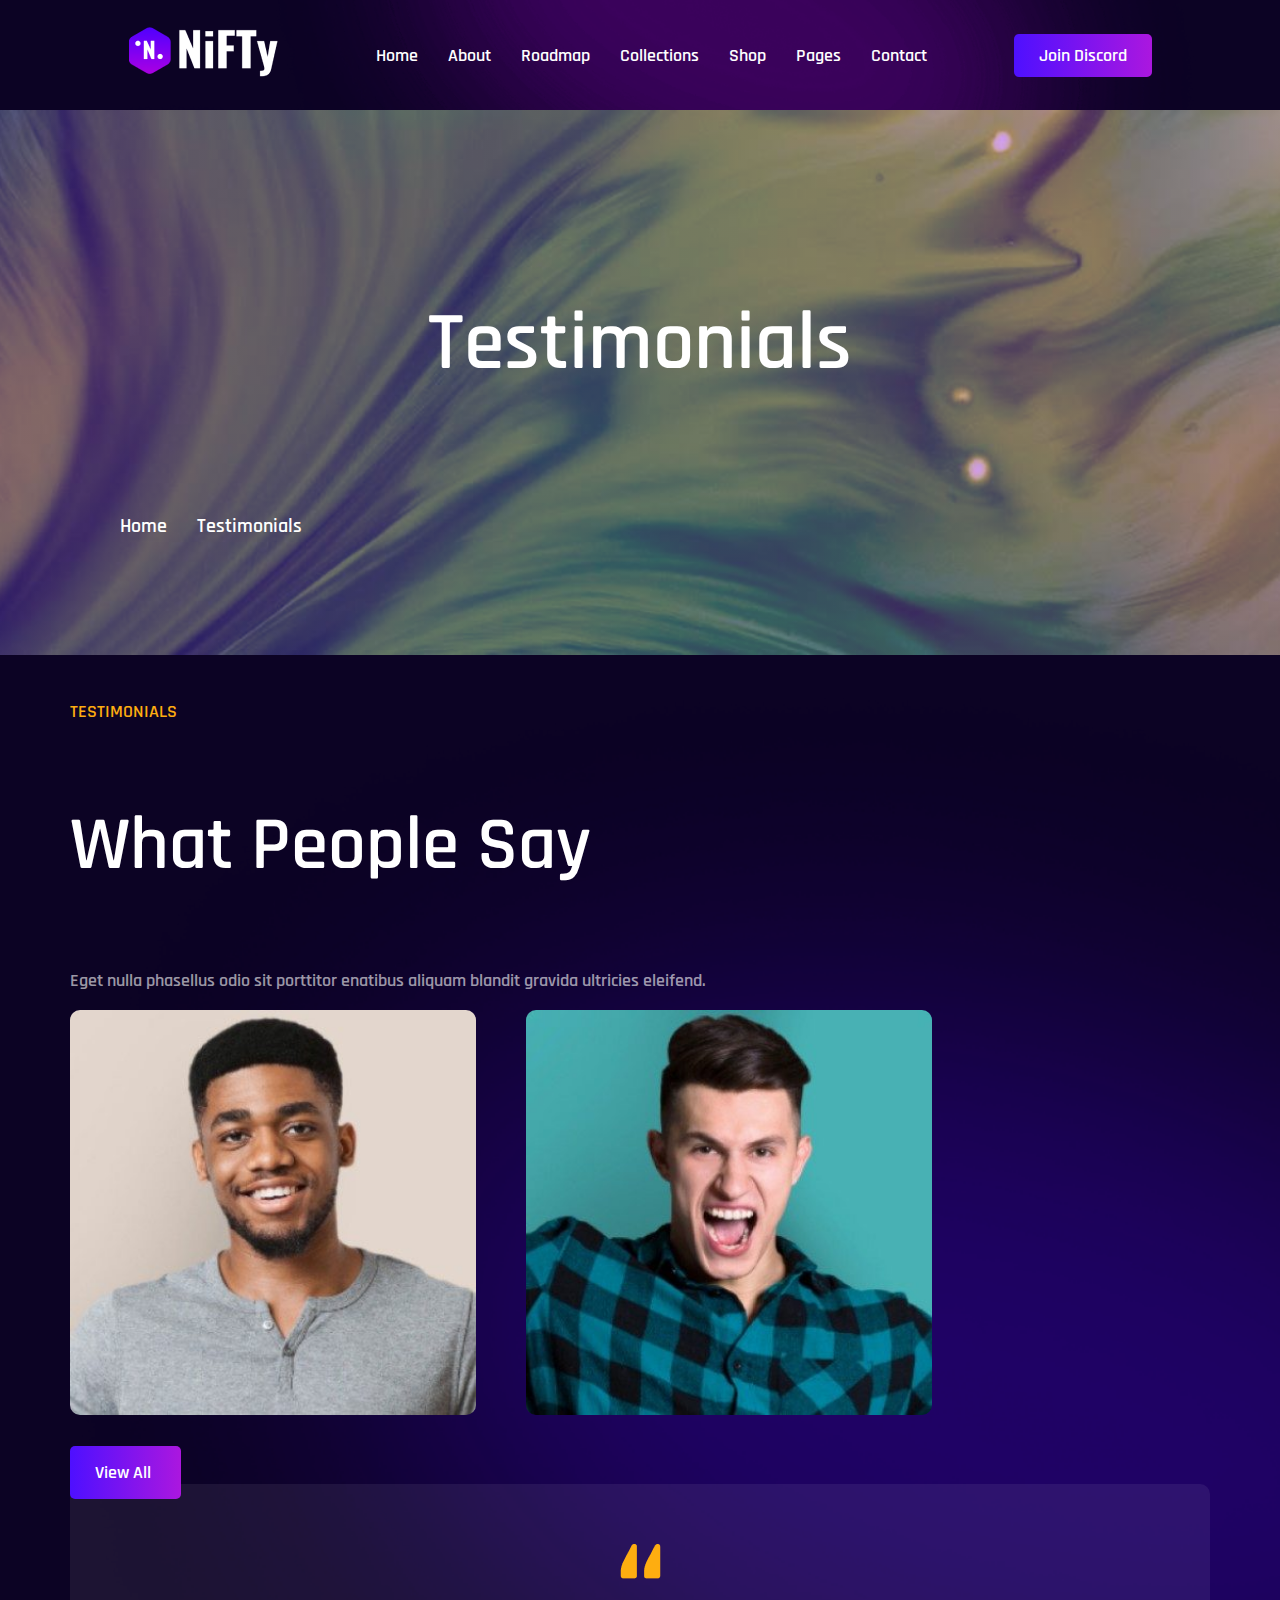
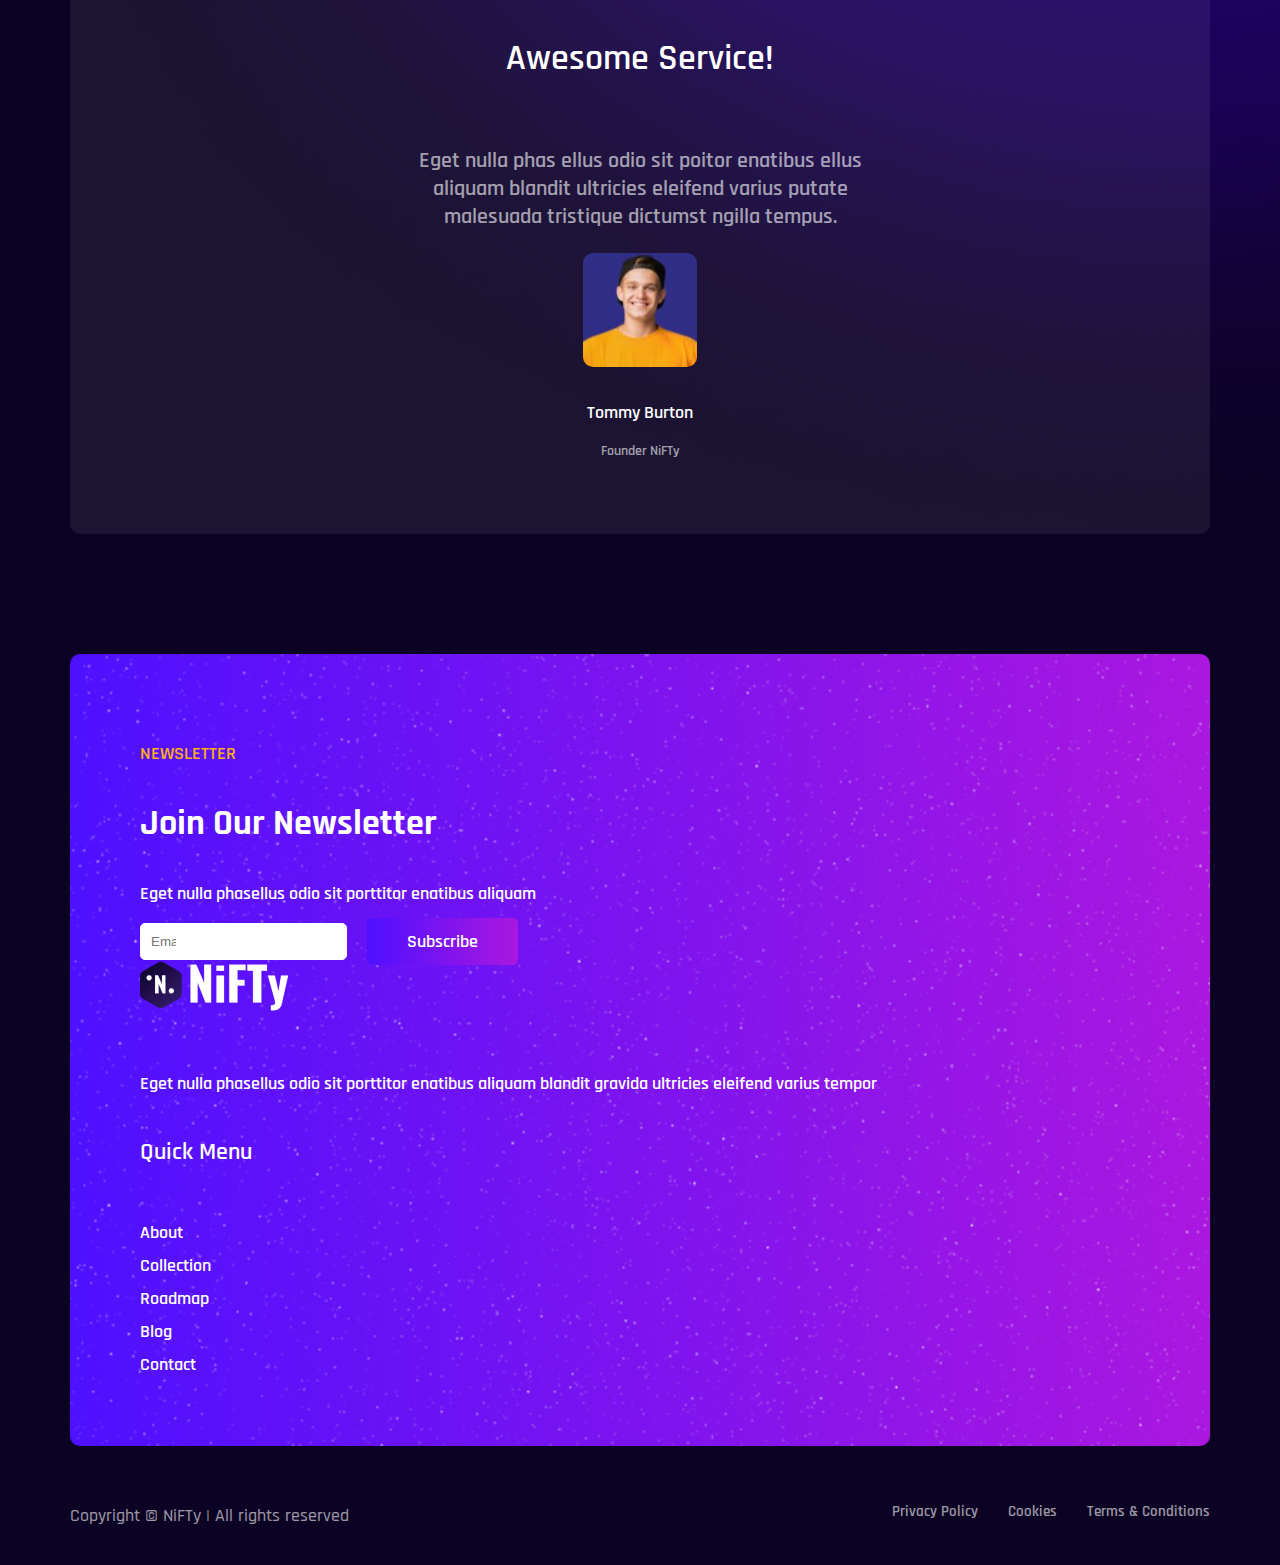
<file: pages.html>
<!DOCTYPE HTML>
<html>
   <head>
   <meta charset="utf-8">
    <meta name="viewport" content="width=device-width, initial-scale=1">
    <meta name="description" content="">
    <meta name="author" content="TemplateMo">
      <title>NiFTy</title>
      <link rel="stylesheet" href="css/style.css">
      <link href="https://cdn.jsdelivr.net/npm/bootstrap@5.0.2/dist/css/bootstrap.min.css" rel="stylesheet" integrity="sha384-EVSTQN3/azprG1Anm3QDgpJLIm9Nao0Yz1ztcQTwFspd3yD65VohhpuuCOmLASjC" crossorigin="anonymous">
      <script src="https://cdn.jsdelivr.net/npm/bootstrap@5.0.2/dist/js/bootstrap.bundle.min.js" integrity="sha384-MrcW6ZMFYlzcLA8Nl+NtUVF0sA7MsXsP1UyJoMp4YLEuNSfAP+JcXn/tWtIaxVXM" crossorigin="anonymous"></script>
      <link
         rel="stylesheet"
         href="https://cdnjs.cloudflare.com/ajax/libs/font-awesome/6.4.0/css/all.min.css"
         integrity="sha512-iecdLmaskl7CVkqkXNQ/ZH/XLlvWZOJyj7Yy7tcenmpD1ypASozpmT/E0iPtmFIB46ZmdtAc9eNBvH0H/ZpiBw=="
         crossorigin="anonymous"
         referrerpolicy="no-referrer"
         />
		<meta name="viewport" content="width=device-width, initial-scale=1.0, user-scalable=No">
   </head>
   <body>
<!--header-start-->
<div class="section">
	<div class="container">
<nav>
  <div>
    <a href="index.html"><img src="images/l1.png"></a>
  </div>
  <div>
    <ul id="nav">
      <li><a href="index.html">Home</a></li>
      <li><a href="about.html">About</a></li>
      <li><a href="roadmap.html">Roadmap</a></li>
      <li><a href="collections.html">Collections</a></li>
	  <li><a href="shop.html">Shop</a></li>
      <li><a href="pages.html">Pages</a></li>
      <li><a href="contact.html">Contact</a></li>
	  <li><button href="#">Join Discord <i class="fa-solid fa-arrow-right"></i></button></li>
    </ul>
  </div>
    <div class="menu" id="menu">
    <span></span>
    <span></span>
    <span></span>
  </div>
<div class="header-button">
					<a href="#">Join Discord <i class="fa-solid fa-arrow-right"></i></a>
				</div>
				</nav>
	</div>
</div>

<script>// For toggling and finding number of children and other stuff is done here!

const navigation = document.getElementById("nav");
const menu = document.getElementById("menu");

menu.addEventListener("click", () => {
  // The navigation.children.length means the following :-
  // The children inside a parent are basically an array of elements; So, here I'm finding the length of the array aka how many children are inside the nav bar.
  //   Yup That's all.
  navigation.style.setProperty("--childenNumber", navigation.children.length);

  //    Casually Toggling Classes to make them animate on click
  //   Regular stuff ;)
  navigation.classList.toggle("active");
  menu.classList.toggle("active");
});
</script>
<!--header-end-->
<!--section-start-1-->
<div class="Testimonials-1">
	<div class="container">
		<div class="row">
			<div class="col-md-5">
				<div class="section-roadmap">
					<h3>Testimonials</h3>
				</div>
			</div>
			<div class="col-md-7">
				<div class="section-roadmap-1">
					<ul>
						<li><i class="fa-solid fa-house"></i> home</li>
						<li><i class="fa-solid fa-angle-right"></i></li>
						<li>Testimonials</li>
					</ul>
				</div>
			</div>
		</div>
	</div>
</div>
<!--section-end-1-->
<!--header-start-6-->
<div class="header-6">
	<div class="container">
		<div class="row">
			<div class="col-md-5">
				<div class="Service">
					<p>TESTIMONIALS</p>
					<h3>What People Say</h3>
				</div>
				<div class="Service-1">
					<p>Eget nulla phasellus odio sit porttitor enatibus aliquam blandit gravida ultricies eleifend.</p>
				</div>
				<div class="service-main">
					<div class="service-images">
						<img src="images/o1.jpg">
					</div>
					<div class="service-images">
						<img src="images/o2.jpg">
					</div>
				</div>
				<div class="service-button">
					<a href="#">view all <i class="fa-solid fa-arrow-right"></i></a>
				</div>
			</div>
			<div class="col-md-7">
				<div class="Awesome">
					<img src="images/q1.png">
					<h3>Awesome Service!</h3>
					<p>Eget nulla phas ellus odio sit poitor enatibus ellus<br> aliquam blandit ultricies eleifend varius putate<br> malesuada tristique dictumst ngilla tempus.</p>
					<div class="awesome-1">
						<img src="images/c1.jpg">
						<h3>Tommy Burton</h3>
						<p>Founder NiFTy</p>
					</div>
				</div>
			</div>
		</div>
	</div>
</div>
<!--header-end-6-->
<!--footer-start-->		
<div class="footer">
	<div class="container">
		<div class="footer-1">
			<div class="row">
				<div class="col-md-6">
					<div class="News-footer">
						<p>NEWSLETTER</p>
						<h3>Join Our Newsletter</h3>
					</div>
					<div class="join-us">
						<p>Eget nulla phasellus odio sit porttitor enatibus aliquam</p>
					</div>
					<div class="label-main">
						<div class="label-email">
							<input size="1" type="email" name="form_fields[email]" id="form-field-email" class="elementor-field elementor-size-sm  elementor-field-textual" placeholder="Email address" required="required" aria-required="true">
						</div>
						<div class="lebel-button">
							<a href="#">subscribe <i class="fa-solid fa-arrow-right"></i></a>
						</div>
					</div>
				</div>
				<div class="col-md-4">
					<div class="footer-logo">
						<img src="images/logo.png">
						<p>Eget nulla phasellus odio sit porttitor enatibus aliquam blandit gravida ultricies eleifend varius tempor</p>
					</div>
					<div class="footer-icon">
						<ul>
							<li><i class="fa-brands fa-facebook-f"></i></li>
							<li><i class="fa-brands fa-twitter"></i></li>
							<li><i class="fa-brands fa-instagram"></i></li>
							<li><i class="fa-brands fa-linkedin"></i></li>
							<li><i class="fa-brands fa-tiktok"></i></li>
						</ul>
					</div>
				</div>
				<div class="col-md-2">
					<div class="footer-tempor">
						<h3>Quick Menu</h3>
					</div>
					<div class="footer-tempor-1">
						<li>About</li>
						<li>Collection</li>
						<li>Roadmap</li>
						<li>Blog</li>
						<li>Contact</li>
					</div>
				</div>
			</div>
		</div>
		<div class="reserved">
			<div class="footer-reserved">
				<h3>Copyright © NiFTy | All rights reserved</h3>
			</div>
			<div class="footer-reserved-1">
				<ul>
					<li>Privacy Policy</li>
					<li>Cookies</li>
					<li>Terms & Conditions</li>
				</ul>
			</div>
		</div>
	</div>
</div>
<!--footer-end-->		
			
					
			
	</body>
</html>
</file>
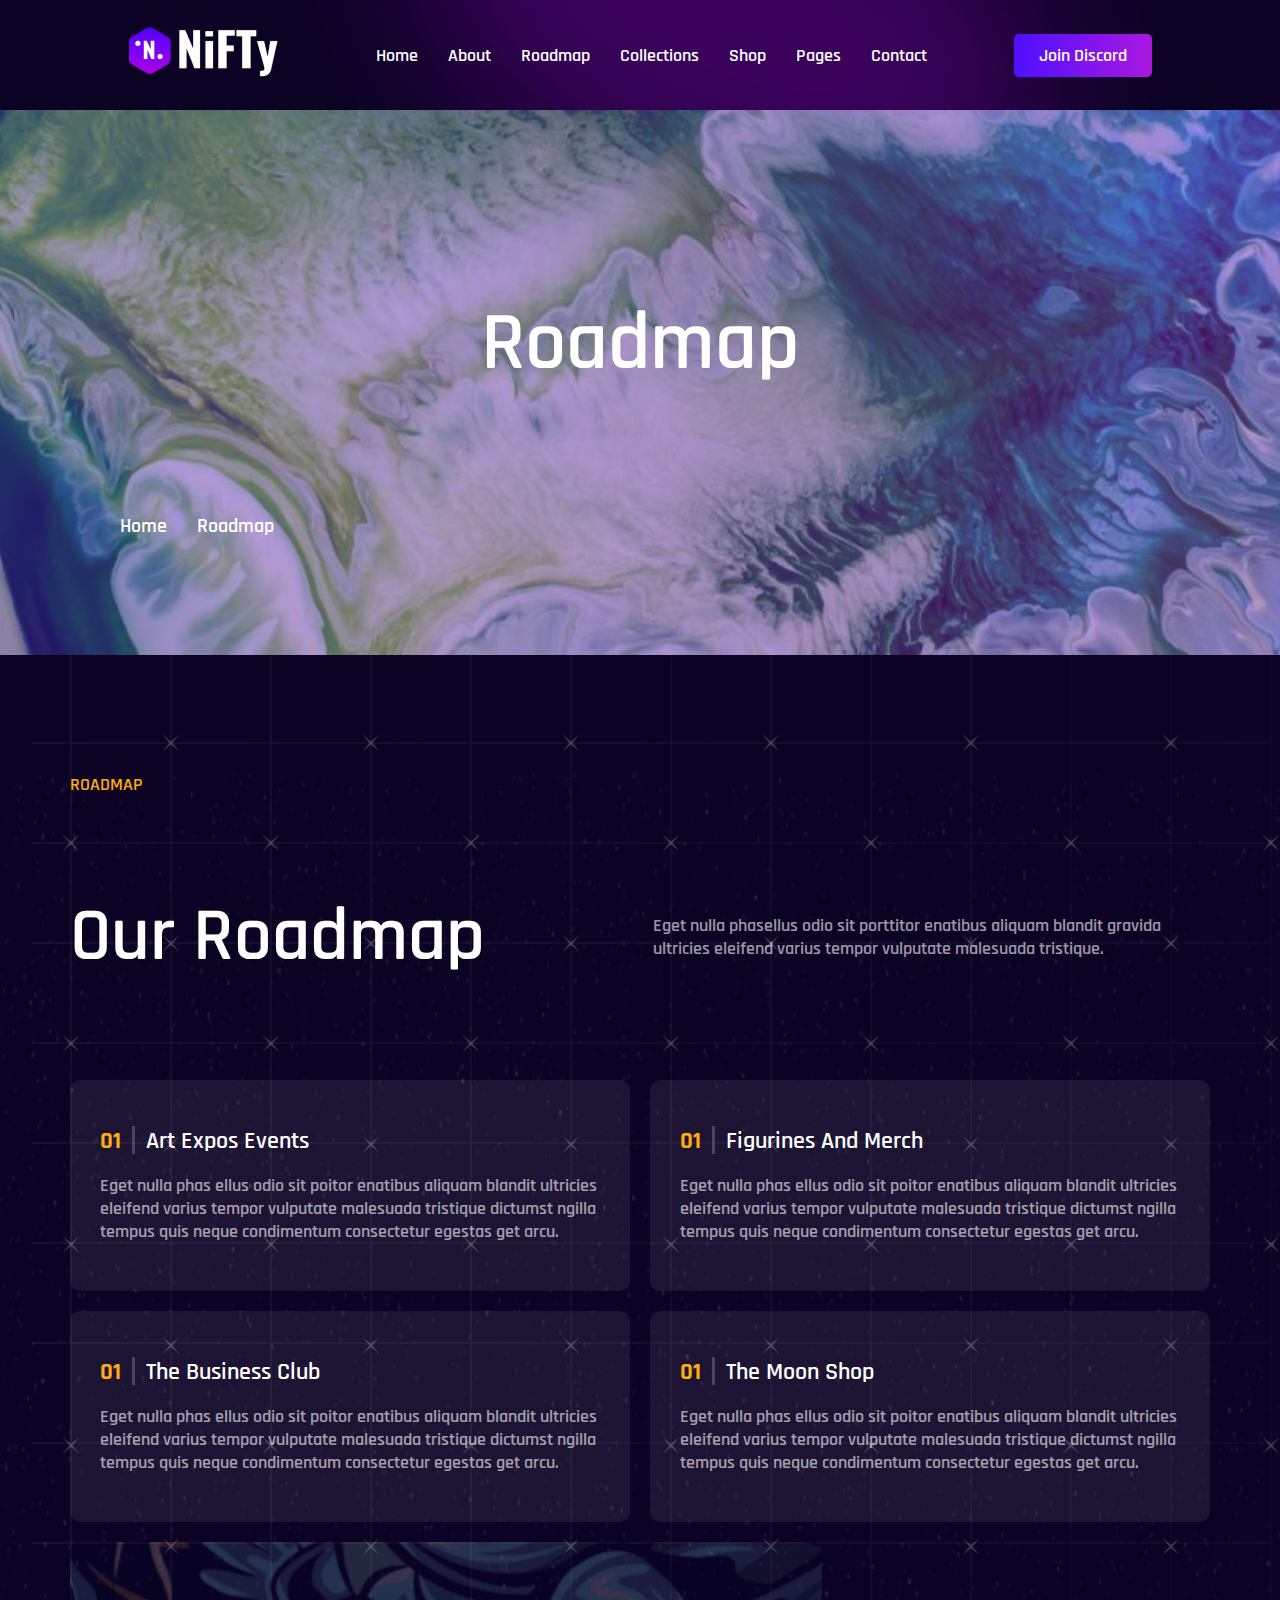
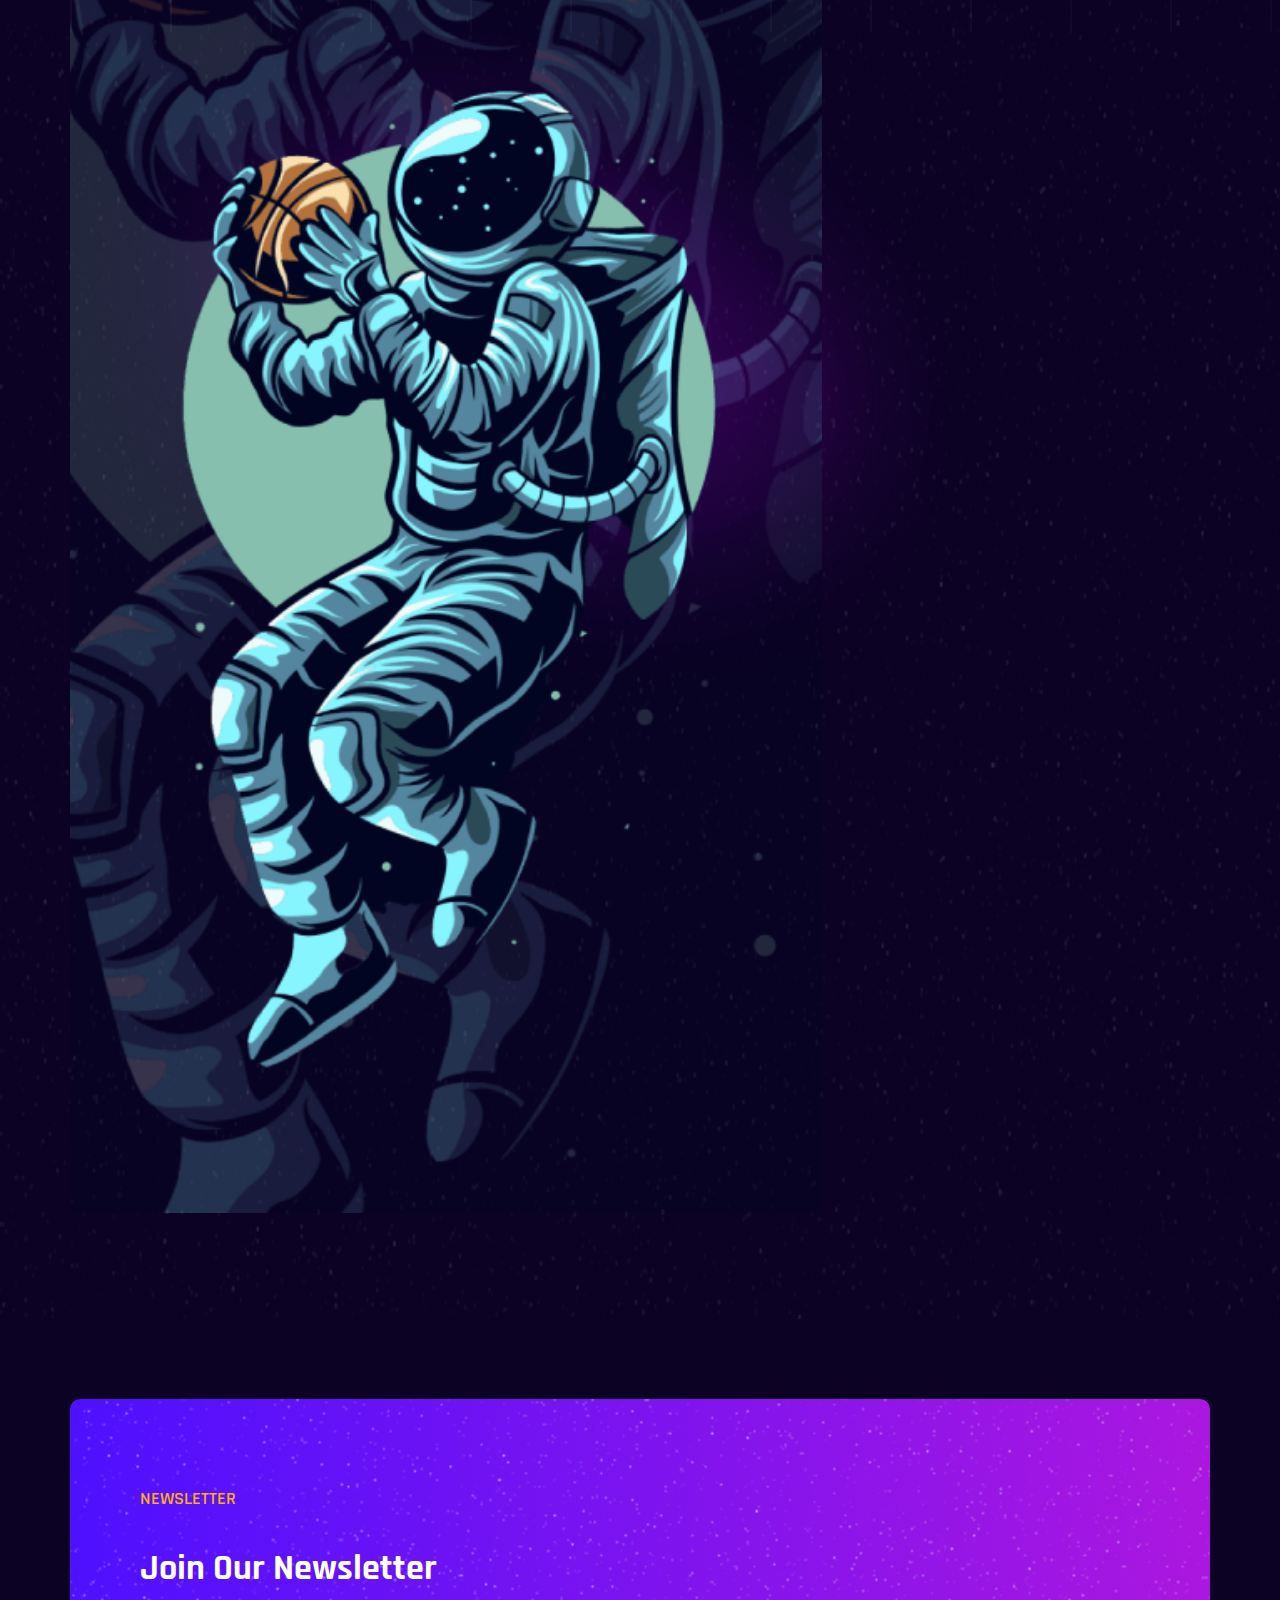
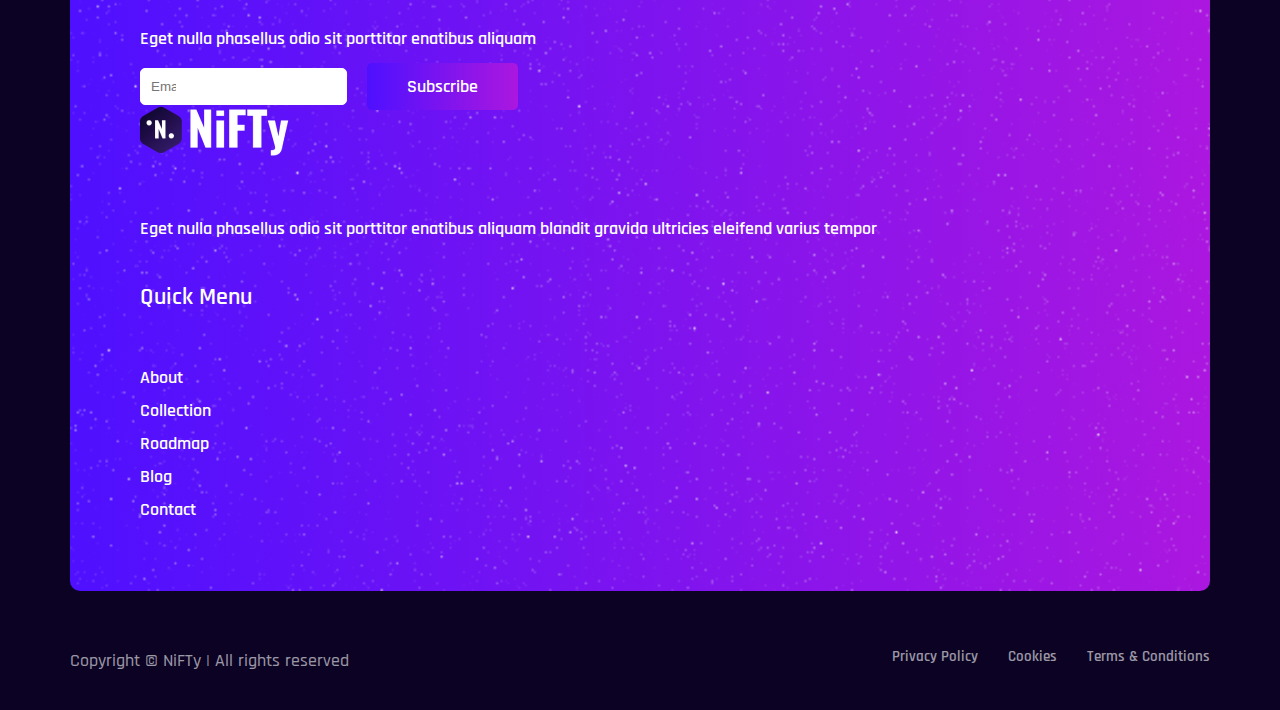
<file: roadmap.html>
<!DOCTYPE HTML>
<html>
   <head>
   <meta charset="utf-8">
    <meta name="viewport" content="width=device-width, initial-scale=1">
    <meta name="description" content="">
    <meta name="author" content="TemplateMo">
      <title>NiFTy</title>
      <link rel="stylesheet" href="css/style.css">
      <link href="https://cdn.jsdelivr.net/npm/bootstrap@5.0.2/dist/css/bootstrap.min.css" rel="stylesheet" integrity="sha384-EVSTQN3/azprG1Anm3QDgpJLIm9Nao0Yz1ztcQTwFspd3yD65VohhpuuCOmLASjC" crossorigin="anonymous">
      <script src="https://cdn.jsdelivr.net/npm/bootstrap@5.0.2/dist/js/bootstrap.bundle.min.js" integrity="sha384-MrcW6ZMFYlzcLA8Nl+NtUVF0sA7MsXsP1UyJoMp4YLEuNSfAP+JcXn/tWtIaxVXM" crossorigin="anonymous"></script>
      <link
         rel="stylesheet"
         href="https://cdnjs.cloudflare.com/ajax/libs/font-awesome/6.4.0/css/all.min.css"
         integrity="sha512-iecdLmaskl7CVkqkXNQ/ZH/XLlvWZOJyj7Yy7tcenmpD1ypASozpmT/E0iPtmFIB46ZmdtAc9eNBvH0H/ZpiBw=="
         crossorigin="anonymous"
         referrerpolicy="no-referrer"
         />
		<meta name="viewport" content="width=device-width, initial-scale=1.0, user-scalable=No">
   </head>
   <body>
<!--header-start-->
<div class="section">
	<div class="container">
<nav>
  <div>
    <a href="index.html"><img src="images/l1.png"></a>
  </div>
  <div>
    <ul id="nav">
      <li><a href="index.html">Home</a></li>
      <li><a href="about.html">About</a></li>
      <li><a href="roadmap.html">Roadmap</a></li>
      <li><a href="collections.html">Collections</a></li>
	  <li><a href="shop.html">Shop</a></li>
      <li><a href="pages.html">Pages</a></li>
      <li><a href="contact.html">Contact</a></li>
	  <li><button href="#">Join Discord <i class="fa-solid fa-arrow-right"></i></button></li>
    </ul>
  </div>
    <div class="menu" id="menu">
    <span></span>
    <span></span>
    <span></span>
  </div>
<div class="header-button">
					<a href="#">Join Discord <i class="fa-solid fa-arrow-right"></i></a>
				</div>
				</nav>
	</div>
</div>

<script>// For toggling and finding number of children and other stuff is done here!

const navigation = document.getElementById("nav");
const menu = document.getElementById("menu");

menu.addEventListener("click", () => {
  // The navigation.children.length means the following :-
  // The children inside a parent are basically an array of elements; So, here I'm finding the length of the array aka how many children are inside the nav bar.
  //   Yup That's all.
  navigation.style.setProperty("--childenNumber", navigation.children.length);

  //    Casually Toggling Classes to make them animate on click
  //   Regular stuff ;)
  navigation.classList.toggle("active");
  menu.classList.toggle("active");
});
</script>



<!--header-end-->
<!--section-start-1-->
<div class="roadmap-1">
	<div class="container">
		<div class="row">
			<div class="col-md-5">
				<div class="section-roadmap">
					<h3>Roadmap</h3>
				</div>
			</div>
			<div class="col-md-7">
				<div class="section-roadmap-1">
					<ul>
						<li><i class="fa-solid fa-house"></i> home</li>
						<li><i class="fa-solid fa-angle-right"></i></li>
						<li>Roadmap</li>
					</ul>
				</div>
			</div>
		</div>
	</div>
</div>
<!--section-end-1-->
<!--header-start-3-->
<div class="header-3-roadmap">
	<div class="header-3-A">
		<div class="container">
			<div class="header-3-content">
				<p>ROADMAP</p>
			</div>
			<div class="malesuada">
				<div class="malesuada-1">
					<h3>Our Roadmap</h3>
				</div>
				<div class="malesuada-1">
					<p>Eget nulla phasellus odio sit porttitor enatibus aliquam blandit gravida ultricies eleifend varius tempor vulputate malesuada tristique.</p>
				</div>
			</div>
			<div class="Figurines">
			<div class="row">
				<div class="col-md-7">
					<div class="poitor-1">
						<div class="poitor-sit">
							<ul>
								<li><p>01</p></li>
								<li><h3>Art Expos Events</h3></li>
							</ul>
							<div class="Expos-1">
								<p>Eget nulla phas ellus odio sit poitor enatibus aliquam blandit ultricies eleifend varius tempor vulputate malesuada tristique dictumst ngilla tempus quis neque condimentum consectetur egestas get arcu.</p>
							</div>
						</div>
						<div class="poitor-sit">
							<ul>
								<li><p>01</p></li>
								<li><h3>Figurines And Merch</h3></li>
							</ul>
							<div class="Expos-1">
								<p>Eget nulla phas ellus odio sit poitor enatibus aliquam blandit ultricies eleifend varius tempor vulputate malesuada tristique dictumst ngilla tempus quis neque condimentum consectetur egestas get arcu.</p>
							</div>
						</div>
					</div>
					<div class="poitor-1">
						<div class="poitor-sit">
							<ul>
								<li><p>01</p></li>
								<li><h3>The Business Club</h3></li>
							</ul>
							<div class="Expos-1">
								<p>Eget nulla phas ellus odio sit poitor enatibus aliquam blandit ultricies eleifend varius tempor vulputate malesuada tristique dictumst ngilla tempus quis neque condimentum consectetur egestas get arcu.</p>
							</div>
						</div>
						<div class="poitor-sit">
							<ul>
								<li><p>01</p></li>
								<li><h3>The Moon Shop</h3></li>
							</ul>
							<div class="Expos-1">
								<p>Eget nulla phas ellus odio sit poitor enatibus aliquam blandit ultricies eleifend varius tempor vulputate malesuada tristique dictumst ngilla tempus quis neque condimentum consectetur egestas get arcu.</p>
							</div>
						</div>
					</div>
				</div>
				<div class="col-md-5">
					<div class="poitor-sit-images">
						<img src="images/r1.png">
					</div>
				</div>
			</div>
			</div>
		</div>
	</div>
</div>
<!--header-end-3-->
<!--footer-start-->		
<div class="footer">
	<div class="container">
		<div class="footer-1">
			<div class="row">
				<div class="col-md-6">
					<div class="News-footer">
						<p>NEWSLETTER</p>
						<h3>Join Our Newsletter</h3>
					</div>
					<div class="join-us">
						<p>Eget nulla phasellus odio sit porttitor enatibus aliquam</p>
					</div>
					<div class="label-main">
						<div class="label-email">
							<input size="1" type="email" name="form_fields[email]" id="form-field-email" class="elementor-field elementor-size-sm  elementor-field-textual" placeholder="Email address" required="required" aria-required="true">
						</div>
						<div class="lebel-button">
							<a href="#">subscribe <i class="fa-solid fa-arrow-right"></i></a>
						</div>
					</div>
				</div>
				<div class="col-md-4">
					<div class="footer-logo">
						<img src="images/logo.png">
						<p>Eget nulla phasellus odio sit porttitor enatibus aliquam blandit gravida ultricies eleifend varius tempor</p>
					</div>
					<div class="footer-icon">
						<ul>
							<li><i class="fa-brands fa-facebook-f"></i></li>
							<li><i class="fa-brands fa-twitter"></i></li>
							<li><i class="fa-brands fa-instagram"></i></li>
							<li><i class="fa-brands fa-linkedin"></i></li>
							<li><i class="fa-brands fa-tiktok"></i></li>
						</ul>
					</div>
				</div>
				<div class="col-md-2">
					<div class="footer-tempor">
						<h3>Quick Menu</h3>
					</div>
					<div class="footer-tempor-1">
						<li>About</li>
						<li>Collection</li>
						<li>Roadmap</li>
						<li>Blog</li>
						<li>Contact</li>
					</div>
				</div>
			</div>
		</div>
		<div class="reserved">
			<div class="footer-reserved">
				<h3>Copyright © NiFTy | All rights reserved</h3>
			</div>
			<div class="footer-reserved-1">
				<ul>
					<li>Privacy Policy</li>
					<li>Cookies</li>
					<li>Terms & Conditions</li>
				</ul>
			</div>
		</div>
	</div>
</div>
<!--footer-end-->		
			
					
			
	</body>
</html>
</file>
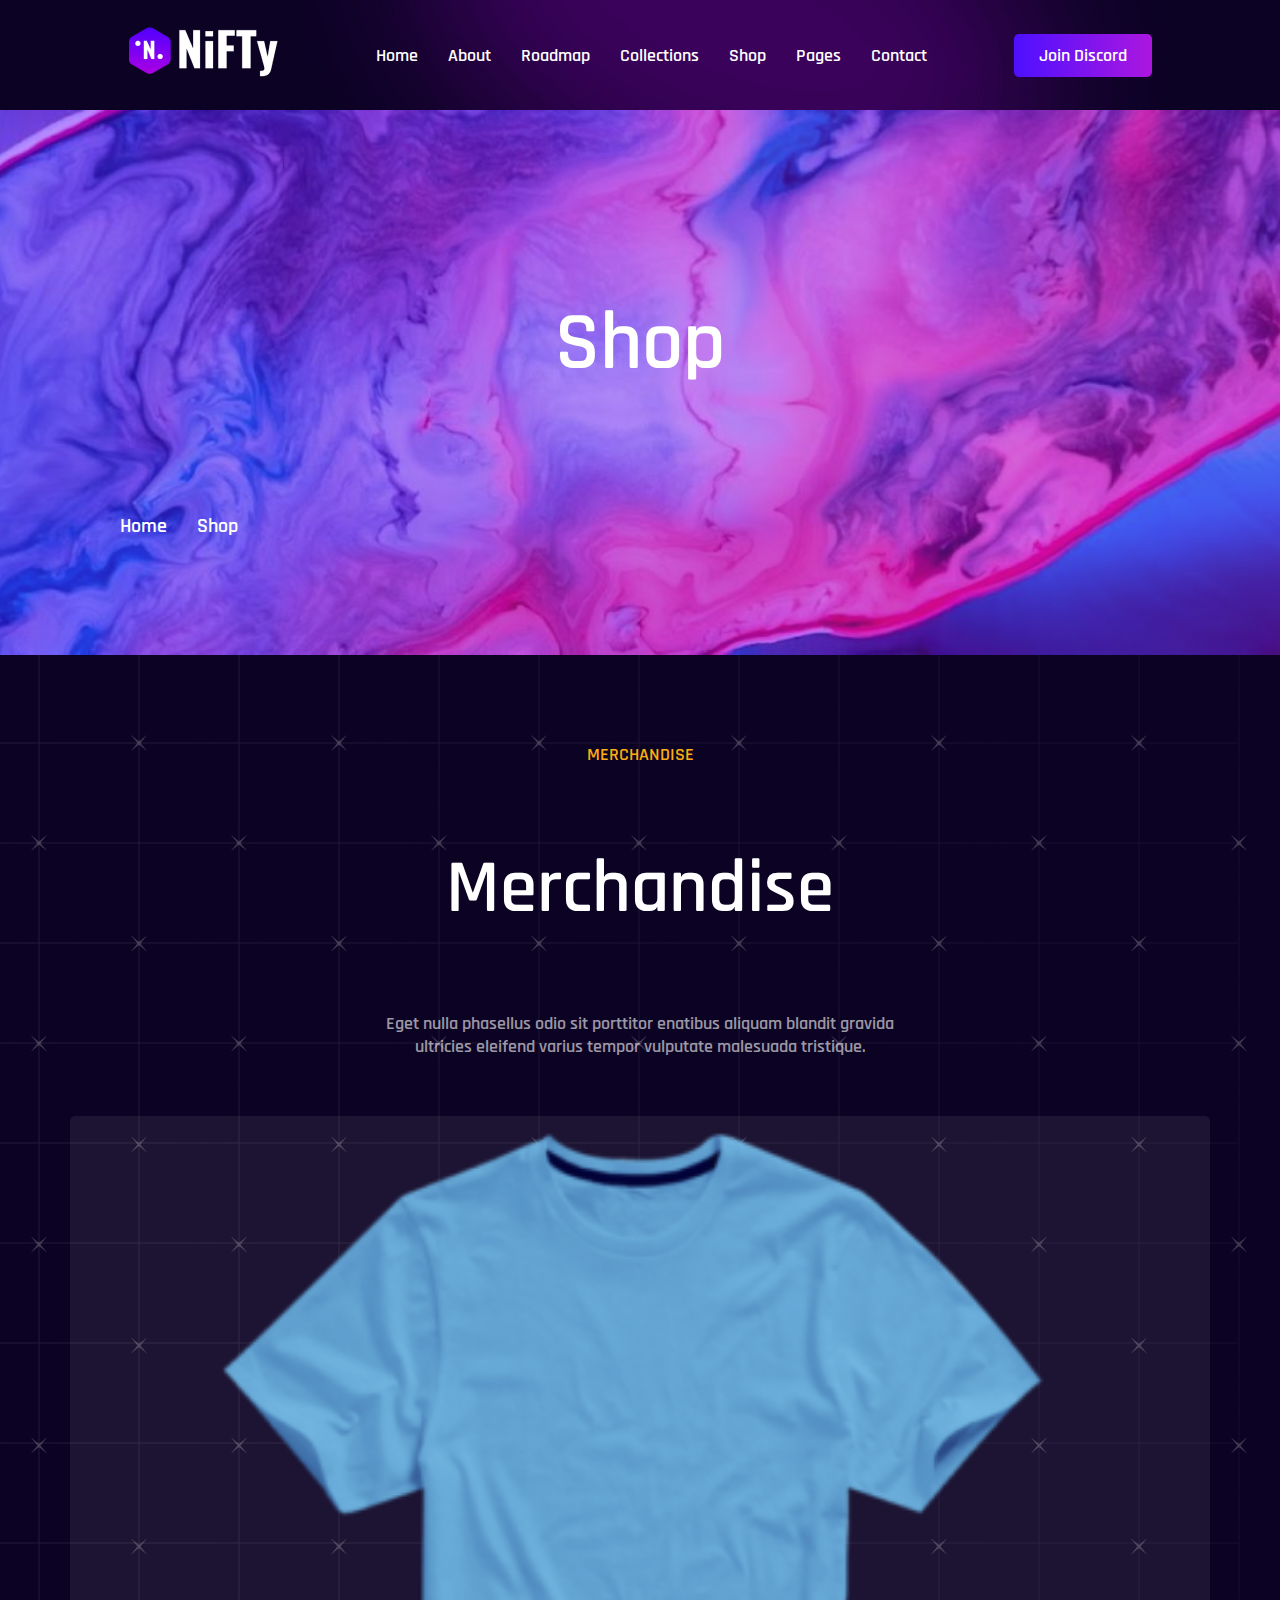
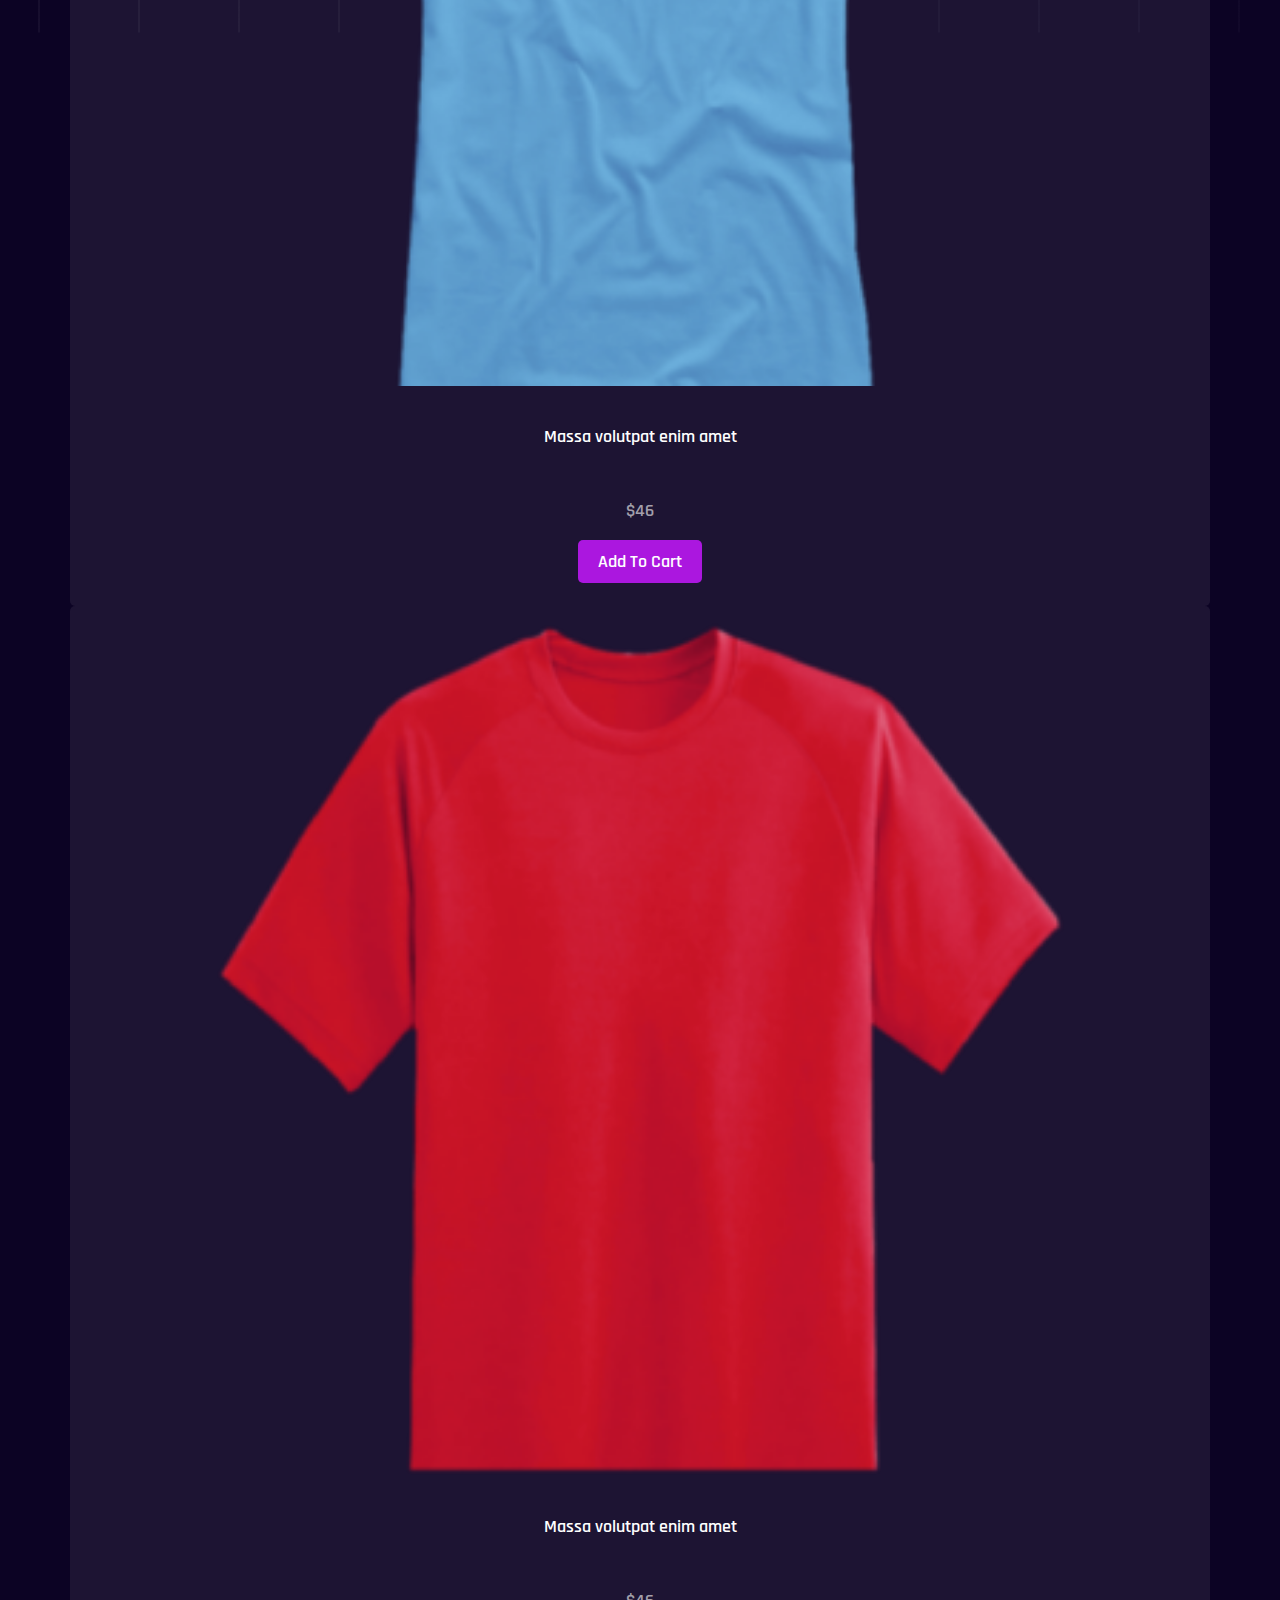
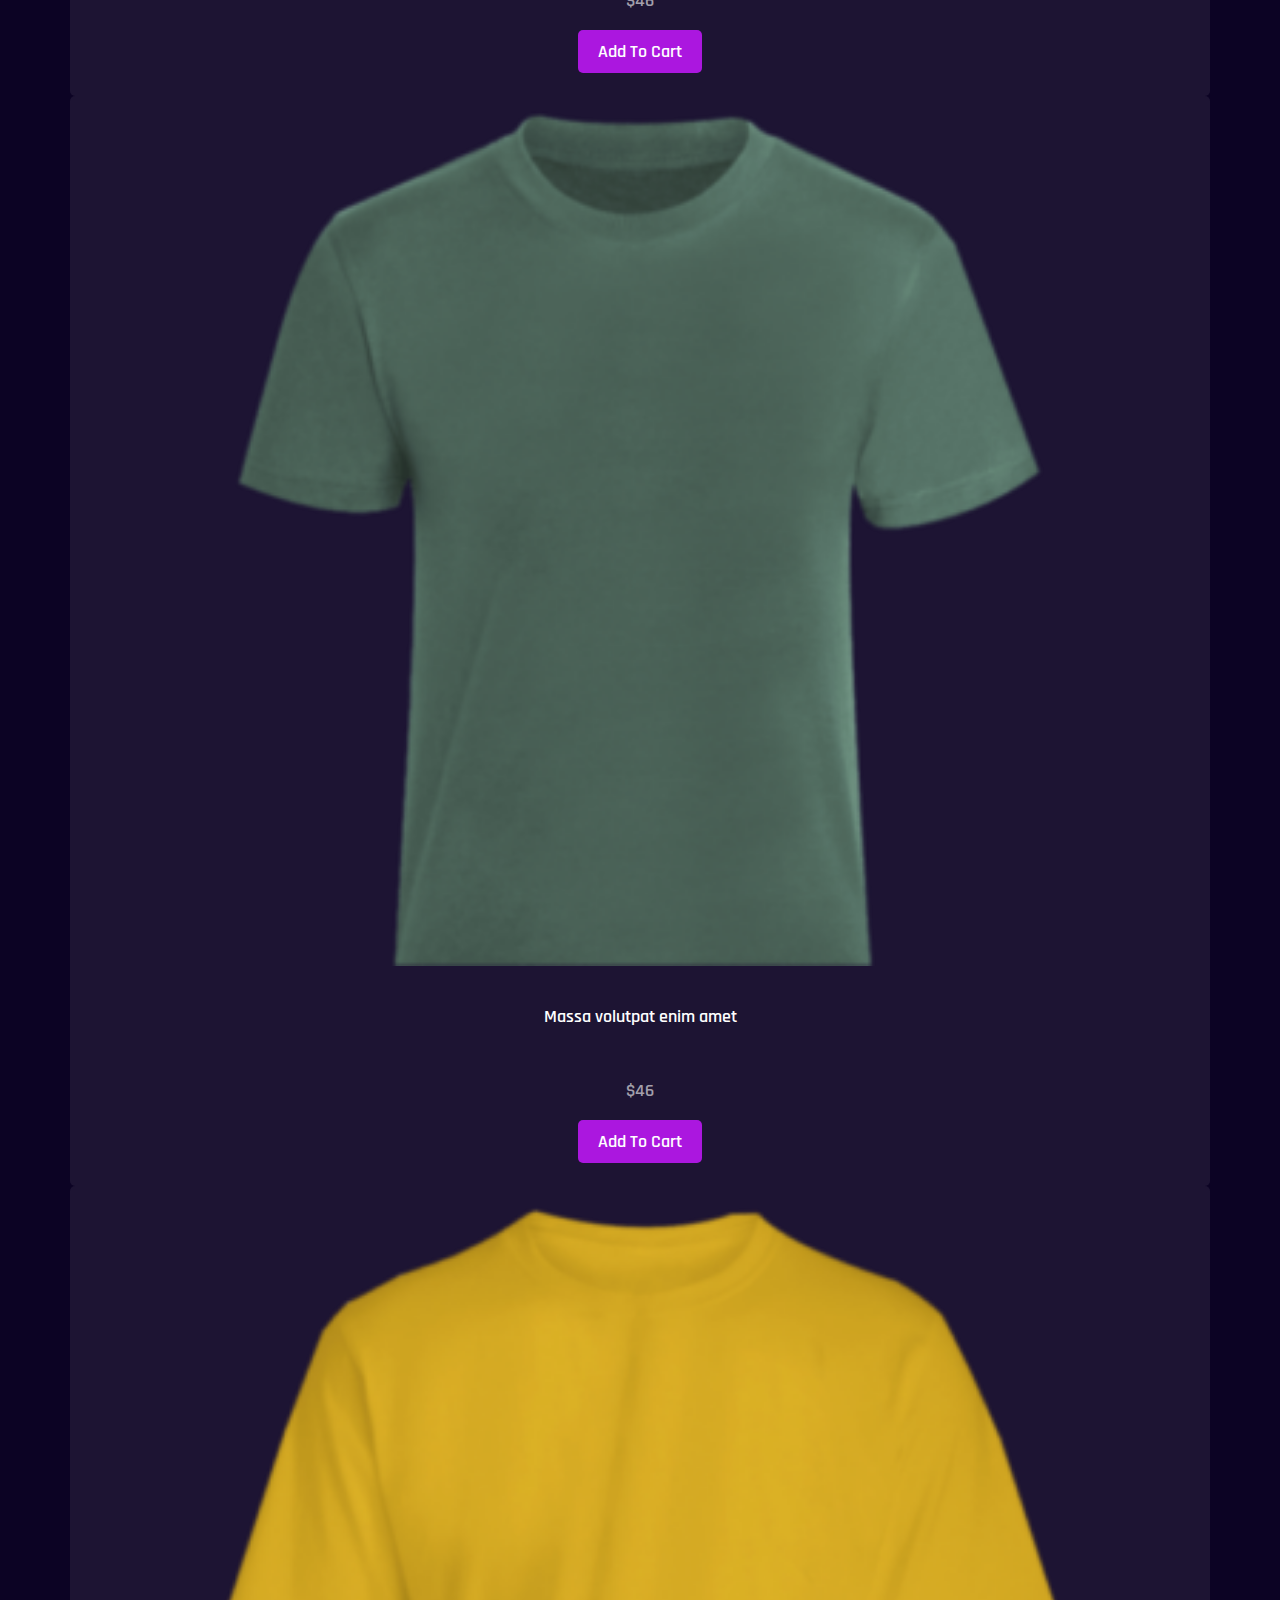
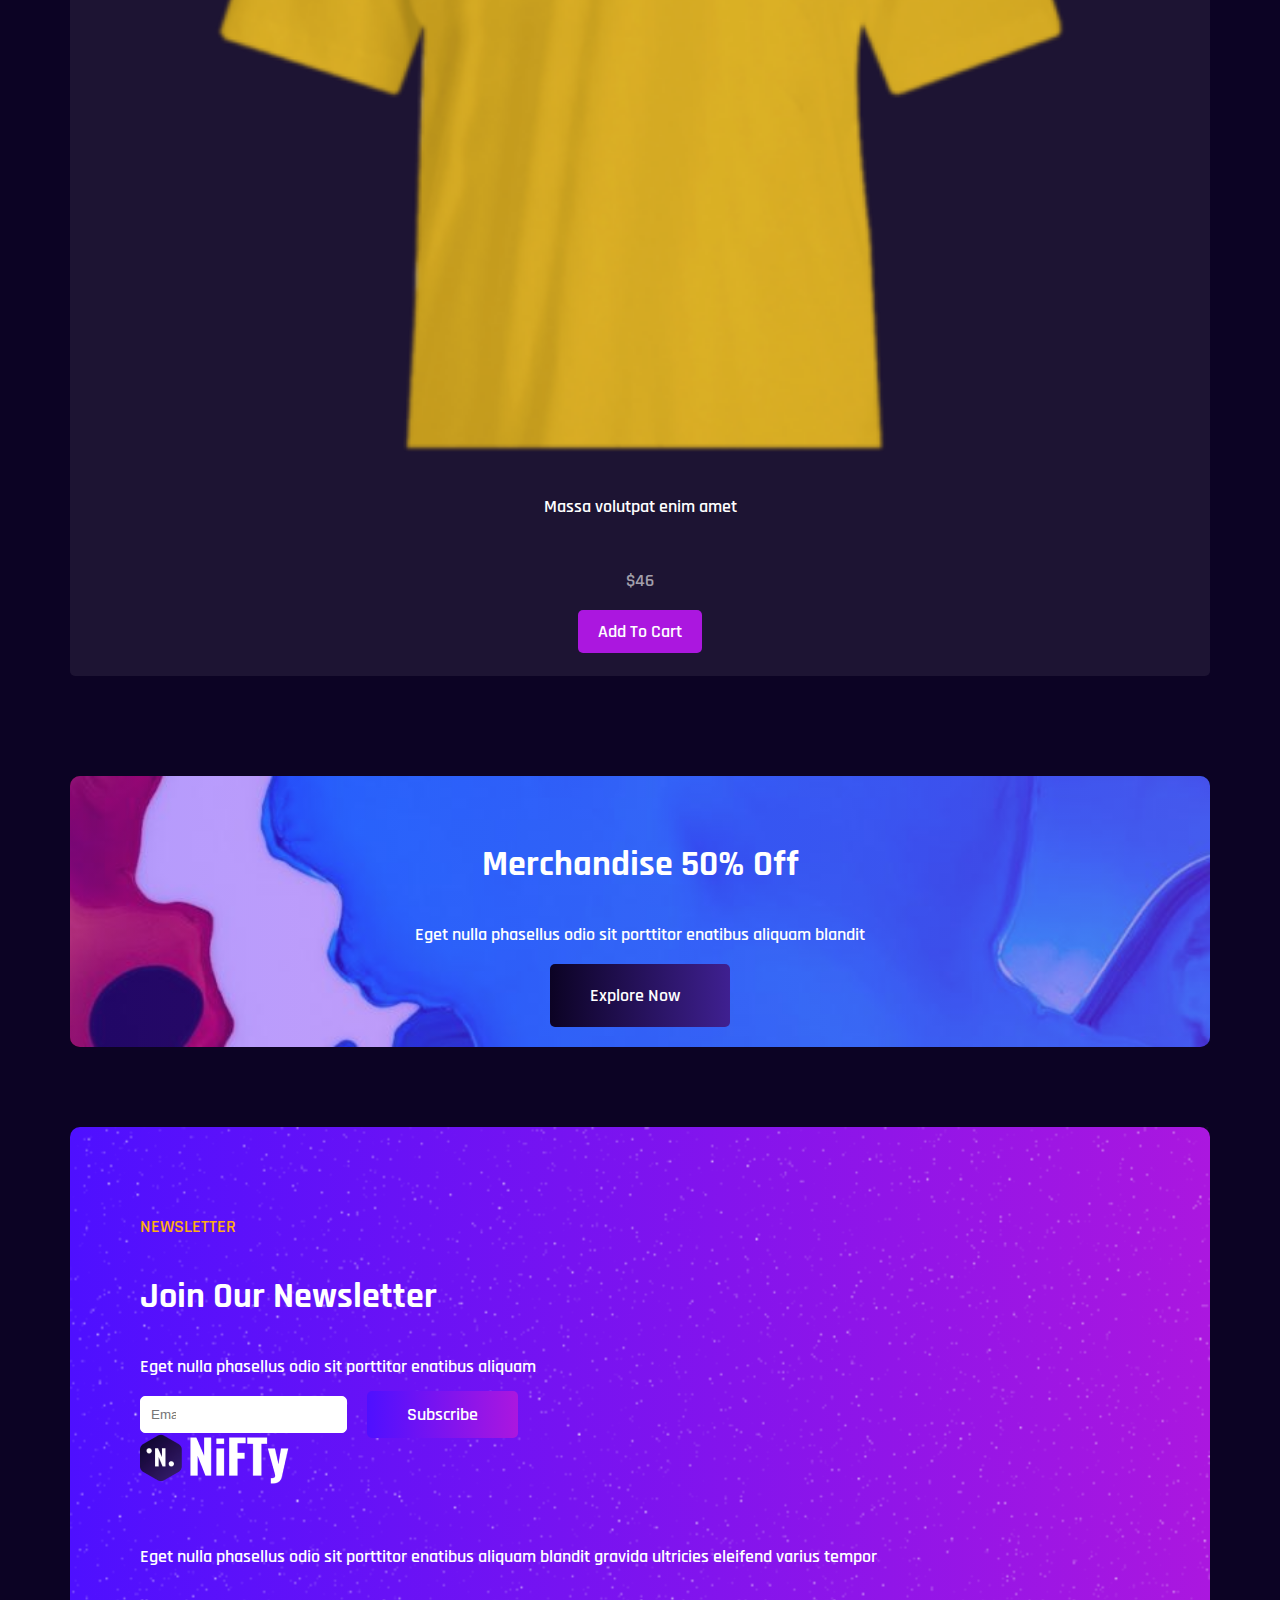
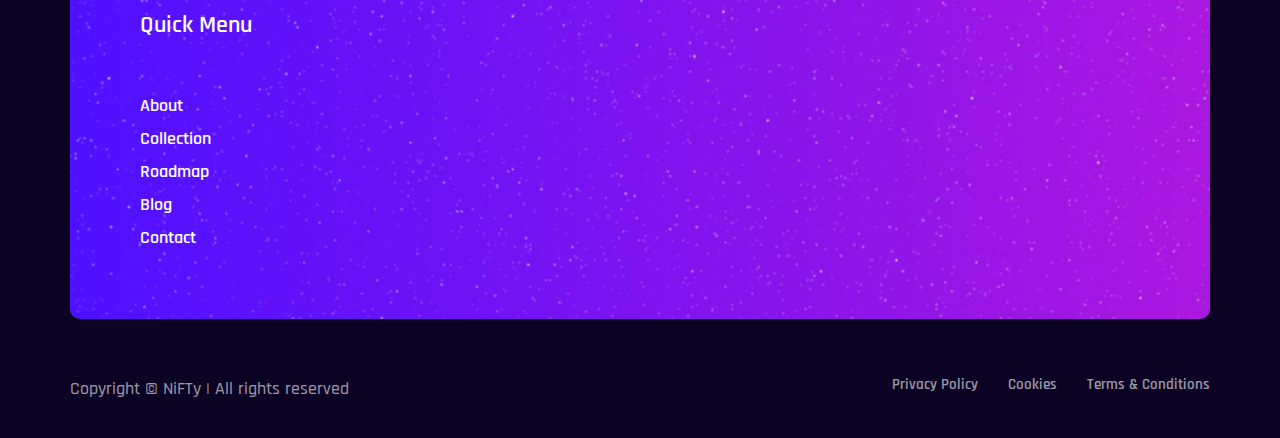
<file: shop.html>
<!DOCTYPE HTML>
<html>
   <head>
   <meta charset="utf-8">
    <meta name="viewport" content="width=device-width, initial-scale=1">
    <meta name="description" content="">
    <meta name="author" content="TemplateMo">
      <title>NiFTy</title>
      <link rel="stylesheet" href="css/style.css">
      <link href="https://cdn.jsdelivr.net/npm/bootstrap@5.0.2/dist/css/bootstrap.min.css" rel="stylesheet" integrity="sha384-EVSTQN3/azprG1Anm3QDgpJLIm9Nao0Yz1ztcQTwFspd3yD65VohhpuuCOmLASjC" crossorigin="anonymous">
      <script src="https://cdn.jsdelivr.net/npm/bootstrap@5.0.2/dist/js/bootstrap.bundle.min.js" integrity="sha384-MrcW6ZMFYlzcLA8Nl+NtUVF0sA7MsXsP1UyJoMp4YLEuNSfAP+JcXn/tWtIaxVXM" crossorigin="anonymous"></script>
      <link
         rel="stylesheet"
         href="https://cdnjs.cloudflare.com/ajax/libs/font-awesome/6.4.0/css/all.min.css"
         integrity="sha512-iecdLmaskl7CVkqkXNQ/ZH/XLlvWZOJyj7Yy7tcenmpD1ypASozpmT/E0iPtmFIB46ZmdtAc9eNBvH0H/ZpiBw=="
         crossorigin="anonymous"
         referrerpolicy="no-referrer"
         />
		<meta name="viewport" content="width=device-width, initial-scale=1.0, user-scalable=No">
   </head>
   <body>
<!--header-start-->
<div class="section">
	<div class="container">
<nav>
  <div>
    <a href="index.html"><img src="images/l1.png"></a>
  </div>
  <div>
    <ul id="nav">
      <li><a href="index.html">Home</a></li>
      <li><a href="about.html">About</a></li>
      <li><a href="roadmap.html">Roadmap</a></li>
      <li><a href="collections.html">Collections</a></li>
	  <li><a href="shop.html">Shop</a></li>
      <li><a href="pages.html">Pages</a></li>
      <li><a href="contact.html">Contact</a></li>
	  <li><button href="#">Join Discord <i class="fa-solid fa-arrow-right"></i></button></li>
    </ul>
  </div>
    <div class="menu" id="menu">
    <span></span>
    <span></span>
    <span></span>
  </div>
<div class="header-button">
					<a href="#">Join Discord <i class="fa-solid fa-arrow-right"></i></a>
				</div>
				</nav>
	</div>
</div>

<script>// For toggling and finding number of children and other stuff is done here!

const navigation = document.getElementById("nav");
const menu = document.getElementById("menu");

menu.addEventListener("click", () => {
  // The navigation.children.length means the following :-
  // The children inside a parent are basically an array of elements; So, here I'm finding the length of the array aka how many children are inside the nav bar.
  //   Yup That's all.
  navigation.style.setProperty("--childenNumber", navigation.children.length);

  //    Casually Toggling Classes to make them animate on click
  //   Regular stuff ;)
  navigation.classList.toggle("active");
  menu.classList.toggle("active");
});
</script>
<!--header-end-->
<!--section-start-1-->
<div class="shop-1">
	<div class="container">
		<div class="row">
			<div class="col-md-5">
				<div class="section-roadmap">
					<h3>Shop</h3>
				</div>
			</div>
			<div class="col-md-7">
				<div class="section-roadmap-1">
					<ul>
						<li><i class="fa-solid fa-house"></i> home</li>
						<li><i class="fa-solid fa-angle-right"></i></li>
						<li>Shop</li>
					</ul>
				</div>
			</div>
		</div>
	</div>
</div>
<!--section-end-1-->
<!--header-start-7-->
<div class="header-7">
	<div class="container">
		<div class="tempor">
			<p>MERCHANDISE</p>
			<h3>Merchandise</h3>
			<div class="Mercha">
				<p>Eget nulla phasellus odio sit porttitor enatibus aliquam blandit gravida <br>ultricies eleifend varius tempor vulputate malesuada tristique.</p>
			</div>
		</div>
		<div class="row">
			<div class="col-md-3">
				<div class="loop-product">
					<img src="images/m1.png">
					<h3>Massa volutpat enim amet<h3>
					<p>$46</p>
					<a href="#">add to cart</a>
				</div>
			</div>
			<div class="col-md-3">
				<div class="loop-product">
					<img src="images/m2.png">
					<h3>Massa volutpat enim amet<h3>
					<p>$46</p>
					<a href="#">add to cart</a>
				</div>
			</div>
			<div class="col-md-3">
				<div class="loop-product">
					<img src="images/m3.png">
					<h3>Massa volutpat enim amet<h3>
					<p>$46</p>
					<a href="#">add to cart</a>
				</div>
			</div>
			<div class="col-md-3">
				<div class="loop-product">
					<img src="images/m4.png">
					<h3>Massa volutpat enim amet<h3>
					<p>$46</p>
					<a href="#">add to cart</a>
				</div>
			</div>
		</div>
		<div class="Merchandise-1">
			<div class="Merchandise">
				<h3>Merchandise 50% Off</h3>
				<p>Eget nulla phasellus odio sit porttitor enatibus aliquam blandit</p>
			</div>
			<div class="Merchandise-button">
				<a href="#">explore now <i class="fa-solid fa-arrow-right"></i></a>
			</div>
		</div>
	</div>
</div>
<!--header-end-7-->
<!--footer-start-->		
<div class="footer">
	<div class="container">
		<div class="footer-1">
			<div class="row">
				<div class="col-md-6">
					<div class="News-footer">
						<p>NEWSLETTER</p>
						<h3>Join Our Newsletter</h3>
					</div>
					<div class="join-us">
						<p>Eget nulla phasellus odio sit porttitor enatibus aliquam</p>
					</div>
					<div class="label-main">
						<div class="label-email">
							<input size="1" type="email" name="form_fields[email]" id="form-field-email" class="elementor-field elementor-size-sm  elementor-field-textual" placeholder="Email address" required="required" aria-required="true">
						</div>
						<div class="lebel-button">
							<a href="#">subscribe <i class="fa-solid fa-arrow-right"></i></a>
						</div>
					</div>
				</div>
				<div class="col-md-4">
					<div class="footer-logo">
						<img src="images/logo.png">
						<p>Eget nulla phasellus odio sit porttitor enatibus aliquam blandit gravida ultricies eleifend varius tempor</p>
					</div>
					<div class="footer-icon">
						<ul>
							<li><i class="fa-brands fa-facebook-f"></i></li>
							<li><i class="fa-brands fa-twitter"></i></li>
							<li><i class="fa-brands fa-instagram"></i></li>
							<li><i class="fa-brands fa-linkedin"></i></li>
							<li><i class="fa-brands fa-tiktok"></i></li>
						</ul>
					</div>
				</div>
				<div class="col-md-2">
					<div class="footer-tempor">
						<h3>Quick Menu</h3>
					</div>
					<div class="footer-tempor-1">
						<li>About</li>
						<li>Collection</li>
						<li>Roadmap</li>
						<li>Blog</li>
						<li>Contact</li>
					</div>
				</div>
			</div>
		</div>
		<div class="reserved">
			<div class="footer-reserved">
				<h3>Copyright © NiFTy | All rights reserved</h3>
			</div>
			<div class="footer-reserved-1">
				<ul>
					<li>Privacy Policy</li>
					<li>Cookies</li>
					<li>Terms & Conditions</li>
				</ul>
			</div>
		</div>
	</div>
</div>
<!--footer-end-->		
			
					
			
	</body>
</html>
</file>
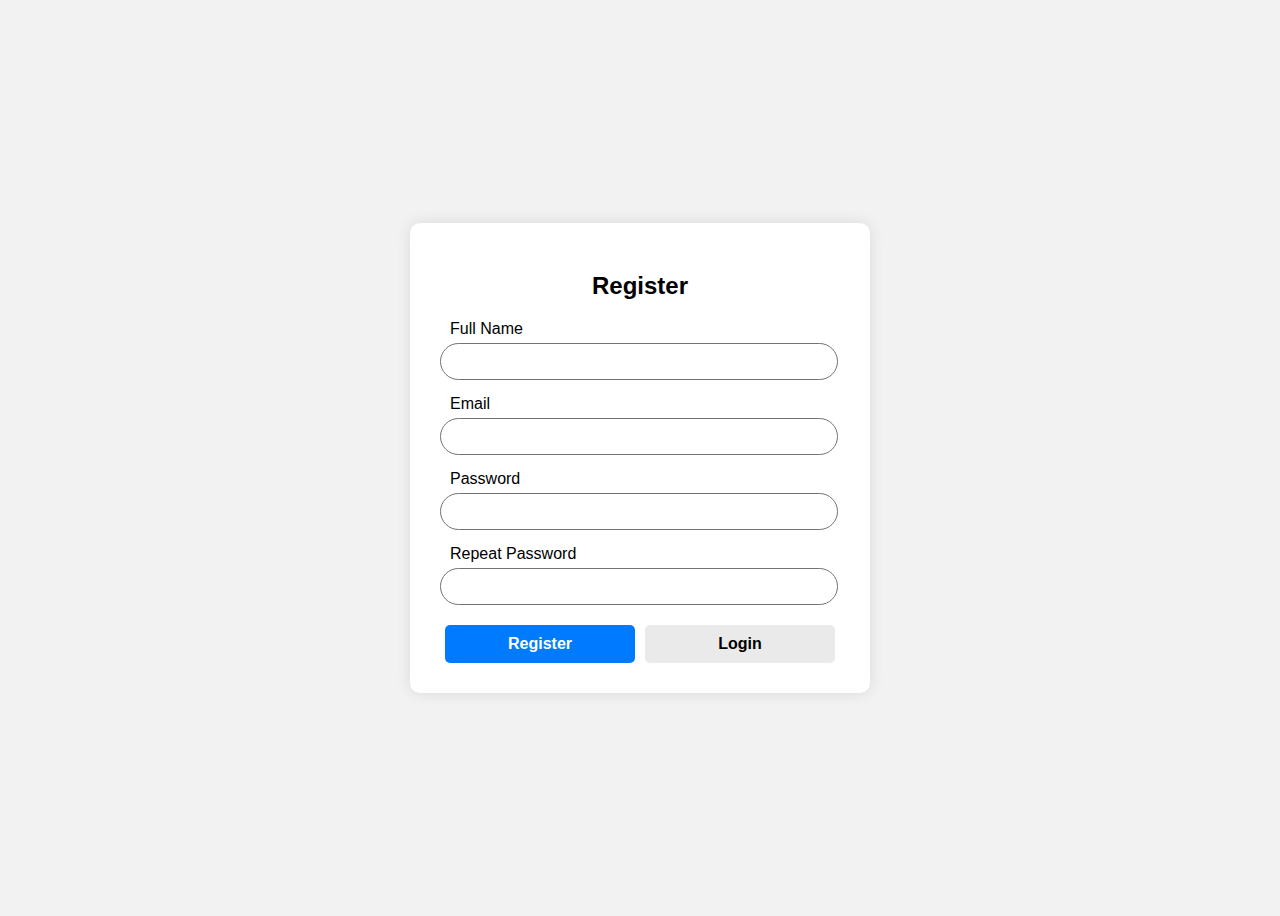
<file: css/regiterfrom.html>
<!DOCTYPE html>
<html lang="en">
<head>
  <meta charset="UTF-8" />
  <title>Register / Login Form</title>
  <style>
    body {
      font-family: sans-serif;
      background: #f2f2f2;
      display: flex;
      justify-content: center;
      align-items: center;
      height: 100vh;
    }

    .user-panel {
      background: #fff;
      padding: 30px;
      border-radius: 10px;
      box-shadow: 0 0 15px rgba(0,0,0,0.1);
      max-width: 400px;
      width: 100%;
      position: relative;
    }

    .form-heading {
      text-align: center;
      margin-bottom: 20px;
      display: none;
    }

    .field {
      margin-bottom: 15px;
    }

    .field label {
      display: block;
      margin-bottom: 5px;
      margin-left: 10px;
    }

    .field input {
      width: 94%;
      padding: 10px;
      border-radius: 20px;
      border: 1px solid #737373;
    }

    .buttons button {
      width: 100%;
      padding: 10px;
      background: #007bff;
      color: white;
      border: none;
      border-radius: 5px;
      margin-top: 10px;
      cursor: pointer;
    }

    .buttons button:hover {
      background: #0056b3;
    }

    input[type="radio"] {
      display: none;
    }

    footer {
      display: flex;
      justify-content: space-between;
      margin-top: 20px;
    }

    footer label {
      flex: 1;
      text-align: center;
      padding: 10px;
      background: #eaeaea;
      margin: 0 5px;
      border-radius: 5px;
      cursor: pointer;
      font-weight: bold;
    }

    footer label:hover {
      background: #ccc;
    }

    form > div,
    .buttons button,
    .form-heading {
      display: none;
    }

    /* Show Register section */
    #register-tab:checked ~ form .register-field,
    #register-tab:checked ~ form .register-btn,
    #register-tab:checked ~ form .register-heading {
      display: block;
    }

    /* Show Login section */
    #login-tab:checked ~ form .login-field,
    #login-tab:checked ~ form .login-btn,
    #login-tab:checked ~ form .login-heading {
      display: block;
    }

    #register-tab:checked ~ footer label[for="register-tab"],
    #login-tab:checked ~ footer label[for="login-tab"] {
      background: #007bff;
      color: white;
    }
  </style>
</head>
<body>

  <section class="user-panel">

    <!-- Tabs -->
    <input type="radio" id="register-tab" name="panel" checked>
    <input type="radio" id="login-tab" name="panel">

    <!-- Unified Form -->
    <form onsubmit="return false;">

      <!-- Register Heading -->
      <h2 class="form-heading register-heading">Register</h2>

      <!-- Register Fields -->
      <div class="field register-field">
        <label for="name">Full Name</label>
        <input type="text" id="name" required>
      </div>
      <div class="field register-field">
        <label for="email-register">Email</label>
        <input type="email" id="email-register" required>
      </div>
      <div class="field register-field">
        <label for="password-register">Password</label>
        <input type="password" id="password-register" required>
      </div>
      <div class="field register-field">
        <label for="repeat-password">Repeat Password</label>
        <input type="password" id="repeat-password" required>
      </div>

      <!-- Login Heading -->
      <h2 class="form-heading login-heading">Login</h2>

      <!-- Login Fields -->
      <div class="field login-field">
        <label for="email-login">Email</label>
        <input type="email" id="email-login" required>
      </div>
      <div class="field login-field">
        <label for="password-login">Password</label>
        <input type="password" id="password-login" required>
      </div>

      <!-- Buttons -->
      <div class="buttons register-btn">
        <button type="submit">Register</button>
      </div>
      <div class="buttons login-btn">
        <button type="submit">Login</button>
      </div>

    </form>

    <!-- Footer Toggle -->
    <footer>
      <label for="register-tab">Register</label>
      <label for="login-tab">Login</label>
    </footer>

  </section>

</body>
</html>
</file>
<file: css/style.css>
@import url('https://fonts.googleapis.com/css2?family=Rajdhani:wght@100;200;300;400;500;600;700;800;900&display=swap');

body {
    padding: 0;
    margin: 0;
	font-family: 'Rajdhani', sans-serif;

}

.container {
    max-width: 1140px;
    margin: 0 auto;
}
.nav-bar ul {
    gap: 20px;
    display: flex;
    padding-top: 15px;
}

.nav-bar ul li {
    list-style: none;
}

.nav-bar ul li a {
    text-decoration: none;
    font-size: 18px;
    font-weight: 600;
    font-family: rajdhani;
    text-transform: capitalize;
    color: #fff;
    transition: 0.3s;
}
.nav-bar ul li a:hover {
    color: #AB17DF;
    transition: 0.3s;
}
.header {
    background-image: url(../images/b1.png);
    background-repeat: no-repeat;
    background-color: #0C0324;
    background-size: 100% auto;
    background-position: 0 -80px;
    padding: 25px 0 0px 0;
    position: relative;
}
.header-A {
    padding-top: 100px;
}
.header-A-content {
    position: relative;
}

.header-A-content h3 {
    color: #fff;
    font-size: 82px;
    font-family: 'Rajdhani';
    position: relative;
    width: 92%;
    font-weight: 600;
    padding-left: 100px;
    padding-bottom: 15px;
}

.header-button a {
    text-decoration: none;
    font-size: 18px;
    font-family: 'Rajdhani';
    font-weight: 600;
    color: #fff;
    padding: 10px 25px;
    border-radius: 5px;
    background-image: linear-gradient(90deg, #4E10FF, #AB17DF);
}
.header-button a:hover {
    color: #fff;
}

div ul li button {
    text-decoration: none;
    font-size: 18px;
    font-family: 'Rajdhani';
    font-weight: 600;
    color: #fff;
    padding: 8px 25px;
    border-radius: 5px;
    background-image: linear-gradient(90deg, #4E10FF, #AB17DF);
    border: none;
    display: none;
}
div ul li button:hover {
	color: #fff;
	
}






.header-A-content p {
    font-size: 18px;
    width: 82%;
    color: #a09aaf;
    font-family: 'Rajdhani';
    font-weight: 600;
    padding-left: 100px;
}
.Discover {
    display: flex;
    gap: 60px;
    padding-left: 100px;
    padding-top: 30px;
}
.header-A-button a {
    font-size: 20px;
    color: #ffff;
    font-family: 'Rajdhani';
    text-transform: capitalize;
    font-weight: 600;
    text-decoration: none;
    background: linear-gradient(90deg, #4E10FF, #AB17DF);
    padding: 15px 30px;
    border-radius: 5px;
}
.header-A-content:before {
    position: absolute;
    content: '';
    width: 19%;
    height: 35px;
    background-color: #fead10;
    bottom: 89px;
    right: 31%;
}
.header-A-button a i {
    margin-left: 10px;
}

.header-A-button a:hover {
    color: #fff;
}
.header-A-button-1 a {
    font-size: 20px;
    text-decoration: none;
    color: #69727d;
    text-transform: capitalize;
    font-weight: 600;
    border: 1px solid;
    padding: 15px 20px;
    border-radius: 5px;
    font-family: 'Rajdhani';
}
.header-A-button-1 a:hover {
    color: #69727d;
}

.discover-1 img {
    border-radius: 10px;
    position: relative;
    z-index: 9;
}

.discover-1 {
    position: relative;
}

.discover-1:after {
    position: absolute;
    content: '';
    width: 83%;
    height: 100%;
    background:  linear-gradient(90deg, #4E10FF, #AB17DF);
    left: 30px;
    top: 20px;
    border-radius: 10px;
    background-color: #0C0324;
}
.discover-1:before {
    position: absolute;
    content: '';
    width: 81.9%;
    height: 98.9%;
    background-color: #0C0324;
    z-index: 9;
    top: 22.9px;
    left: 32.9px;
    border-radius: 8px;
}
.counter-main {
    padding-left: 100px;
    padding-top: 70px;
    display: flex;
    gap: 90px;
}

.counter h3 {
    color: #fff;
    font-size: 48px;
    font-family: 'Rajdhani';
    font-weight: 600;
}

.counter {
    text-align: center;
}

.counter p {
    font-size: 18px;
    color: #ffffff99;
    font-family: 'Rajdhani';
    font-weight: 600;
}
.counter-1 h3 {
    color: #fff;
    font-size: 48px;
    font-family: 'Rajdhani';
    font-weight: 600;
    position: relative;
}

.counter-1 {
    text-align: center;
}

.counter-1 p {
    font-size: 18px;
    color: #ffffff99;
    font-family: 'Rajdhani';
    font-weight: 600;
}
.counter-1 h3:after {
    position: absolute;
    content: '';
    width: 1px;
    height: 85px;
    background-color: #433566;
    right: -40px;
    top: 5px;
}
.header:after {
    position: absolute;
    content: '';
    width: 100%;
    height: 1px;
    background-color: #3d3550;
    top: 100px;
}
.pantner h3 {
    font-size: 24px;
    color: #fff;
    text-align: center;
    font-family: 'Rajdhani';
    font-weight: 700;
    padding-top: 70px;
}
.pantner {
    border-bottom: 1px solid #3d3550;
    padding-bottom: 20px;
}
.our-partner {
    display: flex;
    justify-content: space-around;
    padding-bottom: 150px;
}
.header-1 {
    background-color: #0C0324;
    padding: 35px 0 0 0;
}
.our-images img {
    opacity: 0.3;
    transition: 0.3s;
}

.our-images img:hover {opacity: 1;transition: 0.3s;}

.Abstract {
    text-align: center;
}

.Abstract img {
    border-radius: 10px;
    width: 75%;
}

.Abstract-content h3 {
    font-size: 24px;
    font-family: 'Rajdhani';
    font-weight: 700;
    color: #fff;
    background-color: #0c032480;
    position: relative;
    bottom: 120px;
    width: 61%;
    left: 126px;
    padding: 25px 30px;
    border-radius: 10px;
}
.Eget.nulla p {
    font-size: 18px;
    font-family: 'Rajdhani';
    font-weight: 600;
    color: #fead10;
    margin: 0;
}
.Eget.nulla h3 {
    font-size: 75px;
    font-family: 'Rajdhani';
    font-weight: 600;
    color: #fff;
    padding-bottom: 15px;
}
.Nunc.ipsum p {
    font-size: 18px;
    font-family: 'Rajdhani';
    font-weight: 600;
    color: #ffffff99;
}
.Nunc.ipsum-button a {
    font-size: 20px;
    font-family: 'Rajdhani';
    color: #fff;
    font-weight: 600;
    text-transform: capitalize;
    text-decoration: none;
    background: linear-gradient(90deg, #4E10FF, #AB17DF);
    padding: 15px 40px;
    border-radius: 5px;
}
.Nunc.ipsum-button a i {
    margin-left: 10px;
}
.Eget.nulla {
    padding-top: 25px;
}
.Nunc.ipsum-button {
    padding-top: 40px;
}
.Abstract-content {
    height: 40px;
}

.enatibus {
    text-align: center;
}

.enatibus p {
    font-size: 18px;
    font-weight: 600;
    font-family: 'Rajdhani';
    color: #FEAD10;
}

.enatibus h3 {
    font-size: 75px;
    font-family: 'Rajdhani';
    font-weight: 700;
    color: #fff;
}

.gravida p {
    text-align: center;
    font-size: 18px;
    font-family: 'Rajdhani';
    font-weight: 600;
    color: #ffffff99;
    padding-bottom: 35px;
}
.header-2 {
    background-image: url(../images/b2.png);
    background-color: #0C0324;
    background-repeat: no-repeat;
    background-position: top left;
    padding: 100px 0 100px 0;
}
.Painting-images img {
    width: 90%;
    border-radius: 5px;
}

.Painting-content {
    width: 89.9%;
    margin-left: 15.9px;
    background-color: #0c032480;
    padding: 15px 10px;
    border-radius: 5px;
}

.Painting {
    text-align: center;
    background-color: #ffffff12;
    padding: 15px 0;
    border-radius: 5px;
}

.Painting-content h3 {
    font-size: 18px;
    color: #fff;
    font-family: 'Rajdhani';
    font-weight: 600;
    margin: 0;
}

.Painting-images {
    padding-bottom: 15px;
}
.painting-button {
    text-align: center;
    padding-top: 70px;
}

.painting-button a {
    font-size: 18px;
    font-family: 'Rajdhani';
    font-weight: 600;
    text-decoration: none;
    background: linear-gradient(90deg, #4E10FF, #AB17DF);
    padding: 15px 30px;
    color: #fff;
    border-radius: 5px;
    text-transform: capitalize;
}
.painting-button a:hover {
    color: #fff;
}

.painting-button a i {
    margin-left: 10px;
}
.header-3 {
    background-image: url(../images/b2.png);
    background-color: #0C0324;
    background-repeat: no-repeat;
    background-position: top right;
}
.header-3-content p {
    font-size: 18px;
    font-family: 'Rajdhani';
    font-weight: 600;
    color: #FEAD10;
}

.malesuada {
    display: flex;
    gap: 70px;
    align-items: center;
}

.malesuada-1 h3 {
    font-size: 75px;
    font-family: 'Rajdhani';
    font-weight: 600;
    color: #fff;
}

.malesuada-1 {
    width: 45%;
}

.malesuada-1 p {
    font-size: 18px;
    font-family: 'Rajdhani';
    font-weight: 600;
    color: #ffffff99;
    margin: 0;
}
.header-3-A {
    background-image: url(../images/n1.png);
    background-repeat: no-repeat;
    background-size: cover;
    opacity: 1;
    padding: 0 0 100px 0;
}
.poitor-1 {
    display: flex;
    gap: 20px;
}

.poitor-sit ul {
    display: flex;
    align-items: center;
    gap: 25px;
    padding: 0;
}

.poitor-sit ul li {
    list-style: none;
}

.poitor-sit ul li p {
    margin: 0;
    font-size: 24px;
    font-family: 'Rajdhani';
    font-weight: 700;
    color: #FEAD10;
}

.poitor-sit ul li h3 {
    font-size: 24px;
    font-family: 'Rajdhani';
    font-weight: 600;
    color: #fff;
    margin: 0;
    position: relative;
}

.Expos-1 p {
    font-size: 18px;
    font-family: 'Rajdhani';
    font-weight: 600;
    color: #ffffff99;
}

.poitor-sit {
    background-color: #ffffff12;
    padding: 30px 30px;
    border-radius: 10px;
    margin-top: 20px;
}
.poitor-sit-images img {
    width: 66%;
    padding-top: 20px;
}
.Figurines {
    background-image: url(../images/e1.png);
    background-repeat: no-repeat;
    background-position: center left;
}
.poitor-sit ul li h3:after {
    position: absolute;
    content: '';
    width: 3px;
    height: 28px;
    background-color: #ffffff33;
    left: -14px;
    top: 0;
}
.header-4 {
    position: relative;
    padding-bottom: 100px;
}
.header-4:after {
    position: absolute;
    content: '';
    width: 100%;
    height: 100%;
    background-image: url(../images/z1.png);
    background-color: #0C0324;
    top: 0;
    background-repeat: no-repeat;
}

.Phasellus {
    position: relative;
    z-index: 9999;
}

.Phasellus-1 {
    position: relative;
    z-index: 9999;
}

.Lorem {
    position: relative;
    z-index: 9999;
    display: flex;
    justify-content: space-between;
    width: 72%;
    align-items: center;
    padding-bottom: 30px;
}
.Phasellus p {
    font-size: 18px;
    font-family: 'Rajdhani';
    font-weight: 600;
    color: #FEAD10;
}

.Phasellus h3 {
    font-size: 75px;
    font-family: 'Rajdhani';
    font-weight: 600;
    color: #fff;
}

.Phasellus-1 p {
    font-size: 19px;
    font-family: 'Rajdhani';
    font-weight: 500;
    color: #ffffff99;
}
.lorem-3 {
    position: relative;
    z-index: 999;
}
.Lorem-1 h3 {
    font-size: 24px;
    font-family: 'Rajdhani';
    font-weight: 700;
    color: #fff;
    margin: 0;
}

.Lorem-2 i {
    font-size: 20px;
    color: #fff;
}

.lorem-3 p {
    font-size: 18px;
    font-family: 'Rajdhani';
    font-weight: 600;
    color: #ffffff99;
    width: 72%;
}
.header-5 {
    position: relative;
    z-index: 9999;
    padding-top: 50px;
}

.dictumst {
    text-align: center;
}

.dictumst p {
    font-size: 18px;
    font-family: 'Rajdhani';
    font-weight: 600;
    color: #FEAD10;
}

.dictumst-1 {
    text-align: center;
}

.dictumst-1 h3 {
    font-size: 75px;
    font-family: 'Rajdhani';
    font-weight: 600;
    color: #fff;
}

.dictumst-1 p {
    font-size: 18px;
    font-family: 'Rajdhani';
    font-weight: 600;
    color: #ffffff99;
}
.Tommy img {
    width: 90%;
    border-radius: 10px;
}

.Tommy {
    text-align: center;
    background-color: #ffffff12;
    border-radius: 10px;
    padding: 15px 0;
}

.Tommy-content h3 {
    font-size: 18px;
    font-family: 'Rajdhani';
    font-weight: 600;
    color: #fff;
    margin: 0;
    padding-bottom: 5px;
}

.Tommy-content p {
    font-size: 14px;
    font-family: 'Rajdhani';
    font-weight: 600;
    color: #fff;
	margin: 0;
    padding-bottom: 5px;
}

.Tommy-content ul {
    display: flex;
    justify-content: center;
    gap: 5px;
    padding: 0;
    margin: 0;
}

.Tommy-content ul li {
    list-style: none;
}

.Tommy-content ul li i {
    color: #fff;
    background-color: #AB17DF;
    padding: 10px 10px;
    border-radius: 50%;
    transition: 0.3s;
}

.Tommy-content ul li i:hover {
    background-color: #fff;
    color: #AB17DF;
    transition: 0.3s;
}
.Tommy-content {
    background-color: #0c032480;
    width: 90%;
    margin-left: 15px;
    border-radius: 10px;
    padding: 15px 0;
    margin-top: 15px;
}
.header-5:before {
    position: absolute;
    content: '';
    width: 100%;
    height: 100%;
    background-image: url(../images/e3.png);
    background-repeat: no-repeat;
    background-size: 29% auto;
    background-position: top left;
}

.header-5:after {
    position: absolute;
    content: '';
    width: 100%;
    height: 70%;
    background-image: url(../images/e2.png);
    background-repeat: no-repeat;
    background-position: bottom right;
    background-size: 28% auto;
    bottom: -260px;
}

.header-6 {
    background-image: url(../images/p1.png);
    background-repeat: no-repeat;
    background-position: center right;
    background-size: contain;
    background-color: #0C0324;
    padding: 45px 0 40px 0;
}
.Service p {
    font-size: 18px;
    font-family: 'Rajdhani';
    font-weight: 600;
    color: #FEAD10;
    margin: 0;
}

.Service h3 {
    font-size: 75px;
    font-family: 'Rajdhani';
    font-weight: 600;
    color: #fff;
    width: 98%;
}

.Service-1 p {
    font-size: 18px;
    font-family: 'Rajdhani';
    font-weight: 600;
    color: #ffffff99;
    width: 77%;
}
.service-main {
    display: flex;
    gap: 0px;
}

.service-images img {
    width: 89%;
    border-radius: 10px;
}

.service-images {
    width: 40%;
}

.service-button a {
    font-size: 18px;
    font-family: 'Rajdhani';
    font-weight: 600;
    color: #fff;
    text-decoration: none;
    text-transform: capitalize;
    background: linear-gradient(90deg, #4E10FF, #AB17DF);
    padding: 15px 25px;
    border-radius: 5px;
}

.service-button a i {
    margin-left: 5px;
}

.service-button a:hover {
    color: #fff;
}
.Awesome {
    text-align: center;
}

.Awesome h3 {
    font-size: 36px;
    font-family: 'Rajdhani';
    font-weight: 600;
    color: #fff;
    padding-top: 15px;
    padding-bottom: 30px;
}

.Awesome p {
    font-size: 22px;
    font-family: 'Rajdhani';
    font-weight: 600;
    color: #ffffff99;
}
.awesome-1 img {
    width: 10%;
    border-radius: 10px;
}

.awesome-1 h3 {
    font-size: 18px;
    font-family: 'Rajdhani';
    font-weight: 600;
    color: #fff;
    padding-top: 10px;
    padding-bottom: 0;
}

.awesome-1 p {
    font-size: 14px;
    font-family: 'Rajdhani';
    font-weight: 600;
    color: #ffffff99;
}
.Awesome {
    background-color: #ffffff12;
    border-radius: 10px;
    padding: 60px 0;
}
.service-button {
    padding-top: 40px;
}
.header-7 {
    background-image: url(../images/b2.png);
    background-color: #0C0324;
    background-repeat: no-repeat;
    background-size: auto;
    padding: 70px 0 0px 0;
}
.tempor {
    text-align: center;
}

.tempor p {
    font-size: 18px;
    font-family: 'Rajdhani';
    font-weight: 600;
    color: #FEAD10;
}

.tempor h3 {
    font-size: 75px;
    font-family: 'Rajdhani';
    font-weight: 600;
    color: #fff;
}

.Mercha p {
    font-size: 18px;
    font-family: 'Rajdhani';
    font-weight: 600;
    color: #ffffff99;
    padding-bottom: 40px;
}
.loop-product img {
    width: 75%;
}

.loop-product {
    text-align: center;
    background-color: #ffffff12;
    padding: 15px 0;
    border-radius: 5px;
}

.loop-product h3 {
    font-size: 18px;
    font-family: 'Rajdhani';
    font-weight: 600;
    color: #fff;
    padding-top: 15px;
}

.loop-product p {
    font-size: 18px;
    font-family: 'Rajdhani';
    font-weight: 600;
    color: #ffffff99;
    padding-bottom: 10px;
}

.loop-product a {
    font-size: 18px;
    font-family: 'Rajdhani';
    font-weight: 600;
    text-decoration: none;
    text-transform: capitalize;
    color: #fff;
    background-color: #AB17DF;
    padding: 10px 20px;
    border-radius: 5px;
}
.volutpat {
    text-align: center;
    padding-top: 100px;
}

.volutpat p {
    font-size: 18px;
    font-family: 'Rajdhani';
    font-weight: 600;
    color: #FEAD10;
}

.volutpat h3 {
    font-size: 75px;
    font-family: 'Rajdhani';
    font-weight: 600;
    color: #fff;
    margin: 0;
}
.header-8 {
    background-color: #0C0324;
    padding: 15px 0 70px 0;
}

.volutpat-1 {
    text-align: center;
}

.volutpat-1 p {
    font-size: 18px;
    font-family: 'Rajdhani';
    font-weight: 600;
    color: #ffffff99;
}
.volut img {
    width: 100%;
    border-radius: 10px;
}

.volut {
    text-align: center;
    background-color: #1d1533;
    border-radius: 10px;
    padding-bottom: 20px;
}
.volut h3 {
    font-size: 18px;
    font-family: 'Rajdhani';
    font-weight: 600;
    color: #fff;
    padding-top: 15px;
}

.volut p {
    font-size: 14px;
    font-weight: 600;
    font-family: 'Rajdhani';
    color: #ffffff99;
}
.volut a {
    font-size: 18px;
    font-family: 'Rajdhani';
    text-transform: capitalize;
    text-decoration: none;
    color: #AB17DF;
    font-weight: 600;
    padding-bottom: 15px;
}

.volut a:hover {
    color: #AB17DF;
}
.footer {
    background-color: #0C0324;
    padding: 80px 0 20px 0;
}

.footer-1 {
    background: linear-gradient(90deg, #4E10FF, #AB17DF);
    position: relative;
    padding: 70px 70px;
    border-radius: 10px;
}

.footer-1:after {
    position: absolute;
    content: '';
    width: 100%;
    height: 100%;
    background-image: url(../images/n2.png);
    top: 0;
    background-repeat: no-repeat;
    background-size: cover;
    left: 0;
}
.News-footer p {
    font-size: 18px;
    font-family: 'Rajdhani';
    font-weight: 600;
    color: #FEAD10;
}

.News-footer h3 {
    font-size: 36px;
    font-family: 'Rajdhani';
    font-weight: 700;
    color: #fff;
}

.join-us p {
    font-size: 18px;
    font-family: 'Rajdhani';
    font-weight: 600;
    color: #FFFFFF;
}
.label-main {
    display: flex;
    gap: 20px;
    align-items: center;
}

.label-email input {
    padding: 10px 170px 10px 10px;
    border-radius: 5px;
    outline: none;
    border: 1px solid #fff;
}

.lebel-button a {
    font-size: 18px;
    font-family: 'Rajdhani';
    font-weight: 600;
    color: #fff;
    text-decoration: none;
    text-transform: capitalize;
    background: linear-gradient(90deg, #4E10FF, #AB17DF);
    padding: 12px 40px;
    border-radius: 5px;
    position: relative;
    z-index: 999;
}

.footer-logo p {
    font-size: 18px;
    font-family: 'Rajdhani';
    font-weight: 600;
    color: #fff;
    padding-top: 35px;
}

.footer-icon ul {
    display: flex;
    gap: 20px;
    padding: 0;
    position: relative;
    z-index: 9999;
}

.footer-icon ul li {
    list-style: none;
    font-size: 20px;
    color: #fff;
    transition: 0.3s;
}

.footer-logo {
    position: relative;
    z-index: 9;
}

.footer-icon ul li:hover {
    color: #FEAD10;
    transition: 0.3s;
}
.footer-tempor h3 {
    font-size: 24px;
    font-family: 'Rajdhani';
    font-weight: 600;
    color: #fff;
    position: relative;
    z-index: 9;
    padding-bottom: 20px;
}

.footer-tempor-1 li {
    list-style: none;
    font-size: 18px;
    font-family: 'Rajdhani';
    font-weight: 600;
    color: #fff;
    position: relative;
    z-index: 9;
    padding-top: 10px;
}
.reserved {
    display: flex;
    justify-content: space-between;
    padding-top: 40px;
}

.footer-reserved h3 {
    font-size: 18px;
    font-family: 'Rajdhani';
    font-weight: 500;
    color: #ffffff99;
}

.footer-reserved-1 ul {
    display: flex;
    gap: 30px;
}

.footer-reserved-1 ul li {
    list-style: none;
    font-size: 15px;
    font-family: 'Rajdhani';
    color: #ffffff99;
    font-weight: 600;
	transition: 0.3s;
}
.footer-reserved-1 ul li:hover {
    color: #AB17DF;
    transition: 0.3s;
}
.footer-icon ul li i:hover {
    color: #f19e25;
    transition: 0.3s;
}

.nav-bar-1 ul {
    gap: 20px;
    display: flex;
    padding-top: 15px;
}

.nav-bar-1 ul li {
    list-style: none;
}

.nav-bar-1 ul li a {
    text-decoration: none;
    font-size: 18px;
    font-weight: 600;
    font-family: rajdhani;
    text-transform: capitalize;
    color: #fff;
    transition: 0.3s;
}
.nav-bar-1 ul li a:hover {
    color: #AB17DF;
    transition: 0.3s;
}
.section {
    background-image: url(../images/b1.png);
    background-repeat: no-repeat;
    background-color: #0C0324;
    background-size: 100% auto;
    background-position: 0 -80px;
    padding: 25px 0 25px 0;
    position: relative;
}
.section-1 {
    background-image: url(../images/hero.jpg);
    background-position: center;
    background-repeat: no-repeat;
    background-size: cover;
    position: relative;
    padding: 100px 0 100px 0;
}
.section-1:after {
    position: absolute;
    content: '';
    width: 100%;
    background: linear-gradient(90deg, #4E10FF, #AB17DF);
    height: 100%;
    top: 0;
    opacity: 0.4;
}
.section-about {
    position: relative;
    z-index: 999;
}

.section-about-1 {
    position: relative;
    z-index: 999;
}
.section-about h3 {
    text-align: center;
    font-size: 82px;
    font-family: 'Rajdhani';
    font-weight: 600;
    color: #fff;
}

.section-about-1 ul {
    display: flex;
    gap: 10px;
    align-items: center;
    padding-top: 35px;
}

.section-about-1 ul li {
    font-size: 20px;
    font-family: 'Rajdhani';
    font-weight: 600;
    text-transform: capitalize;
    color: #fff;
    list-style: none;
	transition: 0.3s;
}
.section-about-1 ul li:hover {
    color: #FEAD10;
    transition: 0.3s;
}
.section-about-1 ul li i {
    padding-right: 10px;
}

.section-2 {
    background-color: #0C0324;
    padding: 100px 0 100px 0;
}

.section-2-images {
    text-align: center;
}

.section-2-images img {
    width: 80%;
    border-radius: 10px;
}

.section-2-content h3 {
    font-size: 24px;
    font-family: 'Rajdhani';
    font-weight: 700;
    color: #fff;
}

.section-2-content {
    background: #0c032480;
    position: relative;
    bottom: 120px;
    padding: 20px 100px 20px 0;
    width: 70%;
    margin: 0 0 0 95px;
    border-radius: 10px;
}
.accumsan p {
    font-size: 18px;
    font-family: 'Rajdhani';
    font-weight: 600;
    color: #FEAD10;
}

.accumsan h3 {
    font-size: 75px;
    font-family: 'Rajdhani';
    font-weight: 600;
    color: #fff;
    padding-bottom: 20px;
}

.accumsan-1 p {
    font-size: 18px;
    font-family: 'Rajdhani';
    font-weight: 600;
    color: #ffffff99;
}
.counter-main-1 {
    display: flex;
    gap: 75px;
    padding-top: 30px;
}
.section-3 {
    background-color: #0C0324;
    padding: 0px 0 100px 0;
}

.viverra p {
    font-size: 18px;
    font-family: 'Rajdhani';
    font-weight: 600;
    color: #FEAD10;
}

.viverra h3 {
    font-size: 75px;
    font-family: 'Rajdhani';
    font-weight: 600;
    color: #fff;
}

.viverra-1 p {
    font-size: 18px;
    font-family: 'Rajdhani';
    font-weight: 600;
    color: #ffffff99;
}

.viverra-1 a {
    font-size: 18px;
    font-family: 'Rajdhani';
    font-weight: 600;
    text-decoration: none;
    text-transform: capitalize;
    color: #fff;
    background: linear-gradient(90deg, #4E10FF, #AB17DF);
    padding: 15px 25px;
    border-radius: 5px;
}

.viverra-1 a i {
    padding-left: 10px;
}

.viverra-1 a:hover {
    color: #fff;
}
.lectus {
    display: flex;
    gap: 30px;
}

.viverra-3 img {
    width: 100%;
    border-radius: 10px;
}
.viverra-1 {padding-top: 30px;}

.section-4-A {
    text-align: center;
}

.section-4-A h3 {
    font-size: 24px;
    font-family: 'Rajdhani';
    font-weight: 600;
    color: #fff;
}

.drippy {
    display: flex;
    justify-content: space-between;
    padding-top: 40px;
}
.section-4 {
    background-color: #0C0324;
    position: relative;
    padding: 20px 0 100px 0;
}
.widget-images img {
    opacity: 0.3;
    transition: 0.3s;
}

.widget-images img:hover {
    color: #fff;
    opacity: 1;
}
.section-4:after {
    position: absolute;
    content: '';
    width: 100%;
    height: 1px;
    background-color: #ffffff33;
    top: 67px;
}

.section-4:before {
    position: absolute;
    content: '';
    width: 100%;
    height: 1px;
    background-color: #ffffff33;
    bottom: 60px;
}

.roadmap-1 {
    background-image: url(../images/hero1.jpg);
    background-position: center;
    background-repeat: no-repeat;
    background-size: cover;
    position: relative;
    padding: 100px 0 100px 0;
}
.roadmap-1:after {
    position: absolute;
    content: '';
    width: 100%;
    background: linear-gradient(90deg, #4E10FF, #AB17DF);
    height: 100%;
    top: 0;
    opacity: 0.4;
}
.section-roadmap {
    position: relative;
    z-index: 999;
}

.section-roadmap-1 {
    position: relative;
    z-index: 999;
}
.section-roadmap h3 {
    text-align: center;
    font-size: 82px;
    font-family: 'Rajdhani';
    font-weight: 600;
    color: #fff;
}

.section-roadmap-1 ul {
    display: flex;
    gap: 10px;
    align-items: center;
    padding-top: 35px;
}

.section-roadmap-1 ul li {
    font-size: 20px;
    font-family: 'Rajdhani';
    font-weight: 600;
    text-transform: capitalize;
    color: #fff;
    list-style: none;
	transition: 0.3s;
}
.section-roadmap-1 ul li:hover {
    color: #FEAD10;
    transition: 0.3s;
}
.section-roadmap-1 ul li i {
    padding-right: 10px;
}
.header-3-roadmap {
    background-image: url(../images/b2.png);
    background-color: #0C0324;
    background-repeat: no-repeat;
    background-position: top right;
    padding: 100px 0 0 0;
}
.collections-1 {
    background-image: url(../images/collect.jpg);
    background-position: center;
    background-repeat: no-repeat;
    background-size: cover;
    position: relative;
    padding: 100px 0 100px 0;
}
.collections-1:after {
    position: absolute;
    content: '';
    width: 100%;
    background: linear-gradient(90deg, #4E10FF, #AB17DF);
    height: 100%;
    top: 0;
    opacity: 0.4;
}

.painting-button-1 {
    padding-top: 70px;
}

.painting-button-1 a {
    font-size: 18px;
    font-family: 'Rajdhani';
    font-weight: 600;
    text-decoration: none;
    background: linear-gradient(90deg, #4E10FF, #AB17DF);
    padding: 15px 30px;
    color: #fff;
    border-radius: 5px;
    text-transform: capitalize;
}
.painting-button-1 a:hover {
    color: #fff;
}

.painting-button-1 a i {
    margin-left: 10px;
}
.shop-1 {
    background-image: url(../images/shop.jpg);
    background-position: center;
    background-repeat: no-repeat;
    background-size: cover;
    position: relative;
    padding: 100px 0 100px 0;
}
.shop-1:after {
    position: absolute;
    content: '';
    width: 100%;
    background: linear-gradient(90deg, #4E10FF, #AB17DF);
    height: 100%;
    top: 0;
    opacity: 0.4;
}

.Merchandise-1 {
    background-image: url(../images/banner.jpg);
    background-position: center;
    background-repeat: no-repeat;
    background-size: cover;
    position: relative;
    padding: 30px 0 40px 0;
    border-radius: 10px;
    margin-top: 100px;
}
.Merchandise-1:after {
    position: absolute;
    content: '';
    width: 100%;
    background: linear-gradient(90deg, #4E10FF, #AB17DF);
    height: 100%;
    top: 0;
    opacity: 0.4;
	border-radius: 10px;
}
.Merchandise {
    text-align: center;
    position: relative;
    z-index: 9;
}

.Merchandise-button {
    text-align: center;
    position: relative;
    z-index: 9;
    padding-top: 20px;
}
.Merchandise h3 {
    font-size: 36px;
    font-family: 'Rajdhani';
    font-weight: 700;
    color: #fff;
}

.Merchandise p {
    font-size: 18px;
    font-family: 'Rajdhani';
    font-weight: 600;
    color: #fff;
}
.Merchandise-button a {
    text-decoration: none;
    font-size: 18px;
    font-family: 'Rajdhani';
    font-weight: 600;
    color: #fff;
    padding: 20px 40px;
    border-radius: 5px;
    background-image: linear-gradient(90deg, #0C0324, #3F2091);
    text-transform: capitalize;
}
.Merchandise-button a i {
    margin-left: 10px;
}
.Merchandise-button a:hover {
    color: #ffff;
}

.Testimonials-1 {
    background-image: url(../images/testi.jpg);
    background-position: center;
    background-repeat: no-repeat;
    background-size: cover;
    position: relative;
    padding: 100px 0 100px 0;
}
.Testimonials-1:after {
    position: absolute;
    content: '';
    width: 100%;
    background: linear-gradient(90deg, #4E10FF, #AB17DF);
    height: 100%;
    top: 0;
    opacity: 0.4;
}
.Contact-1 {
    background-image: url(../images/contact.jpg);
    background-position: center;
    background-repeat: no-repeat;
    background-size: cover;
    position: relative;
    padding: 100px 0 100px 0;
}
.Contact-1:after {
    position: absolute;
    content: '';
    width: 100%;
    background: linear-gradient(90deg, #4E10FF, #AB17DF);
    height: 100%;
    top: 0;
    opacity: 0.4;
}
.blandit {
    background-image: url(../images/b2.png);
    background-color: #0C0324;
    background-repeat: no-repeat;
    background-position: top left;
    padding: 100px 0 100px 0;
}
.blandit-content {
    text-align: center;
}

.blandit-content p {
    font-size: 18px;
    font-family: 'Rajdhani';
    font-weight: 600;
    color: #FEAD10;
}

.blandit-content h3 {
    font-size: 75px;
    font-family: 'Rajdhani';
    font-weight: 600;
    color: #fff;
}

.blandit-pragrph {
    text-align: center;
}

.blandit-pragrph p {
    font-size: 18px;
    font-weight: 600;
    font-family: 'Rajdhani';
    color: #fff;
    padding-bottom: 50px;
}






nav {
    display: flex;
    align-items: center;
    justify-content: space-evenly;
}

nav .logo {
  color: #fff;
  text-decoration-color: var(--main-clr);
  font-size: 22px;

}

nav ul {
    list-style: none;
    display: flex;
    align-items: center;
    overflow-y: hidden;
    transition: 1s cubic-bezier(.68,-0.55,.27,10.55);
    gap: 30px;
    margin: 0;
}

nav ul li {
  padding: var(--padding);
}

nav ul li a {
    color: #fff;
    text-decoration: none;
    position: relative;
    font-size: 18px;
    font-family: 'Rajdhani';
    font-weight: 600;
}
nav ul li a:hover {
    color: #AB17DF;
}

nav ul li a::after {
    content: "";
    width: 0%;
    height: 1.7px;
    border-radius: 99px;
    background: #AB17DF;
    position: absolute;
    bottom: 0;
    left: 0;
    transition: 0.3s ease;
}

nav ul li a:hover::after {
  width: 100%;
}

nav .menu {
  width: 22px;
  height: 16px;
  cursor: pointer;
  display: none;
  align-items: center;
  flex-direction: column;
  justify-content: space-between;
  position: relative;
  margin: 20px;
}

nav .menu span {
  width: 100%;
  height: 2px;
  border-radius: 99px;
  background: #fff;
  transition: 0.3s ease;
  transform-origin: left;
}

nav .menu.active span {
  background: var(--main-clr);
}

nav .menu.active span:nth-child(1) {
  transform: rotate(40deg);
}

nav .menu span:nth-child(3) {
  transform-origin: left;
}

nav .menu.active span:nth-child(3) {
  transform: rotate(-40deg);
}

nav .menu.active span:nth-child(2) {
  transform: scale(0);
}

@media (max-width: 910px) {
  nav .menu {
    display: flex;
  }

  nav ul {
    --height: 0px;

    flex-direction: column;
    background: var(--nav-bg);
    position: absolute;
    width: 100%;
    left: 0;
    top: 56px;
    height: var(--height);
    transition: 1s cubic-bezier(.68,-0.55,.27,1.55);
  }
nav ul.active {
    --height: calc(
      (((var(--padding) * 2) + (var(--font-size) * 1.5))) * var(--childenNumber)
    );
    transition: 1s ease;
    height: 200vh;
    padding: 20px 0 0 0;
}
nav ul li {
    width: 100%;
    text-align: left;
    padding: 0 20px;
}
  nav ul li a {
    width: 100%;
    text-transform: capitalize;
  }
}



@media only screen and (max-width: 767px) {
	
	
nav .menu.active span {
    background: #fff;
}
.header-button a {
    text-decoration: none;
    font-size: 18px;
    font-family: 'Rajdhani';
    font-weight: 600;
    color: #fff;
    padding: 10px 25px;
    border-radius: 5px;
    background-image: linear-gradient(90deg, #4E10FF, #AB17DF);
    display: none;
}
nav ul {
    --height: 0px;
    flex-direction: column;
    background: var(--nav-bg);
    position: absolute;
    width: 100%;
    left: 0;
    top: 100px;
    height: var(--height);
    transition: 1s cubic-bezier(.68,-0.55,.27,1.55);
    background: #000;
    z-index: 999;
    padding: 0;
}
.header-A {
    padding-top: 50px;
}
.header-A-content h3 {
    color: #fff;
    font-size: 40px;
    font-family: 'Rajdhani';
    position: relative;
    width: 100%;
    font-weight: 600;
    padding-left: 20px;
    padding-bottom: 15px;
}
.header-A-content p {
    font-size: 18px;
    width: 100%;
    color: #a09aaf;
    font-family: 'Rajdhani';
    font-weight: 600;
    padding-left: 20px;
}
.header-A-content:before {
    position: absolute;
    content: '';
    width: 32%;
    height: 35px;
    background-color: #fead10;
    bottom: 138px;
    right: 13%;
}
.Discover {
    display: block;
    gap: 60px;
    padding-left: 20px;
    padding-top: 30px;
}
.header-A-button a {
    font-size: 15px;
    color: #ffff;
    font-family: 'Rajdhani';
    text-transform: capitalize;
    font-weight: 600;
    text-decoration: none;
    background: linear-gradient(90deg, #4E10FF, #AB17DF);
    padding: 15px 30px;
    border-radius: 5px;
}
.header-A-button-1 a {
    font-size: 15px;
    text-decoration: none;
    color: #69727d;
    text-transform: capitalize;
    font-weight: 600;
    border: 1px solid;
    padding: 15px 20px;
    border-radius: 5px;
    font-family: 'Rajdhani';
}
.header-A-button-1 {
    padding-top: 35px;
}
.counter-main {
    padding-left: 0px;
    padding-top: 70px;
    display: block;
    gap: 90px;
}
.counter-1 h3:after {
    position: absolute;
    content: '';
    width: 100%;
    height: 1px;
    background-color: #433566;
    left: 0;
    top: 78px;
}
.discover-1 img {
    border-radius: 10px;
    position: relative;
    z-index: 9;
    width: 95%;
}
.discover-1:before {
    position: absolute;
    content: '';
    width: 87.9%;
    height: 96.1%;
    background-color: #0C0324;
    z-index: 9;
    top: 22.9px;
    left: 32.9px;
    border-radius: 8px;
}
.discover-1:after {
    position: absolute;
    content: '';
    width: 89.8%;
    height: 97.9%;
    background: linear-gradient(90deg, #4E10FF, #AB17DF);
    left: 30px;
    top: 20px;
    border-radius: 10px;
    background-color: #0C0324;
}
.our-partner {
    display: block;
    justify-content: space-around;
    padding-bottom: 50px;
}
.our-images {
    padding-top: 10px;
}	
.header-1 {
    background-color: #0C0324;
    padding: 10px 0 0 0;
}
.counter-1 h3 {
    color: #fff;
    font-size: 30px;
    font-family: 'Rajdhani';
    font-weight: 600;
    position: relative;
}
.counter h3 {
    color: #fff;
    font-size: 30px;
    font-family: 'Rajdhani';
    font-weight: 600;
}
.counter-1 p {
    font-size: 16px;
    color: #ffffff99;
    font-family: 'Rajdhani';
    font-weight: 600;
}
.Abstract img {
    border-radius: 10px;
    width: 100%;
}
.Abstract-content h3 {
    font-size: 19px;
    font-family: 'Rajdhani';
    font-weight: 700;
    color: #fff;
    background-color: #0c032480;
    position: relative;
    bottom: 86px;
    width: 90%;
    left: 15px;
    padding: 25px 30px;
    border-radius: 10px;
}
.Eget.nulla p {
    font-size: 16px;
    font-family: 'Rajdhani';
    font-weight: 600;
    color: #fead10;
    margin: 0;
}
.Eget.nulla h3 {
    font-size: 40px;
    font-family: 'Rajdhani';
    font-weight: 600;
    color: #fff;
    padding-bottom: 15px;
}
.Nunc.ipsum-button a {
    font-size: 15px;
    font-family: 'Rajdhani';
    color: #fff;
    font-weight: 600;
    text-transform: capitalize;
    text-decoration: none;
    background: linear-gradient(90deg, #4E10FF, #AB17DF);
    padding: 15px 30px;
    border-radius: 5px;
}
.Nunc.ipsum-button {
    padding-top: 20px;
}
.enatibus p {
    font-size: 16px;
    font-weight: 600;
    font-family: 'Rajdhani';
    color: #FEAD10;
}
.enatibus h3 {
    font-size: 32px;
    font-family: 'Rajdhani';
    font-weight: 600;
    color: #fff;
}
.gravida p {
    text-align: center;
    font-size: 18px;
    font-family: 'Rajdhani';
    font-weight: 600;
    color: #ffffff99;
    padding-bottom: 30px;
}
.Painting-content h3 {
    font-size: 16px;
    color: #fff;
    font-family: 'Rajdhani';
    font-weight: 600;
    margin: 0;
}
.Painting {
    text-align: center;
    background-color: #ffffff12;
    padding: 15px 0;
    border-radius: 5px;
    margin-top: 15px;
}
.painting-button {
    text-align: center;
    padding-top: 50px;
}
.painting-button a {
    font-size: 16px;
    font-family: 'Rajdhani';
    font-weight: 600;
    text-decoration: none;
    background: linear-gradient(90deg, #4E10FF, #AB17DF);
    padding: 15px 30px;
    color: #fff;
    border-radius: 5px;
    text-transform: capitalize;
}
.header-3-content p {
    font-size: 16px;
    font-family: 'Rajdhani';
    font-weight: 600;
    color: #FEAD10;
}
.malesuada-1 {
    width: 100%;
}
.malesuada {
    display: block;
    gap: 70px;
    align-items: center;
}
.malesuada-1 h3 {
    font-size: 32px;
    font-family: 'Rajdhani';
    font-weight: 600;
    color: #fff;
}
.poitor-1 {
    display: block;
    gap: 20px;
}
.poitor-sit {
    background-color: #ffffff12;
    padding: 15px 15px;
    border-radius: 10px;
    margin-top: 20px;
}
.poitor-sit-images img {
    width: 100%;
    padding-top: 20px;
}
.header-3-A {
    background-image: url(../images/n1.png);
    background-repeat: no-repeat;
    background-size: cover;
    opacity: 1;
    padding: 0 0 80px 0;
}
.Phasellus p {
    font-size: 16px;
    font-family: 'Rajdhani';
    font-weight: 600;
    color: #FEAD10;
}
.Phasellus h3 {
    font-size: 32px;
    font-family: 'Rajdhani';
    font-weight: 600;
    color: #fff;
}
.Lorem-1 h3 {
    font-size: 20px;
    font-family: 'Rajdhani';
    font-weight: 700;
    color: #fff;
    margin: 0;
}
.Lorem {
    position: relative;
    z-index: 9999;
    display: flex;
    justify-content: space-between;
    width: 100%;
    align-items: center;
    padding-bottom: 30px;
}
.lorem-3 p {
    font-size: 18px;
    font-family: 'Rajdhani';
    font-weight: 600;
    color: #ffffff99;
    width: 100%;
}
.dictumst p {
    font-size: 16px;
    font-family: 'Rajdhani';
    font-weight: 600;
    color: #FEAD10;
}
.dictumst-1 h3 {
    font-size: 32px;
    font-family: 'Rajdhani';
    font-weight: 600;
    color: #fff;
}
.Tommy {
    text-align: center;
    background-color: #ffffff12;
    border-radius: 10px;
    padding: 15px 0;
    margin-top: 15px;
}
.header-4 {
    position: relative;
    padding-bottom: 50px;
}
.Service p {
    font-size: 16px;
    font-family: 'Rajdhani';
    font-weight: 600;
    color: #FEAD10;
    margin: 0;
}
.Service h3 {
    font-size: 32px;
    font-family: 'Rajdhani';
    font-weight: 600;
    color: #fff;
    width: 98%;
}
.Service-1 p {
    font-size: 18px;
    font-family: 'Rajdhani';
    font-weight: 600;
    color: #ffffff99;
    width: 100%;
    padding-top: 15px;
}
.service-button a {
    font-size: 16px;
    font-family: 'Rajdhani';
    font-weight: 600;
    color: #fff;
    text-decoration: none;
    text-transform: capitalize;
    background: linear-gradient(90deg, #4E10FF, #AB17DF);
    padding: 15px 20px;
    border-radius: 5px;
}
.service-button {
    padding-top: 40px;
    padding-bottom: 50px;
}
.Awesome h3 {
    font-size: 28px;
    font-family: 'Rajdhani';
    font-weight: 600;
    color: #fff;
    padding-top: 15px;
    padding-bottom: 30px;
}
.Awesome p {
    font-size: 18px;
    font-family: 'Rajdhani';
    font-weight: 600;
    color: #ffffff99;
    padding: 0 20px;
}
.awesome-1 p {
    font-size: 14px;
}
.awesome-1 h3 {
    font-size: 16px;
    padding: 10px 0 0 0;
}
.awesome-1 img {
    width: 25%;
    border-radius: 10px;
}
.Awesome {
    background-color: #ffffff12;
    border-radius: 10px;
    padding: 40px 0;
}
.tempor p {
    font-size: 16px;
    font-family: 'Rajdhani';
    font-weight: 600;
    color: #FEAD10;
}
.tempor h3 {
    font-size: 32px;
    font-family: 'Rajdhani';
    font-weight: 600;
    color: #fff;
}
.Mercha p {
    font-size: 17px;
    color: #ffffff99;
}
.loop-product {
    text-align: center;
    background-color: #ffffff12;
    padding: 15px 0;
    border-radius: 5px;
    margin-top: 15px;
}
.volutpat p {
    font-size: 16px;
    font-family: 'Rajdhani';
    font-weight: 600;
    color: #FEAD10;
}
.volutpat h3 {
    font-size: 32px;
    font-family: 'Rajdhani';
    font-weight: 600;
    color: #fff;
    margin: 0;
}
.volut {
    text-align: center;
    background-color: #1d1533;
    border-radius: 10px;
    padding-bottom: 20px;
    margin-top: 15px;
}
.volutpat {
    text-align: center;
    padding-top: 50px;
}
.header-8 {
    background-color: #0C0324;
    padding: 15px 0 0px 0;
}
.footer-1 {
    background: linear-gradient(90deg, #4E10FF, #AB17DF);
    position: relative;
    padding: 30px 20px;
    border-radius: 10px;
}
.News-footer p {
    font-size: 16px;
    font-family: 'Rajdhani';
    font-weight: 600;
    color: #FEAD10;
}
.News-footer h3 {
    font-size: 28px;
    font-family: 'Rajdhani';
    font-weight: 700;
    color: #fff;
}
.label-main {
    display: block;
    gap: 20px;
    align-items: center;
}
.lebel-button {
    padding-top: 25px;
    padding-bottom: 25px;
}
.footer-logo img {
    width: 60%;
}
.footer-logo p {
    font-size: 18px;
    font-family: 'Rajdhani';
    font-weight: 600;
    color: #fff;
    padding-top: 20px;
}
.reserved {
    display: block;
    justify-content: space-between;
    padding-top: 40px;
}
.footer-reserved-1 ul {
    display: block;
    gap: 30px;
    padding: 10px 0 0 0;
}
.footer-reserved-1 ul li {
    list-style: none;
    font-size: 15px;
    font-family: 'Rajdhani';
    color: #ffffff99;
    font-weight: 600;
    transition: 0.3s;
    padding-top: 10px;
}
div ul li button {
    text-decoration: none;
    font-size: 16px;
    font-family: 'Rajdhani';
    font-weight: 600;
    color: #fff;
    padding: 8px 25px;
    border-radius: 5px;
    background-image: linear-gradient(90deg, #4E10FF, #AB17DF);
    border: none;
    display: block;
}
nav ul {
    list-style: none;
    display: flex;
    align-items: center;
    overflow-y: hidden;
    transition: 1s cubic-bezier(.68,-0.55,.27,10.55);
    gap: 20px;
    margin: 0;
    z-index: 9999;
}
.section-about h3 {
    text-align: center;
    font-size: 50px;
    font-family: 'Rajdhani';
    font-weight: 600;
    color: #fff;
}
.section-about-1 ul li {
    font-size: 15px;
    font-family: 'Rajdhani';
    font-weight: 600;
    text-transform: capitalize;
    color: #fff;
    list-style: none;
    transition: 0.3s;
}
.section-about-1 ul {
    display: flex;
    gap: 5px;
    align-items: center;
    padding-top: 10px;
    padding-left: 60px;
}
.section-2-images img {
    width: 100%;
    border-radius: 10px;
}
.section-2-content {
    background: #0c032480;
    position: relative;
    bottom: 89px;
    padding: 20px 10px 20px 0;
    width: 86%;
    margin: 0 0 0 20px;
    border-radius: 10px;
}
.section-2-content {
    background: #0c032480;
    position: relative;
    bottom: 89px;
    padding: 20px 10px 20px 0;
    width: 86%;
    margin: 0 0 0 20px;
    border-radius: 10px;
}
.section-2-content h3 {
    font-size: 20px;
    font-family: 'Rajdhani';
    font-weight: 700;
    color: #fff;
}
.accumsan p {
    font-size: 16px;
    font-family: 'Rajdhani';
    font-weight: 600;
    color: #FEAD10;
}
.accumsan h3 {
    font-size: 40px;
    font-family: 'Rajdhani';
    font-weight: 600;
    color: #fff;
    padding-bottom: 20px;
}
.accumsan-1 p {
    font-size: 16px;
    font-family: 'Rajdhani';
    font-weight: 600;
    color: #ffffff99;
}
.counter-main-1 {
    display: block;
    gap: 75px;
    padding-top: 30px;
}
.section-2 {
    background-color: #0C0324;
    padding: 100px 0 50px 0;
}
.viverra h3 {
    font-size: 40px;
    font-family: 'Rajdhani';
    font-weight: 600;
    color: #fff;
}
.viverra-1 {
    padding-top: 5px;
}
.viverra p {
    font-size: 16px;
    font-family: 'Rajdhani';
    font-weight: 600;
    color: #FEAD10;
}
.viverra-1 a {
    font-size: 15px;
    font-family: 'Rajdhani';
    font-weight: 600;
    text-decoration: none;
    text-transform: capitalize;
    color: #fff;
    background: linear-gradient(90deg, #4E10FF, #AB17DF);
    padding: 15px 25px;
    border-radius: 5px;
}
.viverra-3 {
    padding-top: 30px;
}
.lectus {
    display: flex;
    gap: 15px;
}
.section-3 {
    background-color: #0C0324;
    padding: 0px 0 30px 0;
}
.drippy {
    display: block;
    justify-content: space-between;
    padding-top: 30px;
}
.widget-images {
    padding-top: 15px;
}
.header-6 {
    background-image: url(../images/p1.png);
    background-repeat: no-repeat;
    background-position: center right;
    background-size: contain;
    background-color: #0C0324;
    padding: 20px 0 40px 0;
}
.section-4:before {
    position: absolute;
    content: '';
    width: 100%;
    height: 1px;
    background-color: #ffffff33;
    bottom: 48px;
}
.section-roadmap h3 {
    text-align: center;
    font-size: 50px;
    font-family: 'Rajdhani';
    font-weight: 600;
    color: #fff;
}
.section-roadmap-1 ul li {
    font-size: 15px;
    font-family: 'Rajdhani';
    font-weight: 600;
    text-transform: capitalize;
    color: #fff;
    list-style: none;
    transition: 0.3s;
}
.section-roadmap-1 ul {
    display: flex;
    gap: 5px;
    align-items: center;
    padding-top: 35px;
    padding-left: 60px;
}
.Merchandise h3 {
    font-size: 25px;
    font-family: 'Rajdhani';
    font-weight: 700;
    color: #fff;
}
.Merchandise p {
    font-size: 16px;
    font-family: 'Rajdhani';
    font-weight: 600;
    color: #fff;
}
.Merchandise-button a {
    text-decoration: none;
    font-size: 16px;
    font-family: 'Rajdhani';
    font-weight: 600;
    color: #fff;
    padding: 20px 40px;
    border-radius: 5px;
    background-image: linear-gradient(90deg, #0C0324, #3F2091);
    text-transform: capitalize;
}
.blandit-content h3 {
    font-size: 45px;
    font-family: 'Rajdhani';
    font-weight: 600;
    color: #fff;
}
.blandit-content p {
    font-size: 16px;
    font-family: 'Rajdhani';
    font-weight: 600;
    color: #FEAD10;
}


	
	
	
}






@media only screen and (min-width: 768px) and (max-width: 1024px){

nav ul.active {
    --height: calc(
      (((var(--padding) * 2) + (var(--font-size) * 1.5))) * var(--childenNumber)
    );
    transition: 1s ease;
    height: 200vh;
    padding: 20px 0 0 0;
    background-color: #000;
    top: 100px;
    z-index: 999;
}

nav .menu span {
  width: 100%;
  height: 2px;
  border-radius: 99px;
  background: #fff;
  transition: 0.3s ease;
  transform-origin: left;
}
nav .menu.active span {
    background: #fff;
}
div ul li button {
    text-decoration: none;
    font-size: 18px;
    font-family: 'Rajdhani';
    font-weight: 600;
    color: #fff;
    padding: 8px 25px;
    border-radius: 5px;
    background-image: linear-gradient(90deg, #4E10FF, #AB17DF);
    border: none;
    display: block;
}
.header-button a {
    text-decoration: none;
    font-size: 18px;
    font-family: 'Rajdhani';
    font-weight: 600;
    color: #fff;
    padding: 10px 25px;
    border-radius: 5px;
    background-image: linear-gradient(90deg, #4E10FF, #AB17DF);
    display: none;
}
nav {
    display: flex;
    align-items: center;
    justify-content: space-between;
}










	
}
</file>
